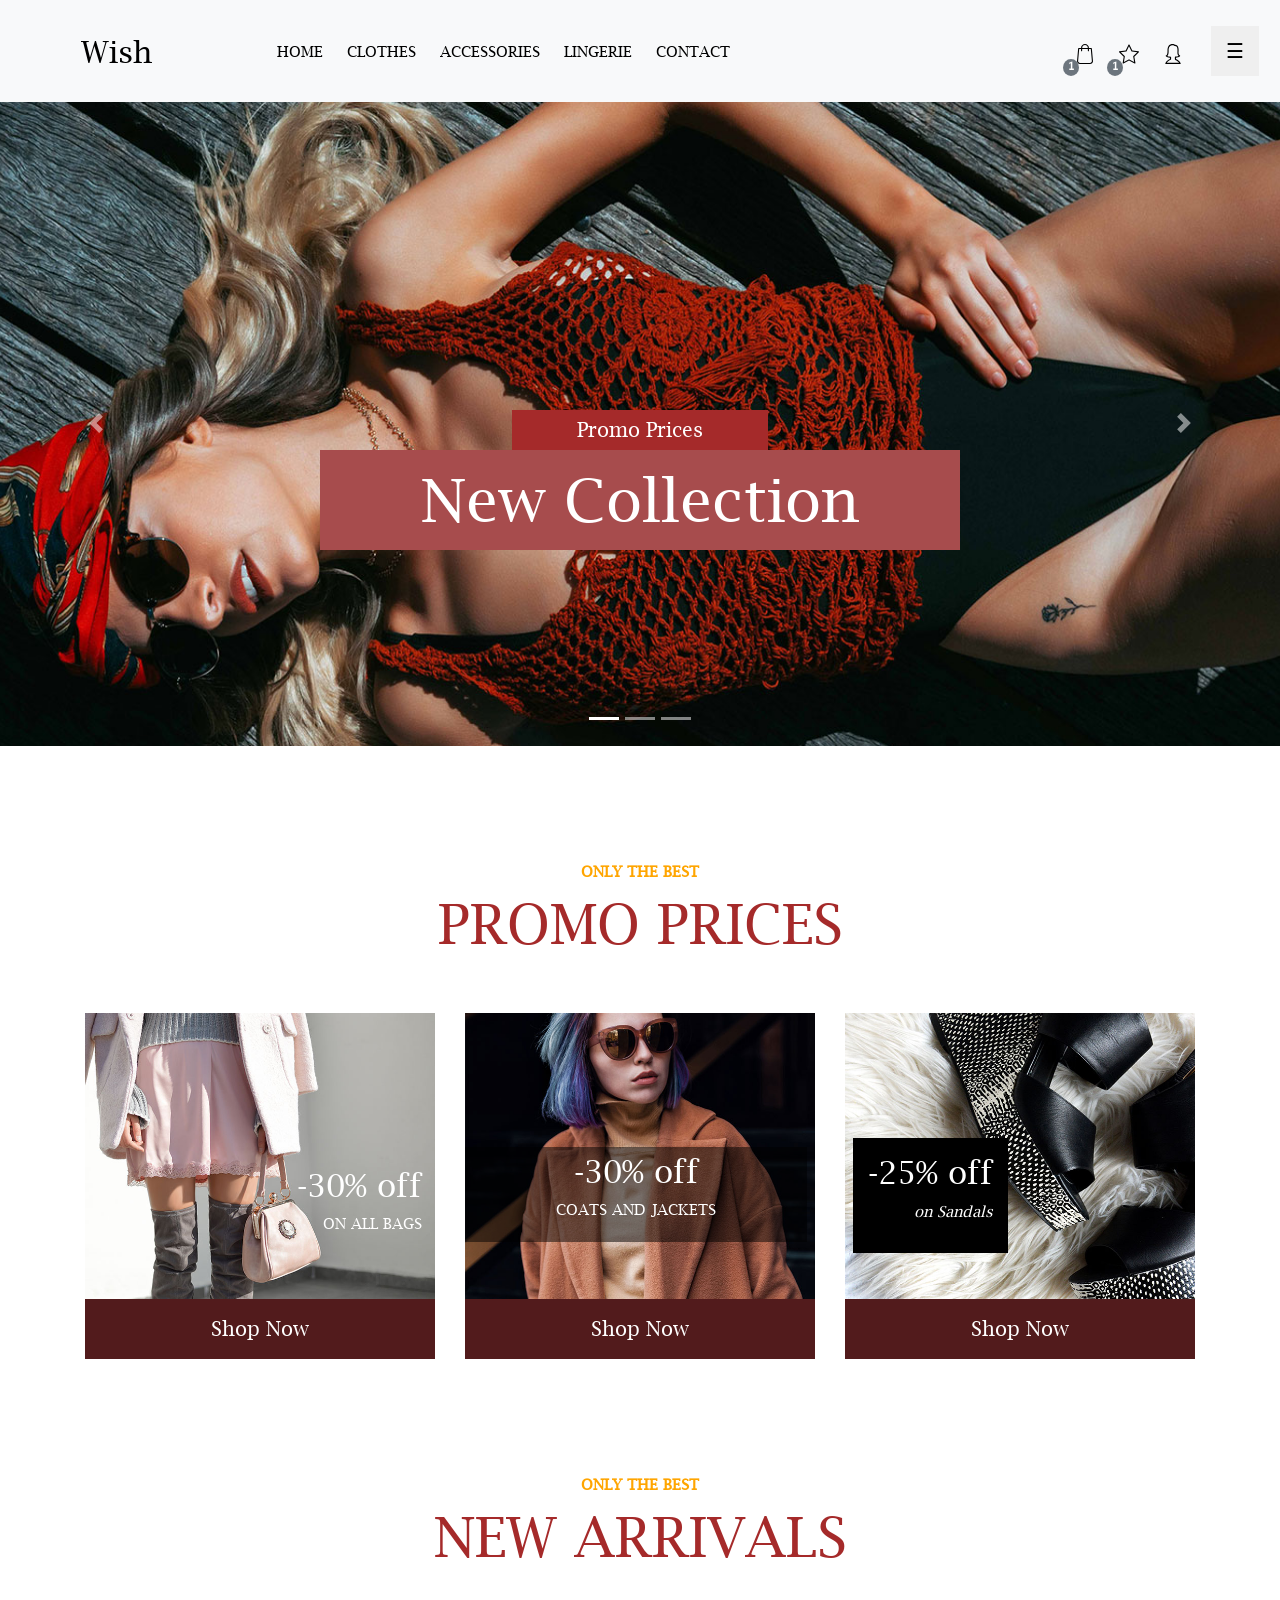
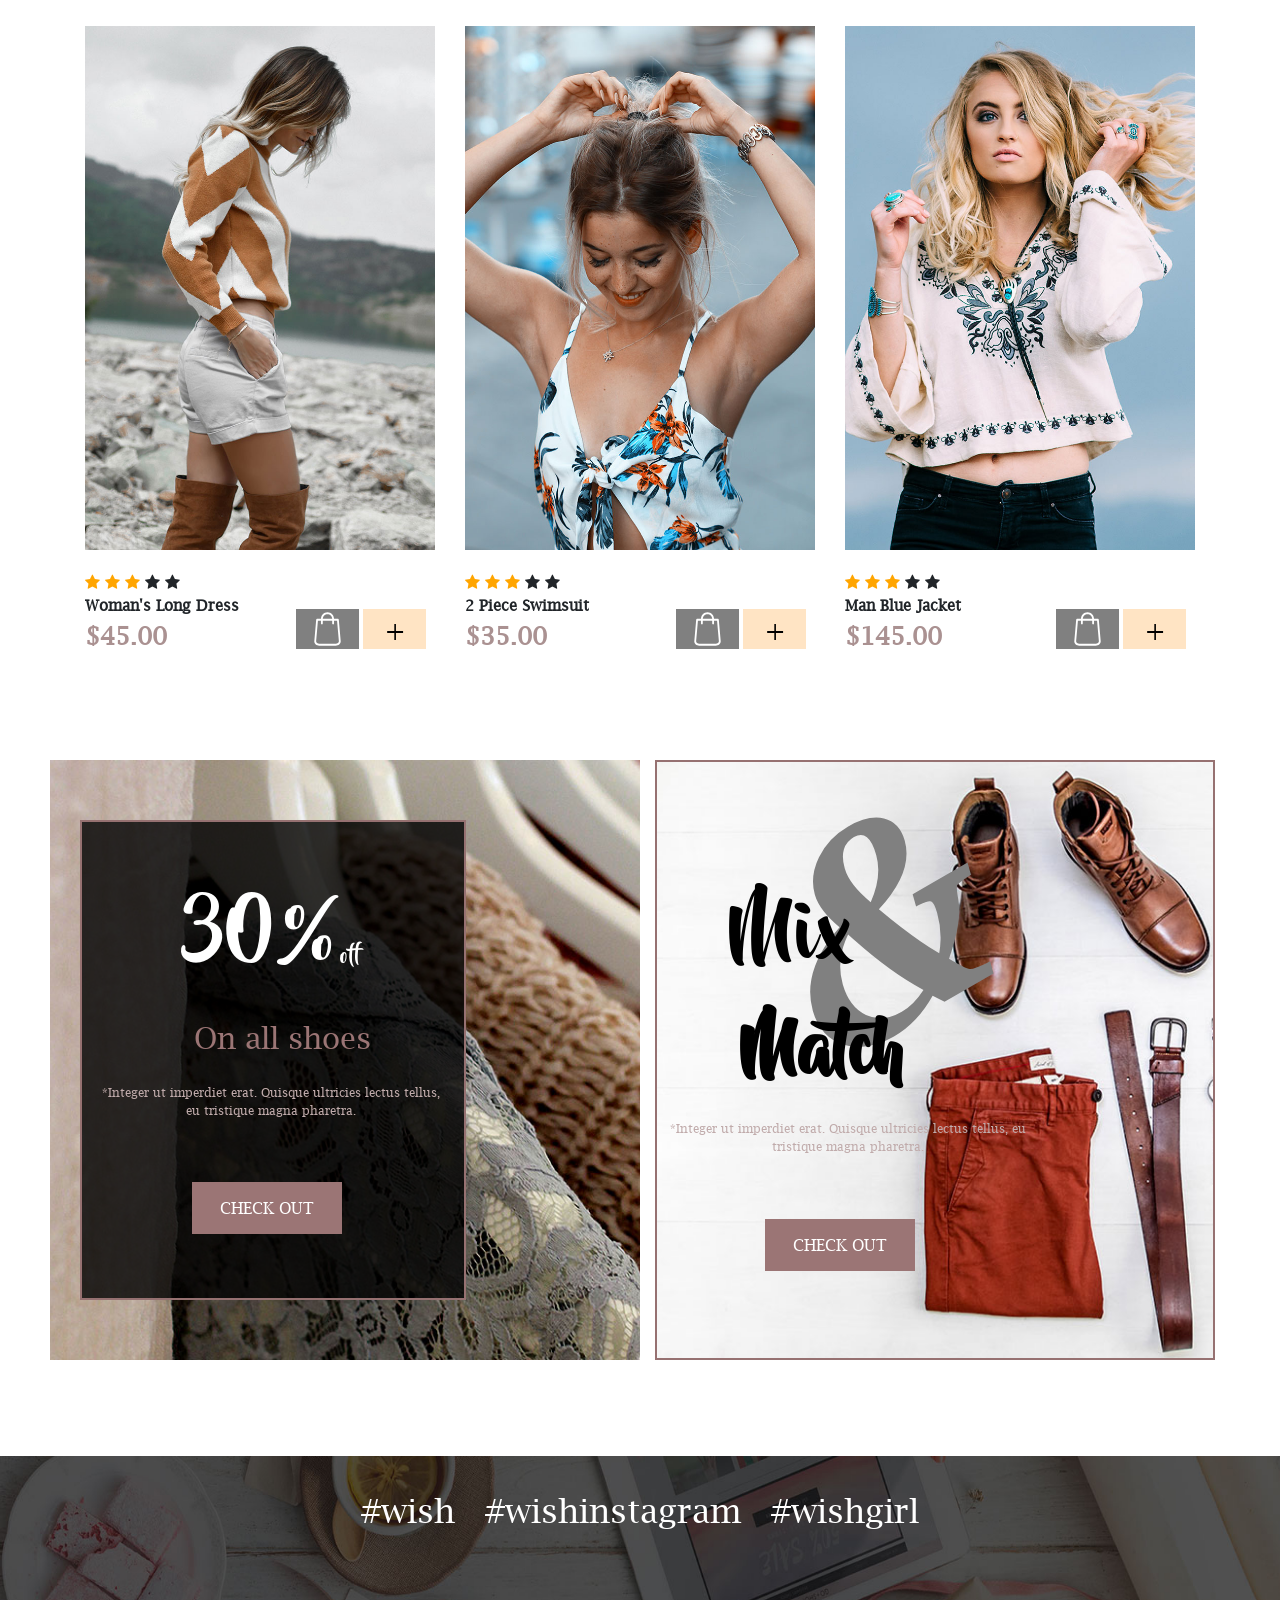
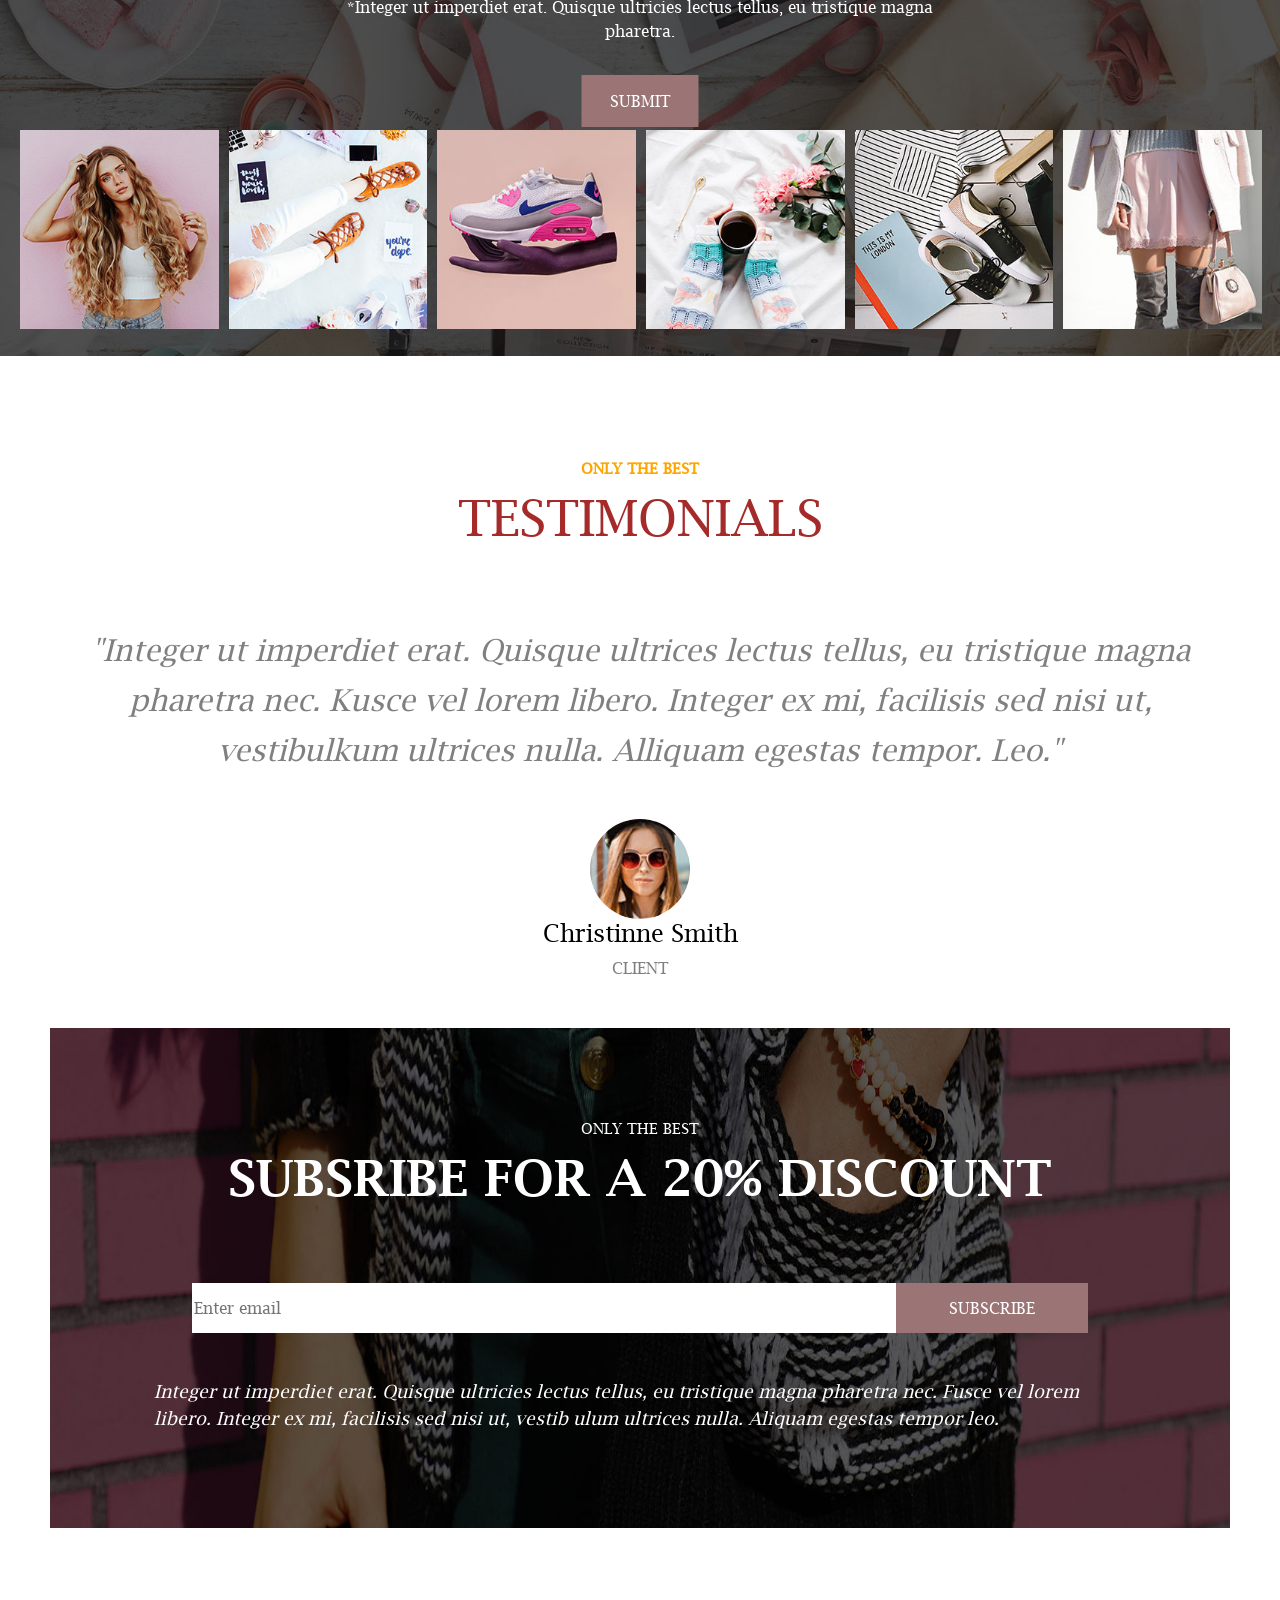
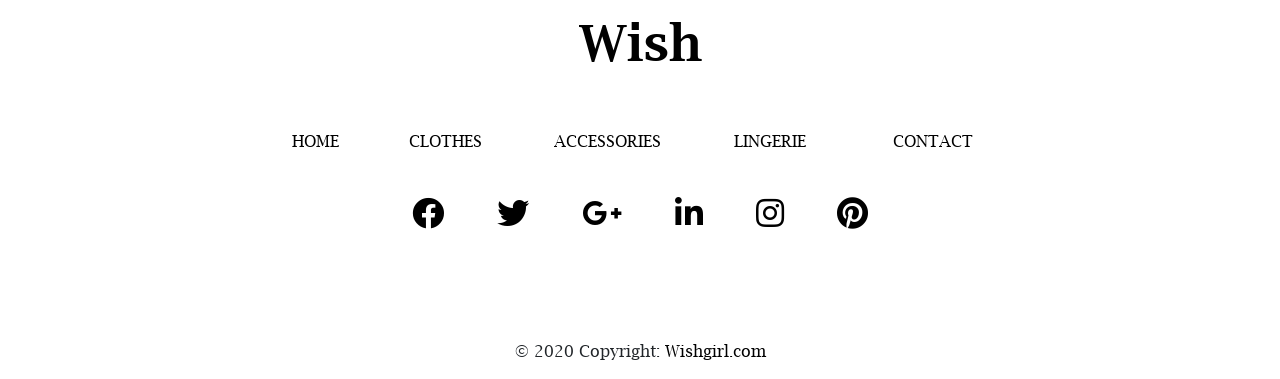
<file: index.html>
<!doctype html>
<html>
<head>
<meta charset="utf-8">
<!-- media query-->
<meta name="viewport" content="width=device-width, initial-scale=1, maximum-scale=1, minimum-scale=1, user-scalable=no"/>

<!-- Boostrap csss-->
<link rel="stylesheet" href="css/bootstrap.min.css">
<link rel="stylesheet" href="font/css/fontawesome.min.css">

<!-- font awesome-->
<link href="font/css/fontawesome.css" rel="stylesheet">
<link href="font/css/brands.css" rel="stylesheet">
<link href="font/css/solid.css" rel="stylesheet">


<!-- jQuery library -->
<script src="js/jquery.min.js"></script>
<!-- Popper JS -->
<script src="js/popper.min.js"></script>
<!-- Latest compiled JavaScript -->
<script src="js/bootstrap.min.js"></script>
<title>Untitled Document</title>
<link href="wish.css" rel="stylesheet" type="text/css">
<link rel="stylesheet" href="https://cdnjs.cloudflare.com/ajax/libs/font-awesome/4.7.0/css/font-awesome.min.css">
<script src="wish.js" type="text/javascript"></script>
</head>

<body class="body">
<nav class="navbar navbar-expand-lg bg-light navbar-light" id="navbarshrink">
<a class="navbar-brand wishlink" id="logo" href="#">Wish</a>
 
  <!-- Links -->
  <div class="collapse navbar-collapse" id="collapsibleNavbar">
  <ul class="navbar-nav" id="links">
    <li class="nav-item links">
      <a class="nav-link" href="#">HOME</a>
    </li>
    <li class="nav-item links">
      <a class="nav-link" href="#">CLOTHES</a>
    </li>
    <li class="nav-item links">
      <a class="nav-link" href="#">ACCESSORIES</a>
    </li>
    <li class="nav-item links">
      <a class="nav-link" href="#">LINGERIE</a>
    </li>
    <li class="nav-item">
      <a class="nav-link" href="#">CONTACT</a>
    </li>
  </ul>
	</div>
	<div class="ml-auto icons"></div><a class="shopingbag" href="#"><img src="IMAGES/shopping-bag.svg"><span class="badge badge-secondary">1</span></a>
<a class="star" href="#"><img src="IMAGES/star.svg" width="100%" height="20px"><span class="badge badge-secondary">1</span></a>
	<a class="avatar" href="#"><img src="IMAGES/avatar.svg" width="100%" height="20px"></a>
  
  <div id="mySidebar" class="sidebar">
  <a href="javascript:void(0)" class="closebtn" onclick="closeNav()">×</a>
  <a id="wishpanel" href="#">Wish</a>

  <div class="form"><form>
		<input type="text" class="sname2" placeholder="SEARCH" required>
		<input type="submit" value="SUBMIT" class="submit2">
	</form></div>
  <ul class="list mt-5 ml-auto">
    <li>
      <a class="list ml-auto" href="#">HOME</a>
    </li>
    <li>
      <a class="list" href="#">CLOTHES</a>
    </li>
    <li>
      <a class="list" href="#">ACCESSORIES</a>
    </li>
    <li>
      <a class="list" href="#">LINGERIE</a>
    </li>
    <li>
      <a class="list" href="#">CONTACT</a>
    </li>
  </ul>
</div>

<div id="main">
  <button class="openbtn" onclick="openNav()">☰</button>  
</div>
</nav>
	

	
<div id="caro">
<div id="demo" class="carousel slide" data-ride="carousel">

  <!-- Indicators -->
  <ul class="carousel-indicators">
    <li data-target="#demo" data-slide-to="0" class="active"></li>
    <li data-target="#demo" data-slide-to="1"></li>
    <li data-target="#demo" data-slide-to="2"></li>
  </ul>

  <!-- The slideshow -->
  <div class="carousel-inner">
    <div class="carousel-item active">
      <img src="IMAGES/home_slider_1.jpg" class="carouselpic" alt="Los Angeles">
    </div>
    <div class="carousel-item">
      <img src="IMAGES/home_slider_1.jpg" class="carouselpic"  alt="Chicago">
    </div>
    <div class="carousel-item">
      <img src="IMAGES/home_slider_1.jpg" class="carouselpic"   alt="New York">
    </div>
  </div>

  <!-- Left and right controls -->
  <a class="carousel-control-prev" href="#demo" data-slide="prev">
    <span class="carousel-control-prev-icon"></span>
  </a>
  <a class="carousel-control-next" href="#demo" data-slide="next">
    <span class="carousel-control-next-icon"></span>
  </a>
</div>
</div>

<div class="abs">Promo Prices</div>
<div class="abs1">New Collection</div>

<div class="container w-100">
	<div class="row">
		<div class="col-12" style="margin-top: 10%; text-align: center; color: orange; font-size: 15px; font-weight: bold;">ONLY THE BEST</div>
		<div class="col-12 testi" style="text-align: center; color: brown; font-size: 55px;">PROMO PRICES</div>
	</div>
</div>

<div class="container containershop1 w-100">
	<div class="row">
	
	
		<div class="col-sm-12 col-md-12 col-lg-4 mt-5">
			<div class="row">
				<div class="col-sm-12"><img src="IMAGES/promo_1.jpg" width="100%"><div class="content">
    <h2>-30% off</h2>
    <p style="font-size: 15px;">ON ALL BAGS</p>
  </div></div>
				<div class="col-sm-12"><a href="#" class="text-decoration-none"><div class="shopnow1"><span class="shopnowspan">Shop Now</span></div></a></div>
		</div>
		</div>
		
		<div class="col-sm-12 col-md-12 col-lg-4 mt-5">
			<div class="row">
				<div class="col-12"><img src="IMAGES/promo_2.jpg" width="100%"><div class="content2">
    <h2>-30% off</h2>
    <p style="font-size: 15px;">COATS AND JACKETS</p>
  </div></div>
			<div class="col-sm-12"><a href="#" class="text-decoration-none"><div class="shopnow1"><span class="shopnowspan">Shop Now</span></div></a>
		</div>			
		</div>
		</div>
		
		<div class="col-sm-12 col-md-12 col-lg-4 mt-5">
			<div class="row">
				<div class="col-12"><img src="IMAGES/promo_3.jpg" width="100%"><div class="content3">
    <h2>-25% off</h2>
    <p style="font-style: italic; text-align: right; font-size: 15px;">on Sandals</p>
  </div></div>
			<div class="col-sm-12"><a href="#" class="text-decoration-none"><div class="shopnow1"><span class="shopnowspan">Shop Now</span></div></a>
		</div>
		</div>
		</div>	
	</div>
</div>

<div class="container w-100">
	<div class="row">
		<div class="col-12" style="margin-top: 10%; text-align: center; color: orange; font-size: 15px; font-weight: bold;">ONLY THE BEST</div>
		<div class="col-12 testi" style="text-align: center; color: brown; font-size: 55px;">NEW ARRIVALS</div>
	</div>
</div>

<div class="container w-100 mt-5">
	<div class="row">
	
	
		<div class="col-sm-12 col-md-12 col-lg-4 mb-5">
			<div class="row">
				<div class="col-sm-12"><img src="IMAGES/product_1.jpg" width="100%"></div>
				<div class="col-sm-12 mt-4"><span class="fa fa-star checked"></span>
<span class="fa fa-star checked"></span>
<span class="fa fa-star checked"></span>
<span class="fa fa-star"></span>
<span class="fa fa-star"></span></div>
		<div class="col-sm-12 h-75">
		<div class="row">
			<div class="col-sm-7 parrivals" style="font-weight: bold; height: 70px;">Woman's Long Dress <br><span class="arrivalprice">$45.00</span></div>
			<a href="#" class="col-sm-2 col-md-2 col-lg-2 arrivals ml-1 mr-1"><img src="IMAGES/shopping-bag-white.svg" width="100%" height="40px;"></a>
			<a href="#" class="col-sm-2 col-md-2 col-lg-2 borders text-decoration-none" style="font-size: 30px; color: black;">+</a>
			</div>
				</div>
				</div>
		</div>
		
	
		
		
		<div class="col-sm-12 col-md-12 col-lg-4 mb-5">
			<div class="row">
				<div class="col-12"><img src="IMAGES/product_2.jpg" width="100%"></div>
			<div class="col-sm-12 mt-4"><span class="fa fa-star checked"></span>
<span class="fa fa-star checked"></span>
<span class="fa fa-star checked"></span>
<span class="fa fa-star"></span>
<span class="fa fa-star"></span>
		</div>
			<div class="col-sm-12 h-75">
		<div class="row">
			<div class="col-sm-7 parrivals" style="font-weight: bold; height: 70px;">2 Piece Swimsuit <br><span class="arrivalprice">$35.00</span></div>
			<a href="#" class="col-sm-2 col-md-2 col-lg-2 arrivals ml-1 mr-1"><img src="IMAGES/shopping-bag-white.svg" width="100%" height="40px;"></a>
			<a href="#" class="col-sm-2 col-md-2 col-lg-2 borders text-decoration-none" style="font-size: 30px; color: black;">+</a>
			</div>
				</div>		
		</div>
		</div>
		
		<div class="col-sm-12 col-md-12 col-lg-4">
			<div class="row">
				<div class="col-12"><img src="IMAGES/product_3.jpg" width="100%"></div>
			<div class="col-sm-12 mt-4"><span class="fa fa-star checked"></span>
<span class="fa fa-star checked"></span>
<span class="fa fa-star checked"></span>
<span class="fa fa-star"></span>
<span class="fa fa-star"></span>
		</div>
		<div class="col-sm-12">
		<div class="row">
			<div class="col-sm-7 parrivals" style="font-weight: bold; height: 70px;">Man Blue Jacket <br><span class="arrivalprice">$145.00</span></div>
			<a href="#" class="col-sm-2 col-md-2 col-lg-2 arrivals ml-1 mr-1"><img src="IMAGES/shopping-bag-white.svg" width="100%" height="40px;"></a>
			<a href="#" class="col-sm-2 col-md-2 col-lg-2 borders text-decoration-none" style="font-size: 30px; color: black;">+</a>
			</div>
				</div>
		</div>	
	</div>
</div>
	</div>



<div class="container-fluid mt-5 w-100 mb-5">
	<div class="row picbypic" style="padding-left: 50px; padding-right: 50px;">
		<div class="col-sm-12 col-md-12 col-lg-6 picbypic1 p-0 mb-5"><img class="picbypic1" src="IMAGES/extra_1.jpg" width="100%" height="600px">
		<div class=" text-block">
    <h4 class=" textblock1 mb-4">30%<span class="off">off</span></h4>
    <p class="textblock2 mb-4">On all shoes</p>
    <p class="textblock3 mb-5 mr-4">*Integer ut imperdiet erat. Quisque ultricies lectus tellus,<br> eu tristique magna pharetra.</p>
    <p><a href="#"><button class="textblock4 mb-5 text-decoration-none">CHECK OUT</button></a></p>

  </div>
		</div>
		
		
		<div class="col-sm-12 col-md-12 col-lg-6 picbypic1"><img class="picbypic1" style="border: 2px solid #967171;" src="IMAGES/extra_2.jpg" height="600px">
		<div class="text-blockalt">
    <p class="textblock3 mb-5 mr-4">*Integer ut imperdiet erat. Quisque ultricies lectus tellus, eu<br> tristique magna pharetra.</p>
    <p><a href="#"><button class="textblock4 mb-5 text-decoration-none">CHECK OUT</button></a></p>

  </div>
  <p class="mix" style="color: black;">Mix</p>
   <p class="and">&</p>
    <p class="match" style="color: black;">Match</p>
		</div>
	</div>
</div>

<div class="containerhash p-0 mt-5 w-100">
<img class="gallerypic" src="IMAGES/gallery.jpg" width="100%" height="500px">
	<div class="container">
		<div class="row hash m-0">
		<div class="col"><a href="#">#wish</a></div>
		<div class="col"><a href="#">#wishinstagram</a></div>
		<div class="col"><a href="#">#wishgirl</a></div>
		</div>
		<div class="centered2">*Integer ut imperdiet erat. Quisque ultricies lectus tellus, eu tristique magna pharetra.</div>
  		<div><a href="#"><button class="submit mb-5 text-decoration-none">SUBMIT</button></a></div>
	
	</div>
	

	<div class="container-fluid w-100">
		<div class="row">
		<div class="col mt-5">
			<div class=" rowgallery" >
			<div class=" columngallery"><img src="IMAGES/gallery_1.jpg" alt="Snow" style="width:100%" onclick="openModal();currentSlide(1)" class="hover-shadow cursor"></div>
			<div class="columngallery"><img src="IMAGES/gallery_2.jpg" alt="Forest" style="width:100%" onclick="openModal();currentSlide(2)" class="hover-shadow cursor"></div>
			<div class="columngallery"><img src="IMAGES/gallery_3.jpg" alt="Mountains" style="width:100%" onclick="openModal();currentSlide(3)" class="hover-shadow cursor"></div>
			<div class="columngallery"><img src="IMAGES/gallery_4.jpg" alt="Mountains" style="width:100%" onclick="openModal();currentSlide(4)" class="hover-shadow cursor"></div>
			<div class="columngallery"><img src="IMAGES/gallery_5.jpg" alt="Mountains" style="width:100%" onclick="openModal();currentSlide(5)" class="hover-shadow cursor"></div>
			<div class="columngallery"><img src="IMAGES/gallery_6.jpg" alt="Mountains" style="width:100%" onclick="openModal();currentSlide(6)" class="hover-shadow cursor"></div>
			<div id="myModal" class="modal">
  <span class="close cursor" onclick="closeModal()">&times;</span>
  <div class="row fading">
  <div class="modal-content ">

    <div class="mySlides">
      <div class="numbertext">1 / 6</div>
      <img src="IMAGES/gallery_1.jpg" style="width:50%" height="150px">
    </div>

    <div class="mySlides">
      <div class="numbertext">2 / 6</div>
      <img src="IMAGES/gallery_2.jpg" style="width:50%" height="150px">
    </div>

    <div class="mySlides">
      <div class="numbertext">3 / 6</div>
      <img src="IMAGES/gallery_3.jpg" style="width:50%" height="150px">
    </div>
    
    <div class="mySlides">
      <div class="numbertext">4 / 6</div>
      <img src="IMAGES/gallery_4.jpg" style="width:50%" height="150px">
    </div>
    <div class="mySlides">
      <div class="numbertext">5 / 6</div>
      <img src="IMAGES/gallery_5.jpg" style="width:50%" height="150px">
    </div>
    <div class="mySlides">
      <div class="numbertext">6 / 6</div>
      <img src="IMAGES/gallery_6.jpg" style="width:50%" height="150px">
    </div>
    
    <a class="prev" onclick="plusSlides(-1)">&#10094;</a>
    <a class="next" onclick="plusSlides(1)">&#10095;</a>

    <div class="caption-container">
      <p id="caption"></p>
    </div>
	<div class="container">
		<div class="row">
    <div class="columnmodal">
      <img class="demomodal cursor" src="IMAGES/gallery_1.jpg" style="width:100%; " onclick="currentSlide(1)" alt="#WishHair">
    </div>
    <div class="columnmodal">
      <img class="demomodal cursor" src="IMAGES/gallery_2.jpg" style="width:100%; " onclick="currentSlide(2)" alt="#Sandals">
    </div>
    <div class="columnmodal">
      <img class="demomodal cursor" src="IMAGES/gallery_3.jpg" style="width:100%; " onclick="currentSlide(3)" alt="#WishSneakers">
    </div>
    <div class="columnmodal">
      <img class="demomodal cursor" src="IMAGES/gallery_4.jpg" style="width:100%; " onclick="currentSlide(4)" alt="#WishSatin">
    </div>
    <div class="columnmodal">
      <img class="demomodal cursor" src="IMAGES/gallery_5.jpg" style="width:100%; " onclick="currentSlide(5)" alt="#Flats">
    </div>
    <div class="columnmodal">
      <img class="demomodal cursor" src="IMAGES/gallery_6.jpg" style="width:100%; " onclick="currentSlide(6)" alt="#WishApparel">
    </div>
    </div>
	</div>
	
  </div>
  </div>
</div>
			</div>
	</div>
		</div>
		</div>
	</div>
	
	
	


	
 <div class="container w-100">
	<div class="row">
		<div class="col-12" style="margin-top: 5%; text-align: center; color: orange; font-size: 15px; font-weight: bold;">ONLY THE BEST</div>
		<div class="col-12 testi" style="text-align: center; color: brown; font-size: 50px;">TESTIMONIALS</div>
	</div>
</div>	

<div class="container w-100">
	<div class="captionss">"Integer ut imperdiet erat. Quisque ultrices lectus tellus, eu tristique magna pharetra nec. Kusce vel lorem libero. Integer ex mi, facilisis sed nisi ut, vestibulkum ultrices nulla. Alliquam egestas tempor. Leo."</div>
	<div class="box"></div>
	<h4 class="htest">Christinne Smith</h4>
	<p class="ptest">CLIENT</p>
	
</div>

<div class="container-fluid containernews mt-5 w-100">
	<img src="IMAGES/newsletter.jpg" width="100%" height="500px">
		<div class="col-sm-12 col-md-12 col-lg-12 centerednews">ONLY THE BEST</div>
		<div class="col-sm-12 col-md-12 col-lg-12 centerednews1">SUBSRIBE FOR A 20% DISCOUNT</div>
		
	<form>
		<input type="email" class="form-controlmr-sm-2 sname2news" id="email" placeholder="Enter email" required>
		  <a href="#"><button class="submit2news text-decoration-none">SUBSCRIBE</button></a>
	</form>
	<p class="pnews mb-5">Integer ut imperdiet erat. Quisque ultricies lectus tellus, eu tristique magna pharetra nec. Fusce vel lorem libero. Integer ex mi, facilisis sed nisi ut, vestib ulum ultrices nulla. Aliquam egestas tempor leo.</p>
</div>

<footer class="page-footer font-small white wishfooter w-100">
	<div class="container-fluid w-100">
		<div class="row">
			<div class="col-12 wishfoot text-decoration-none"><a class="text-decoration-none" href="#">Wish</a></div>
		</div>
		<div class="row">
		<div class="col-sm-12 mt-5">
			<div class="row">
				<div class="col-sm-2 wishfootlinks"><a href="#">HOME</a></div>
			<div class="col-sm-2 wishfootlinks"><a href="#">CLOTHES</a></div>
			<div class="col-sm-3 wishfootlinks"><a href="#">ACCESSORIES</a></div>
			<div class="col-sm-2 wishfootlinks"><a href="#">LINGERIE</a></div>
			<div class="col-sm-3 wishfootlinks"><a href="#">CONTACT</a></div>
			</div>
		</div>	
		</div>
		<!-- Grid row-->
    <div class="row">

      <!-- Grid column -->
      <div class="col-sm-12 col-md-12 py-5">
        <div class="mb-5 flex-center footicons">

          <!-- Facebook -->
          <a href="#" class="fb-ic">
            <i class="fab fa-facebook-f fa-lg white-text mr-md-5 mr-3 fa-2x"> </i>
          </a>
          <!-- Twitter -->
          <a href="#" class="tw-ic">
            <i class="fab fa-twitter fa-lg white-text mr-md-5 mr-3 fa-2x"> </i>
          </a>
          <!-- Google +-->
          <a href="#" class="gplus-ic">
            <i class="fab fa-google-plus-g fa-lg white-text mr-md-5 mr-3 fa-2x"> </i>
          </a>
          <!--Linkedin -->
          <a href="#" class="li-ic">
            <i class="fab fa-linkedin-in fa-lg white-text mr-md-5 mr-3 fa-2x"> </i>
          </a>
          <!--Instagram-->
          <a href="#" class="ins-ic">
            <i class="fab fa-instagram fa-lg white-text mr-md-5 mr-3 fa-2x"> </i>
          </a>
          <!--Pinterest-->
          <a href="#" class="pin-ic">
            <i class="fab fa-pinterest fa-lg white-text fa-2x"> </i>
          </a>
        </div>
      </div>
      <!-- Grid column -->

    </div>
    <!-- Grid row-->
    <div class="footer-copyright text-center py-3">© 2020 Copyright:
    <a href="/"> Wishgirl.com</a>
  </div>
	</div>
</footer>



<!--
<div class="container">
	<div class="rowmodal">
  <div class="columnmodal">
    <img src="IMAGES/gallery_1.jpg" onclick="openModal();currentSlide(1)" class="hover-shadow">
  </div>
  <div class="columnmodal">
    <img src="IMAGES/gallery_2.jpg" onclick="openModal();currentSlide(2)" class="hover-shadow">
  </div>
  <div class="columnmodal">
    <img src="IMAGES/gallery_3.jpg" onclick="openModal();currentSlide(3)" class="hover-shadow">
  </div>
  <div class="columnmodal">
    <img src="IMAGES/gallery_4.jpg" onclick="openModal();currentSlide(4)" class="hover-shadow">
  </div>
</div>
</div>

<div class="container">
<div class="rowmodal">
<div id="myModal" class="modal">
  <span class="close cursor" onclick="closeModal()">&times;</span>
  <div class="modal-content">

    <div class="mySlides">
      <div class="numbertext">1 / 4</div>
      <img src="IMAGES/gallery_1.jpg" style="width:100%">
    </div>

    <div class="mySlides">
      <div class="numbertext">2 / 4</div>
      <img src="IMAGES/gallery_2.jpg" style="width:100%">
    </div>

    <div class="mySlides">
      <div class="numbertext">3 / 4</div>
      <img src="IMAGES/gallery_3.jpg" style="width:100%">
    </div>

    <div class="mySlides">
      <div class="numbertext">4 / 4</div>
      <img src="IMAGES/gallery_4.jpg" style="width:100%">
    </div>

    <a class="prev" onclick="plusSlides(-1)">&#10094;</a>
    <a class="next" onclick="plusSlides(1)">&#10095;</a>

    <div class="caption-container">
      <p id="caption"></p>
    </div>

    <div class="row">
    	<div class="columnmodal">
      <img class="demomodal" src="IMAGES/gallery_1.jpg" onclick="currentSlide(1)" alt="Nature">
    </div>

    <div class="columnmodal">
      <img class="demomodal" src="IMAGES/gallery_2.jpg" onclick="currentSlide(2)" alt="Snow">
    </div>

    <div class="columnmodal">
      <img class="demomodal" src="IMAGES/gallery_3.jpg" onclick="currentSlide(3)" alt="Mountains">
    </div>

    <div class="columnmodal">
      <img class="demomodal" src="IMAGES/gallery_4.jpg" onclick="currentSlide(4)" alt="Lights">
    </div>
    </div>
    
  </div>
</div>
</div>
</div>
-->













	
</body>
</html>
</file>
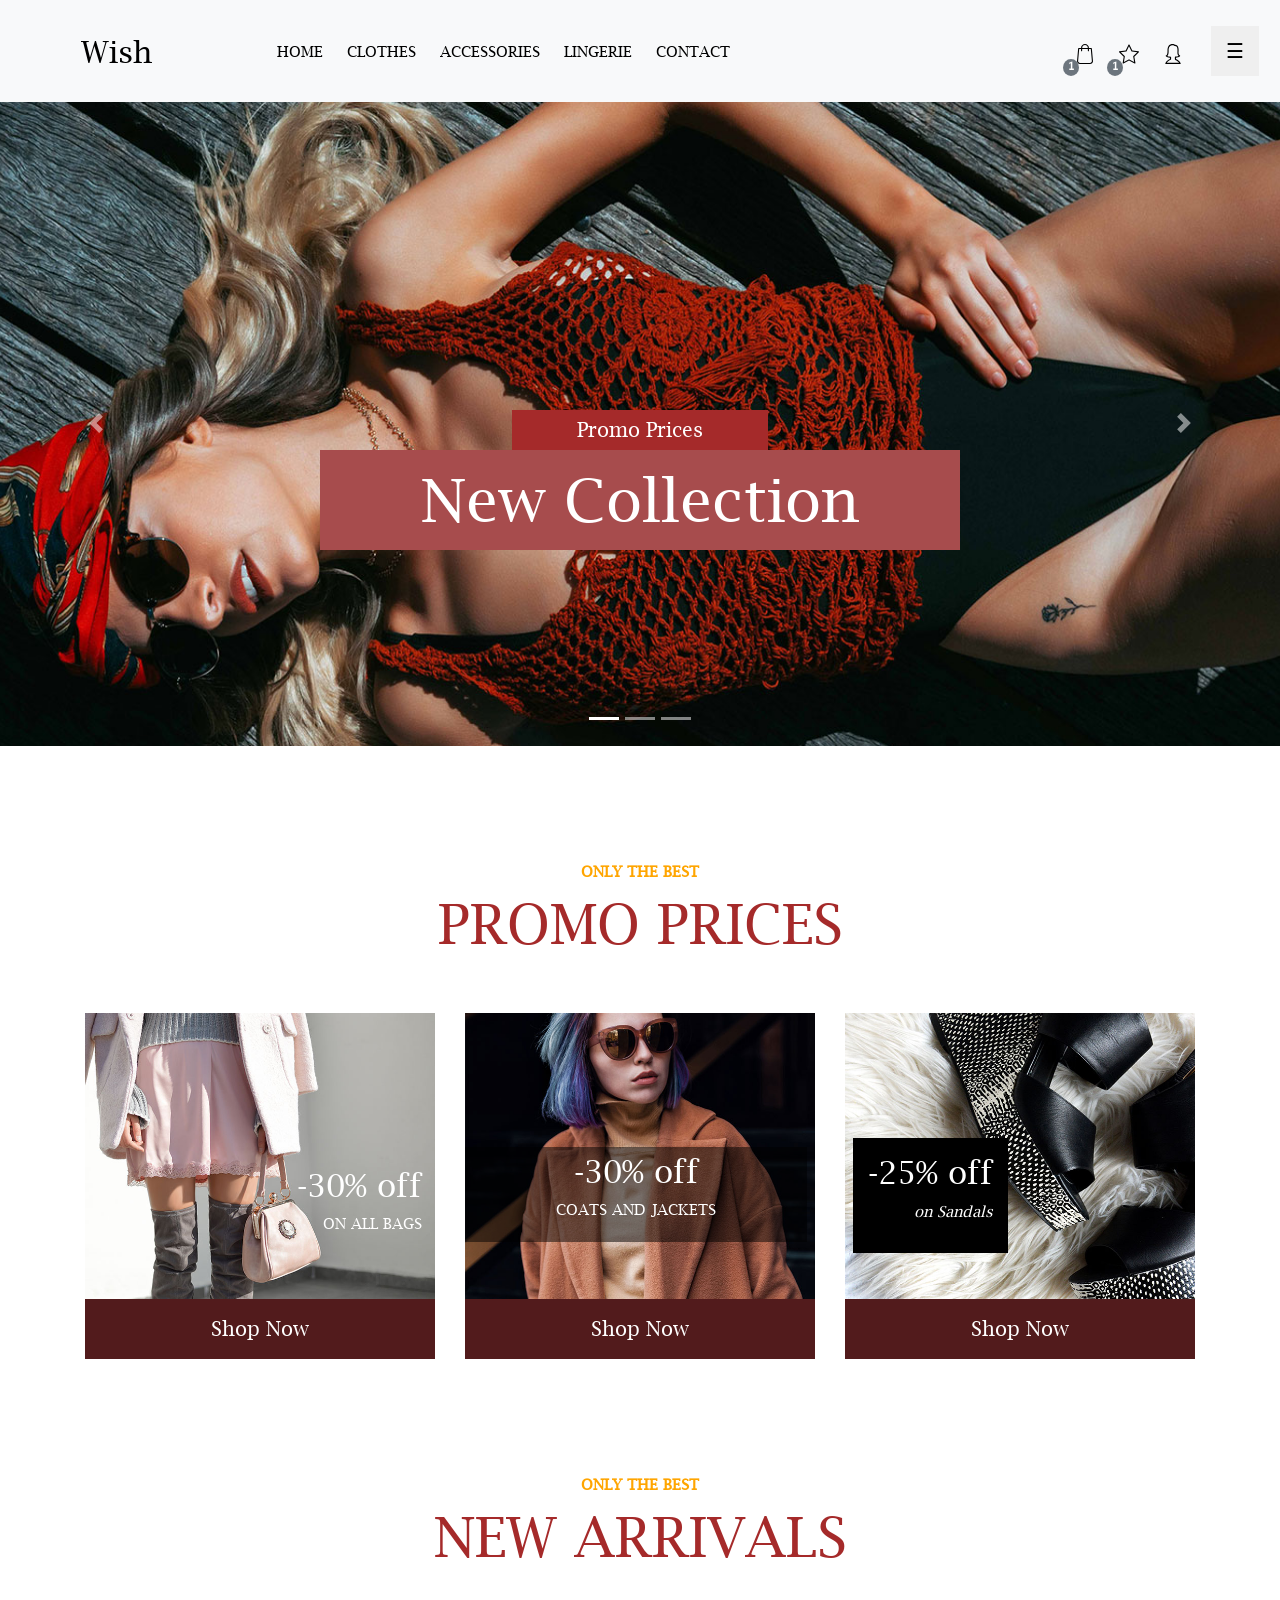
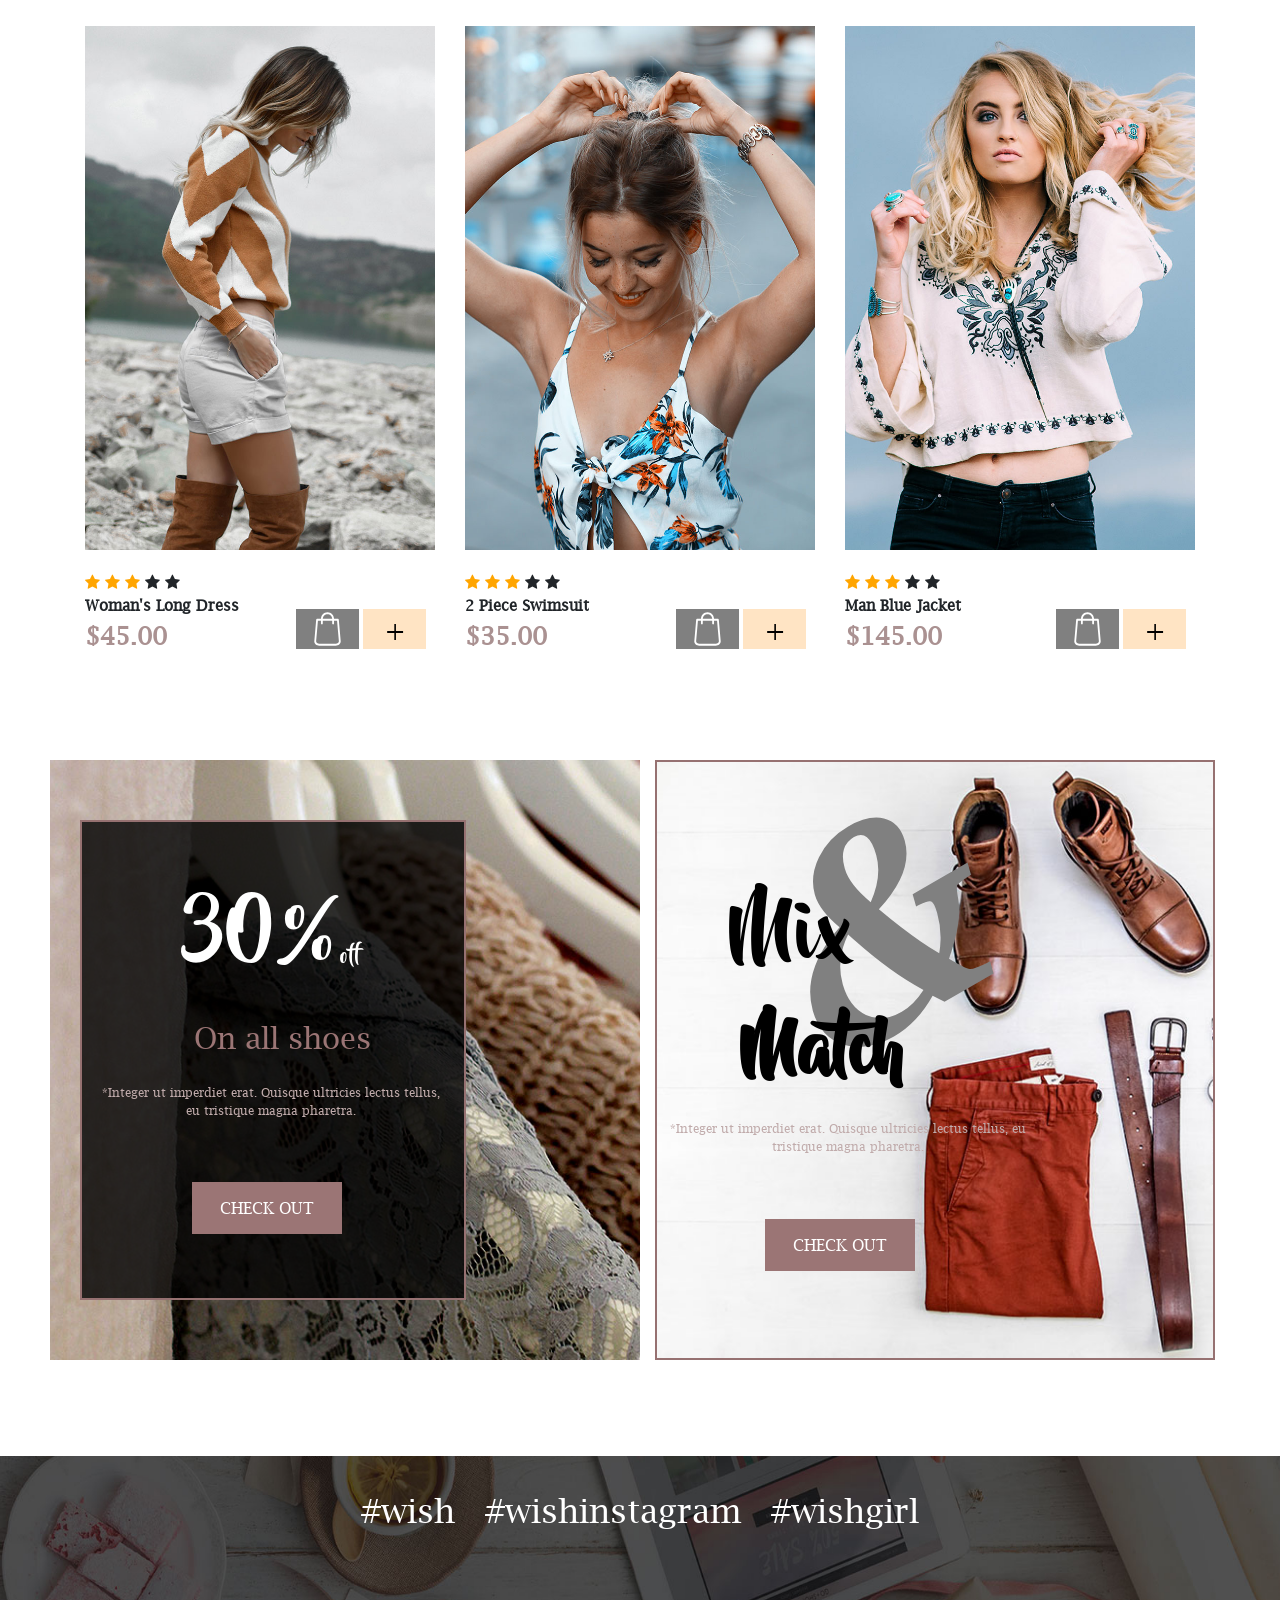
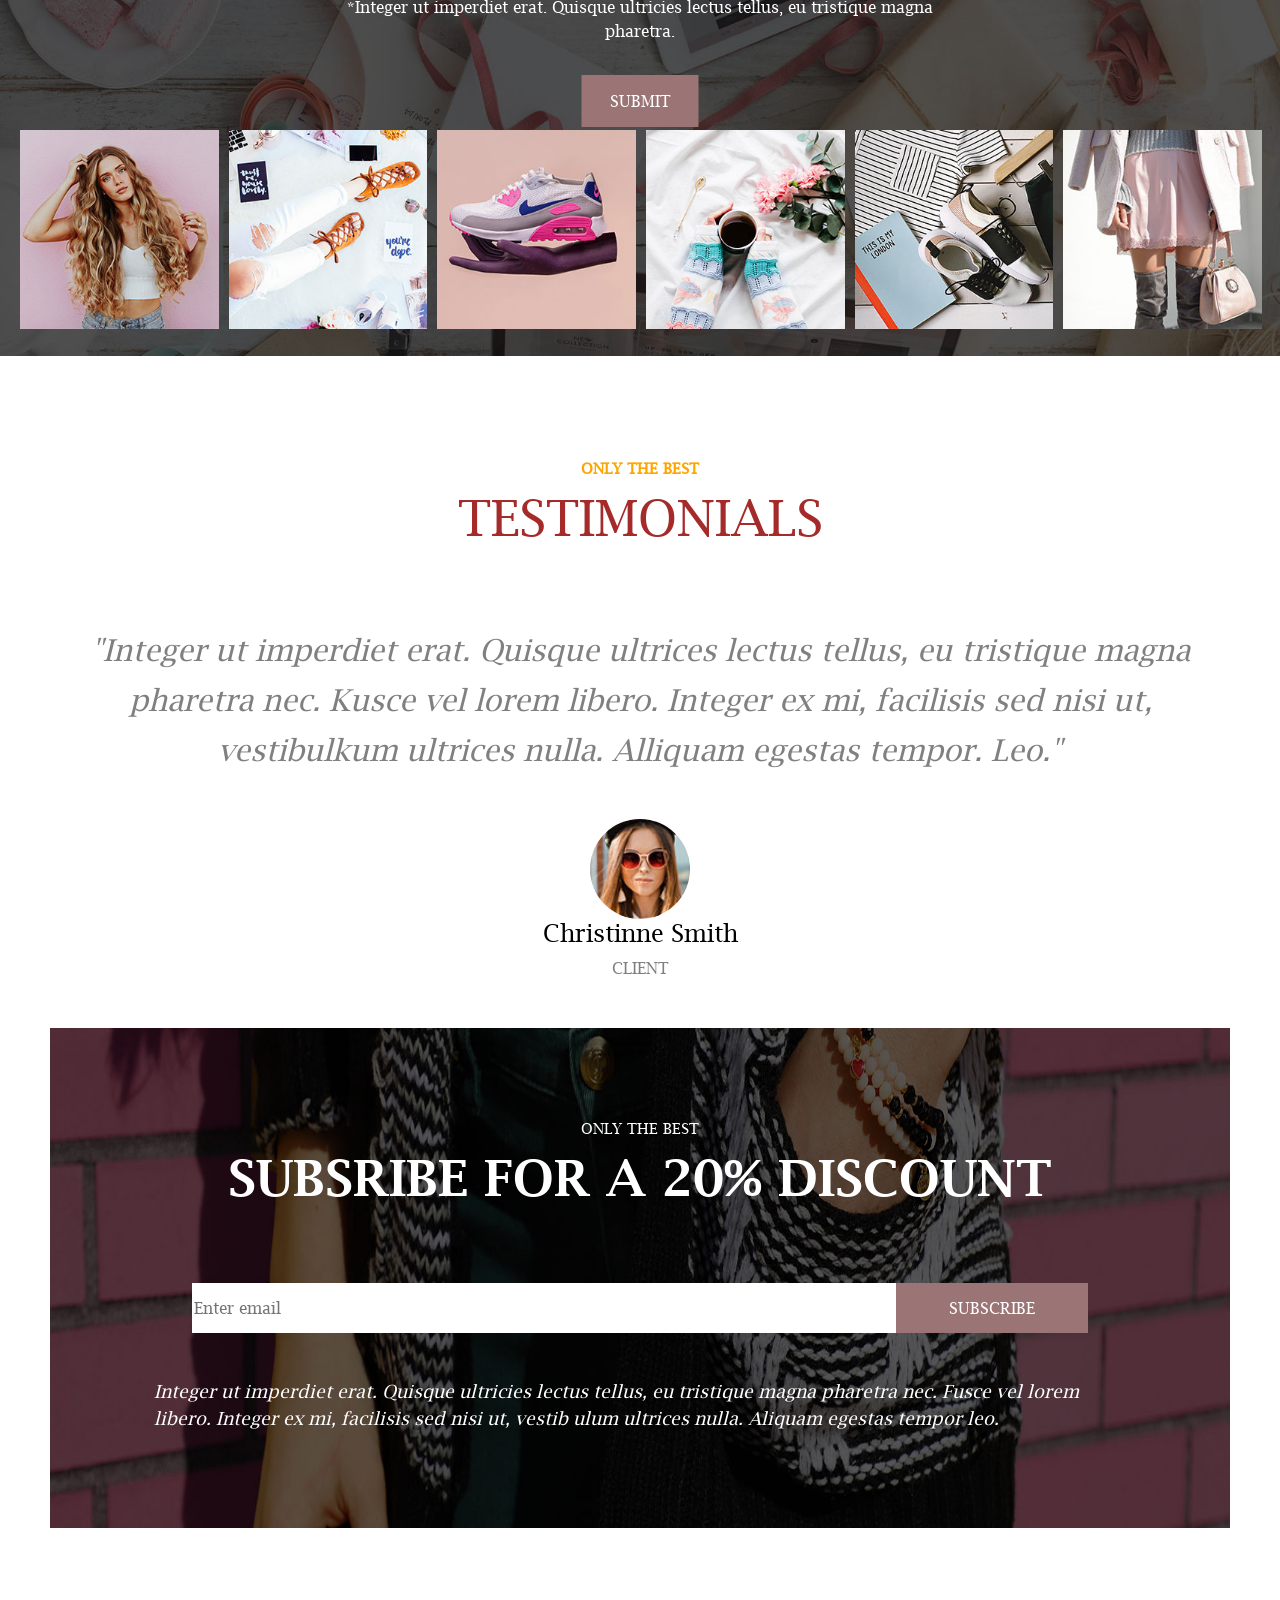
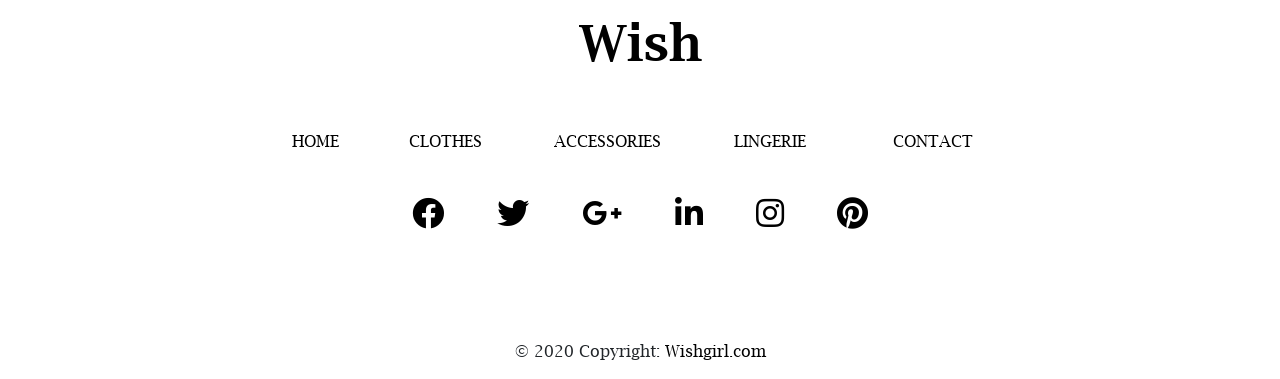
<file: wish index.html>
<!doctype html>
<html>
<head>
<meta charset="utf-8">
<!-- media query-->
<meta name="viewport" content="width=device-width, initial-scale=1">

<!-- Boostrap csss-->
<link rel="stylesheet" href="css/bootstrap.min.css">
<link rel="stylesheet" href="font/css/fontawesome.min.css">

<!-- font awesome-->
<link href="font/css/fontawesome.css" rel="stylesheet">
<link href="font/css/brands.css" rel="stylesheet">
<link href="font/css/solid.css" rel="stylesheet">


<!-- jQuery library -->
<script src="js/jquery.min.js"></script>
<!-- Popper JS -->
<script src="js/popper.min.js"></script>
<!-- Latest compiled JavaScript -->
<script src="js/bootstrap.min.js"></script>
<title>Untitled Document</title>
<link href="wish.css" rel="stylesheet" type="text/css">
<link rel="stylesheet" href="https://cdnjs.cloudflare.com/ajax/libs/font-awesome/4.7.0/css/font-awesome.min.css">
<script src="wish.js" type="text/javascript"></script>
</head>

<body class="body">
<nav class="navbar navbar-expand-lg bg-light navbar-light" id="navbarshrink">
<a class="navbar-brand wishlink" id="logo" href="#">Wish</a>
 
  <!-- Links -->
  <div class="collapse navbar-collapse" id="collapsibleNavbar">
  <ul class="navbar-nav" id="links">
    <li class="nav-item links">
      <a class="nav-link" href="#">HOME</a>
    </li>
    <li class="nav-item links">
      <a class="nav-link" href="#">CLOTHES</a>
    </li>
    <li class="nav-item links">
      <a class="nav-link" href="#">ACCESSORIES</a>
    </li>
    <li class="nav-item links">
      <a class="nav-link" href="#">LINGERIE</a>
    </li>
    <li class="nav-item">
      <a class="nav-link" href="#">CONTACT</a>
    </li>
  </ul>
	</div>
	<div class="ml-auto icons"></div><a class="shopingbag" href="#"><img src="IMAGES/shopping-bag.svg"><span class="badge badge-secondary">1</span></a>
<a class="star" href="#"><img src="IMAGES/star.svg" width="100%" height="20px"><span class="badge badge-secondary">1</span></a>
	<a href="#"><img src="IMAGES/avatar.svg" width="100%" height="20px"></a>
  
  <div id="mySidebar" class="sidebar">
  <a href="javascript:void(0)" class="closebtn" onclick="closeNav()">×</a>
  <a id="wishpanel" href="#">Wish</a>

  <div class="form"><form>
		<input type="text" class="sname2" placeholder="SEARCH" required>
		<input type="submit" value="SUBMIT" class="submit2">
	</form></div>
  <ul class="list mt-5 ml-auto">
    <li>
      <a class="list ml-auto" href="#">HOME</a>
    </li>
    <li>
      <a class="list" href="#">CLOTHES</a>
    </li>
    <li>
      <a class="list" href="#">ACCESSORIES</a>
    </li>
    <li>
      <a class="list" href="#">LINGERIE</a>
    </li>
    <li>
      <a class="list" href="#">CONTACT</a>
    </li>
  </ul>
</div>

<div id="main">
  <button class="openbtn" onclick="openNav()">☰</button>  
</div>
</nav>
<div id="caro">
<div id="demo" class="carousel slide" data-ride="carousel">

  <!-- Indicators -->
  <ul class="carousel-indicators">
    <li data-target="#demo" data-slide-to="0" class="active"></li>
    <li data-target="#demo" data-slide-to="1"></li>
    <li data-target="#demo" data-slide-to="2"></li>
  </ul>

  <!-- The slideshow -->
  <div class="carousel-inner">
    <div class="carousel-item active">
      <img src="IMAGES/home_slider_1.jpg" class="carouselpic" alt="Los Angeles">
    </div>
    <div class="carousel-item">
      <img src="IMAGES/home_slider_1.jpg" class="carouselpic"  alt="Chicago">
    </div>
    <div class="carousel-item">
      <img src="IMAGES/home_slider_1.jpg" class="carouselpic"   alt="New York">
    </div>
  </div>

  <!-- Left and right controls -->
  <a class="carousel-control-prev" href="#demo" data-slide="prev">
    <span class="carousel-control-prev-icon"></span>
  </a>
  <a class="carousel-control-next" href="#demo" data-slide="next">
    <span class="carousel-control-next-icon"></span>
  </a>
</div>
</div>

<div class="abs">Promo Prices</div>
<div class="abs1">New Collection</div>

<div class="container w-100">
	<div class="row">
		<div class="col-12" style="margin-top: 10%; text-align: center; color: orange; font-size: 15px; font-weight: bold;">ONLY THE BEST</div>
		<div class="col-12 testi" style="text-align: center; color: brown; font-size: 55px;">PROMO PRICES</div>
	</div>
</div>

<div class="container containershop1 w-100">
	<div class="row">
	
	
		<div class="col-sm-12 col-md-12 col-lg-4 mt-5">
			<div class="row">
				<div class="col-sm-12"><img src="IMAGES/promo_1.jpg" width="100%"><div class="content">
    <h2>-30% off</h2>
    <p style="font-size: 15px;">ON ALL BAGS</p>
  </div></div>
				<div class="col-sm-12"><a href="#" class="text-decoration-none"><div class="shopnow1"><span class="shopnowspan">Shop Now</span></div></a></div>
		</div>
		</div>
		
		<div class="col-sm-12 col-md-12 col-lg-4 mt-5">
			<div class="row">
				<div class="col-12"><img src="IMAGES/promo_2.jpg" width="100%"><div class="content2">
    <h2>-30% off</h2>
    <p style="font-size: 15px;">COATS AND JACKETS</p>
  </div></div>
			<div class="col-sm-12"><a href="#" class="text-decoration-none"><div class="shopnow1"><span class="shopnowspan">Shop Now</span></div></a>
		</div>			
		</div>
		</div>
		
		<div class="col-sm-12 col-md-12 col-lg-4 mt-5">
			<div class="row">
				<div class="col-12"><img src="IMAGES/promo_3.jpg" width="100%"><div class="content3">
    <h2>-25% off</h2>
    <p style="font-style: italic; text-align: right; font-size: 15px;">on Sandals</p>
  </div></div>
			<div class="col-sm-12"><a href="#" class="text-decoration-none"><div class="shopnow1"><span class="shopnowspan">Shop Now</span></div></a>
		</div>
		</div>
		</div>	
	</div>
</div>

<div class="container w-100">
	<div class="row">
		<div class="col-12" style="margin-top: 10%; text-align: center; color: orange; font-size: 15px; font-weight: bold;">ONLY THE BEST</div>
		<div class="col-12 testi" style="text-align: center; color: brown; font-size: 55px;">NEW ARRIVALS</div>
	</div>
</div>

<div class="container w-100 mt-5">
	<div class="row">
	
	
		<div class="col-sm-12 col-md-12 col-lg-4 mb-5">
			<div class="row">
				<div class="col-sm-12"><img src="IMAGES/product_1.jpg" width="100%"></div>
				<div class="col-sm-12 mt-4"><span class="fa fa-star checked"></span>
<span class="fa fa-star checked"></span>
<span class="fa fa-star checked"></span>
<span class="fa fa-star"></span>
<span class="fa fa-star"></span></div>
		<div class="col-sm-12 h-75">
		<div class="row">
			<div class="col-sm-7 parrivals" style="font-weight: bold; height: 70px;">Woman's Long Dress <br><span class="arrivalprice">$45.00</span></div>
			<a href="#" class="col-sm-2 col-md-2 col-lg-2 arrivals ml-1 mr-1"><img src="IMAGES/shopping-bag-white.svg" width="100%" height="40px;"></a>
			<a href="#" class="col-sm-2 col-md-2 col-lg-2 borders text-decoration-none" style="font-size: 30px; color: black;">+</a>
			</div>
				</div>
				</div>
		</div>
		
	
		
		
		<div class="col-sm-12 col-md-12 col-lg-4 mb-5">
			<div class="row">
				<div class="col-12"><img src="IMAGES/product_2.jpg" width="100%"></div>
			<div class="col-sm-12 mt-4"><span class="fa fa-star checked"></span>
<span class="fa fa-star checked"></span>
<span class="fa fa-star checked"></span>
<span class="fa fa-star"></span>
<span class="fa fa-star"></span>
		</div>
			<div class="col-sm-12 h-75">
		<div class="row">
			<div class="col-sm-7 parrivals" style="font-weight: bold; height: 70px;">2 Piece Swimsuit <br><span class="arrivalprice">$35.00</span></div>
			<a href="#" class="col-sm-2 col-md-2 col-lg-2 arrivals ml-1 mr-1"><img src="IMAGES/shopping-bag-white.svg" width="100%" height="40px;"></a>
			<a href="#" class="col-sm-2 col-md-2 col-lg-2 borders text-decoration-none" style="font-size: 30px; color: black;">+</a>
			</div>
				</div>		
		</div>
		</div>
		
		<div class="col-sm-12 col-md-12 col-lg-4">
			<div class="row">
				<div class="col-12"><img src="IMAGES/product_3.jpg" width="100%"></div>
			<div class="col-sm-12 mt-4"><span class="fa fa-star checked"></span>
<span class="fa fa-star checked"></span>
<span class="fa fa-star checked"></span>
<span class="fa fa-star"></span>
<span class="fa fa-star"></span>
		</div>
		<div class="col-sm-12">
		<div class="row">
			<div class="col-sm-7 parrivals" style="font-weight: bold; height: 70px;">Man Blue Jacket <br><span class="arrivalprice">$145.00</span></div>
			<a href="#" class="col-sm-2 col-md-2 col-lg-2 arrivals ml-1 mr-1"><img src="IMAGES/shopping-bag-white.svg" width="100%" height="40px;"></a>
			<a href="#" class="col-sm-2 col-md-2 col-lg-2 borders text-decoration-none" style="font-size: 30px; color: black;">+</a>
			</div>
				</div>
		</div>	
	</div>
</div>
	</div>



<div class="container-fluid mt-5 w-100 mb-5">
	<div class="row picbypic" style="padding-left: 50px; padding-right: 50px;">
		<div class="col-sm-12 col-md-12 col-lg-6 picbypic1 p-0 mb-5"><img class="picbypic1" src="IMAGES/extra_1.jpg" width="100%" height="600px">
		<div class=" text-block">
    <h4 class=" textblock1 mb-4">30%<span class="off">off</span></h4>
    <p class="textblock2 mb-4">On all shoes</p>
    <p class="textblock3 mb-5 mr-4">*Integer ut imperdiet erat. Quisque ultricies lectus tellus,<br> eu tristique magna pharetra.</p>
    <p><a href="#"><button class="textblock4 mb-5 text-decoration-none">CHECK OUT</button></a></p>

  </div>
		</div>
		
		
		<div class="col-sm-12 col-md-12 col-lg-6 picbypic1"><img class="picbypic1" style="border: 2px solid #967171;" src="IMAGES/extra_2.jpg" height="600px">
		<div class="text-blockalt">
    <p class="textblock3 mb-5 mr-4">*Integer ut imperdiet erat. Quisque ultricies lectus tellus, eu<br> tristique magna pharetra.</p>
    <p><a href="#"><button class="textblock4 mb-5 text-decoration-none">CHECK OUT</button></a></p>

  </div>
  <p class="mix" style="color: black;">Mix</p>
   <p class="and">&</p>
    <p class="match" style="color: black;">Match</p>
		</div>
	</div>
</div>

<div class="containerhash p-0 mt-5 w-100">
<img class="gallerypic" src="IMAGES/gallery.jpg" width="100%" height="500px">
	<div class="container">
		<div class="row hash m-0">
		<div class="col"><a href="#">#wish</a></div>
		<div class="col"><a href="#">#wishinstagram</a></div>
		<div class="col"><a href="#">#wishgirl</a></div>
		</div>
		<div class="centered2">*Integer ut imperdiet erat. Quisque ultricies lectus tellus, eu tristique magna pharetra.</div>
  		<div><a href="#"><button class="submit mb-5 text-decoration-none">SUBMIT</button></a></div>
	
	</div>
	

	<div class="container-fluid w-100">
		<div class="row">
		<div class="col mt-5">
			<div class=" rowgallery" >
			<div class=" columngallery"><img src="IMAGES/gallery_1.jpg" alt="Snow" style="width:100%" onclick="openModal();currentSlide(1)" class="hover-shadow cursor"></div>
			<div class="columngallery"><img src="IMAGES/gallery_2.jpg" alt="Forest" style="width:100%" onclick="openModal();currentSlide(2)" class="hover-shadow cursor"></div>
			<div class="columngallery"><img src="IMAGES/gallery_3.jpg" alt="Mountains" style="width:100%" onclick="openModal();currentSlide(3)" class="hover-shadow cursor"></div>
			<div class="columngallery"><img src="IMAGES/gallery_4.jpg" alt="Mountains" style="width:100%" onclick="openModal();currentSlide(4)" class="hover-shadow cursor"></div>
			<div class="columngallery"><img src="IMAGES/gallery_5.jpg" alt="Mountains" style="width:100%" onclick="openModal();currentSlide(5)" class="hover-shadow cursor"></div>
			<div class="columngallery"><img src="IMAGES/gallery_6.jpg" alt="Mountains" style="width:100%" onclick="openModal();currentSlide(6)" class="hover-shadow cursor"></div>
			<div id="myModal" class="modal">
  <span class="close cursor" onclick="closeModal()">&times;</span>
  <div class="row fading">
  <div class="modal-content ">

    <div class="mySlides">
      <div class="numbertext">1 / 6</div>
      <img src="IMAGES/gallery_1.jpg" style="width:50%" height="150px">
    </div>

    <div class="mySlides">
      <div class="numbertext">2 / 6</div>
      <img src="IMAGES/gallery_2.jpg" style="width:50%" height="150px">
    </div>

    <div class="mySlides">
      <div class="numbertext">3 / 6</div>
      <img src="IMAGES/gallery_3.jpg" style="width:50%" height="150px">
    </div>
    
    <div class="mySlides">
      <div class="numbertext">4 / 6</div>
      <img src="IMAGES/gallery_4.jpg" style="width:50%" height="150px">
    </div>
    <div class="mySlides">
      <div class="numbertext">5 / 6</div>
      <img src="IMAGES/gallery_5.jpg" style="width:50%" height="150px">
    </div>
    <div class="mySlides">
      <div class="numbertext">6 / 6</div>
      <img src="IMAGES/gallery_6.jpg" style="width:50%" height="150px">
    </div>
    
    <a class="prev" onclick="plusSlides(-1)">&#10094;</a>
    <a class="next" onclick="plusSlides(1)">&#10095;</a>

    <div class="caption-container">
      <p id="caption"></p>
    </div>
	<div class="container">
		<div class="row">
    <div class="columnmodal">
      <img class="demomodal cursor" src="IMAGES/gallery_1.jpg" style="width:100%; " onclick="currentSlide(1)" alt="#WishHair">
    </div>
    <div class="columnmodal">
      <img class="demomodal cursor" src="IMAGES/gallery_2.jpg" style="width:100%; " onclick="currentSlide(2)" alt="#Sandals">
    </div>
    <div class="columnmodal">
      <img class="demomodal cursor" src="IMAGES/gallery_3.jpg" style="width:100%; " onclick="currentSlide(3)" alt="#WishSneakers">
    </div>
    <div class="columnmodal">
      <img class="demomodal cursor" src="IMAGES/gallery_4.jpg" style="width:100%; " onclick="currentSlide(4)" alt="#WishSatin">
    </div>
    <div class="columnmodal">
      <img class="demomodal cursor" src="IMAGES/gallery_5.jpg" style="width:100%; " onclick="currentSlide(5)" alt="#Flats">
    </div>
    <div class="columnmodal">
      <img class="demomodal cursor" src="IMAGES/gallery_6.jpg" style="width:100%; " onclick="currentSlide(6)" alt="#WishApparel">
    </div>
    </div>
	</div>
	
  </div>
  </div>
</div>
			</div>
	</div>
		</div>
		</div>
	</div>
	
	
	


	
 <div class="container w-100">
	<div class="row">
		<div class="col-12" style="margin-top: 5%; text-align: center; color: orange; font-size: 15px; font-weight: bold;">ONLY THE BEST</div>
		<div class="col-12 testi" style="text-align: center; color: brown; font-size: 50px;">TESTIMONIALS</div>
	</div>
</div>	

<div class="container w-100">
	<div class="captionss">"Integer ut imperdiet erat. Quisque ultrices lectus tellus, eu tristique magna pharetra nec. Kusce vel lorem libero. Integer ex mi, facilisis sed nisi ut, vestibulkum ultrices nulla. Alliquam egestas tempor. Leo."</div>
	<div class="box"></div>
	<h4 class="htest">Christinne Smith</h4>
	<p class="ptest">CLIENT</p>
	
</div>

<div class="container-fluid containernews mt-5 w-100">
	<img src="IMAGES/newsletter.jpg" width="100%" height="500px">
		<div class="col-sm-12 col-md-12 col-lg-12 centerednews">ONLY THE BEST</div>
		<div class="col-sm-12 col-md-12 col-lg-12 centerednews1">SUBSRIBE FOR A 20% DISCOUNT</div>
		
	<form>
		<input type="email" class="form-controlmr-sm-2 sname2news" id="email" placeholder="Enter email" required>
		  <a href="#"><button class="submit2news text-decoration-none">SUBSCRIBE</button></a>
	</form>
	<p class="pnews mb-5">Integer ut imperdiet erat. Quisque ultricies lectus tellus, eu tristique magna pharetra nec. Fusce vel lorem libero. Integer ex mi, facilisis sed nisi ut, vestib ulum ultrices nulla. Aliquam egestas tempor leo.</p>
</div>

<footer class="page-footer font-small white wishfooter w-100">
	<div class="container-fluid w-100">
		<div class="row">
			<div class="col-12 wishfoot text-decoration-none"><a class="text-decoration-none" href="#">Wish</a></div>
		</div>
		<div class="row">
		<div class="col-sm-12 mt-5">
			<div class="row">
				<div class="col-sm-2 wishfootlinks"><a href="#">HOME</a></div>
			<div class="col-sm-2 wishfootlinks"><a href="#">CLOTHES</a></div>
			<div class="col-sm-3 wishfootlinks"><a href="#">ACCESSORIES</a></div>
			<div class="col-sm-2 wishfootlinks"><a href="#">LINGERIE</a></div>
			<div class="col-sm-3 wishfootlinks"><a href="#">CONTACT</a></div>
			</div>
		</div>	
		</div>
		<!-- Grid row-->
    <div class="row">

      <!-- Grid column -->
      <div class="col-sm-12 col-md-12 py-5">
        <div class="mb-5 flex-center footicons">

          <!-- Facebook -->
          <a href="#" class="fb-ic">
            <i class="fab fa-facebook-f fa-lg white-text mr-md-5 mr-3 fa-2x"> </i>
          </a>
          <!-- Twitter -->
          <a href="#" class="tw-ic">
            <i class="fab fa-twitter fa-lg white-text mr-md-5 mr-3 fa-2x"> </i>
          </a>
          <!-- Google +-->
          <a href="#" class="gplus-ic">
            <i class="fab fa-google-plus-g fa-lg white-text mr-md-5 mr-3 fa-2x"> </i>
          </a>
          <!--Linkedin -->
          <a href="#" class="li-ic">
            <i class="fab fa-linkedin-in fa-lg white-text mr-md-5 mr-3 fa-2x"> </i>
          </a>
          <!--Instagram-->
          <a href="#" class="ins-ic">
            <i class="fab fa-instagram fa-lg white-text mr-md-5 mr-3 fa-2x"> </i>
          </a>
          <!--Pinterest-->
          <a href="#" class="pin-ic">
            <i class="fab fa-pinterest fa-lg white-text fa-2x"> </i>
          </a>
        </div>
      </div>
      <!-- Grid column -->

    </div>
    <!-- Grid row-->
    <div class="footer-copyright text-center py-3">© 2020 Copyright:
    <a href="/"> Wishgirl.com</a>
  </div>
	</div>
</footer>



<!--
<div class="container">
	<div class="rowmodal">
  <div class="columnmodal">
    <img src="IMAGES/gallery_1.jpg" onclick="openModal();currentSlide(1)" class="hover-shadow">
  </div>
  <div class="columnmodal">
    <img src="IMAGES/gallery_2.jpg" onclick="openModal();currentSlide(2)" class="hover-shadow">
  </div>
  <div class="columnmodal">
    <img src="IMAGES/gallery_3.jpg" onclick="openModal();currentSlide(3)" class="hover-shadow">
  </div>
  <div class="columnmodal">
    <img src="IMAGES/gallery_4.jpg" onclick="openModal();currentSlide(4)" class="hover-shadow">
  </div>
</div>
</div>

<div class="container">
<div class="rowmodal">
<div id="myModal" class="modal">
  <span class="close cursor" onclick="closeModal()">&times;</span>
  <div class="modal-content">

    <div class="mySlides">
      <div class="numbertext">1 / 4</div>
      <img src="IMAGES/gallery_1.jpg" style="width:100%">
    </div>

    <div class="mySlides">
      <div class="numbertext">2 / 4</div>
      <img src="IMAGES/gallery_2.jpg" style="width:100%">
    </div>

    <div class="mySlides">
      <div class="numbertext">3 / 4</div>
      <img src="IMAGES/gallery_3.jpg" style="width:100%">
    </div>

    <div class="mySlides">
      <div class="numbertext">4 / 4</div>
      <img src="IMAGES/gallery_4.jpg" style="width:100%">
    </div>

    <a class="prev" onclick="plusSlides(-1)">&#10094;</a>
    <a class="next" onclick="plusSlides(1)">&#10095;</a>

    <div class="caption-container">
      <p id="caption"></p>
    </div>

    <div class="row">
    	<div class="columnmodal">
      <img class="demomodal" src="IMAGES/gallery_1.jpg" onclick="currentSlide(1)" alt="Nature">
    </div>

    <div class="columnmodal">
      <img class="demomodal" src="IMAGES/gallery_2.jpg" onclick="currentSlide(2)" alt="Snow">
    </div>

    <div class="columnmodal">
      <img class="demomodal" src="IMAGES/gallery_3.jpg" onclick="currentSlide(3)" alt="Mountains">
    </div>

    <div class="columnmodal">
      <img class="demomodal" src="IMAGES/gallery_4.jpg" onclick="currentSlide(4)" alt="Lights">
    </div>
    </div>
    
  </div>
</div>
</div>
</div>
-->













	
</body>
</html>
</file>
<file: wish.css>
@charset "utf-8";
/* CSS Document */

@font-face{
	font-family: 'Regular';
	src: url(fonts/lucida_bright_regular.ttf);
}

@font-face{
	font-family: 'Bold';
	src: url(fonts/lucida_bright_demi.ttf);
}

@font-face{
	font-family: 'Beyond';
	src: url( fonts/beyond_the_mountains.otf);
}

@font-face{
	font-family: 'BeyondBold';
	src: url(fonts/beyond_the_mountains.ttf);
}

.body{
	font-family: 'Regular';
	font-weight: lighter;
	font-style: normal;
	margin: 0;
	overscroll-behavior-y: auto;
	overscroll-behavior-x: auto;
	
}

* {box-sizing: border-box;}
#navbarshrink {
	font-family: 'Regular';
	overflow: hidden;
  background-color: #f1f1f1;
  padding: 10px 5px; /* Large padding which will shrink on scroll (using JS) */
  transition: 0.4s; /* Adds a transition effect when the padding is decreased */
  position: fixed; /* Sticky/fixed navbar */
  width: 100%;
	/*
	height: 100vh;
	overflow: auto;
	overflow-y:auto;
	overflow-x:auto;
	
*/
  top: 0; /* At the top */
  z-index: 99;
}


.wishlink{
	margin-right: 8%;
	margin-left: 5%;
}

#navbarshrink #logo {
  font-size: 60px;
  transition: 0.4s;
}

#links{
	font-size: 18px;
	margin-right: 2%;
	font-weight: 300;
	transition: 0.4s;
}

#navbarshrink a {
  float: left;
  color: black;
  text-align: center;
  padding: 12px;
  text-decoration: none;
  font-size: 18px;
  line-height: 25px;
  border-radius: 4px;
}

#navbarshrink a:hover {
  background-color: none;
  color: grey;
}

#navbarshrink a.active {
  background-color: dodgerblue;
  color: white;
}

#navbar-right {
  float: right;
}
/* Add responsiveness - on screens less than 580px wide, display the navbar vertically instead of horizontally */
@media screen and (max-width: 580px) {
  #navbarshrink {
    padding: 20px 10px !important; /* Use !important to make sure that JavaScript doesn't override the padding on small screens */
  }
  #navbarshrink a {
    float: none;
    display: block;
    text-align: left;
  }
  #navbar-right {
    float: none;
  }
}

.shopingbag{
	position: relative;
}
.shopingbag span{
	border-radius: 50%;
	position: absolute;
	bottom: 0px;
	left: 0px;
	display: block;
}
.star{
	position: relative;
}
.star span{
	border-radius: 50%;
	position: absolute;
	bottom: 0px;
	left: 0px;
	display: block;
}

.sidebar {
  height: 100%;
	width: 0;
  position: fixed;
  z-index: 1;
  top: 0;
  right: 0;
  background-color:#EFE1E2;
  overflow-x: hidden;
  transition: 0.5s;
  padding-top: 60px;
}

.sidebar a {
  padding: 8px 8px 8px 32px !important;
  text-decoration: none;
  font-size: 25px;
  color: black !important;
  display: block;
  transition: 0.3s;
}

.sidebar a:hover {
  color: grey !important;
}

.sidebar .closebtn {
  position: absolute;
  top: 0;
  right: 25px;
  font-size: 40px !important;
  margin-left: 50px;
}

.openbtn {
  font-size: 20px;
  cursor: pointer;
  background-color: none;
  color: black;
  padding: 10px 15px;
  border: none;
}

.openbtn:hover {
  background-color: none;
}

#main {
  transition: margin-right .5s;
  padding: 16px;
}

/* On smaller screens, where height is less than 450px, change the style of the sidenav (less padding and a smaller font size) 
@media screen and (max-height: 450px) {
  .sidebar {padding-top: 15px;}
  .sidebar a {font-size: 18px;}
}
*/

#wishpanel{
	color: black;
	text-align: right !important;
	float: right !important;
	font-size: 40px !important;
	margin-top: 10% !important;
	margin-right: 5% !important;
}

.form{
	margin-top: 20% !important;
	width: 80%;
	height: 40px;
	float: left;
	background-color:pink;
	margin-left: 12%
}
.sname2{
	width: 75%;
	outline: none;
	height: 30px;
	background-color: pink;
	margin-left: 5%;
	padding-left: 2%;
	color: red;
	margin-top: 5px;
	border: none;
}

.submit2{
	width: 20px;
	height: 20px;
	color: transparent;
	border: none;
	background-image:url(IMAGES/magnifying-glass.svg);
	margin-top: 5px;
	background-color: pink;
	background-repeat: no-repeat;
}

.list{
	margin-right: 5% !important;
	list-style: none;
	width: 95%;
	text-align: right !important;
	height: 34px;
	font-size: 13px !important;
	float: right;
}

#caro{
	margin-top: 100px;
	background-image: url(IMAGES/home_slider_1.jpg);
	
}

.carouselpic{
	width: 100%;
	height: 650px;
	background-image: url(IMAGES/home_slider_1.jpg);
/*
	-ms-transform: scale(0.5, 1.5);
  -webkit-transform: scale(0.5, 1.5); 
*/
  transform: scale(1.4, 1.4);
}

.abs{
	width: 10%;
	height: 40px;
	position: absolute;
	top: 410px;
	background-color: brown;
	left: 45%;
	font-size: 20px;
	color: white;
	line-height: 40px;
	text-align: center;
}

.abs1{
	width: 40%;
	height: 100px;
	position: absolute;
	top: 450px;
	background-color: #A74C4D;
	left: 30%;
	font-size: 70px;
	color: white;
	line-height: 100px;
	text-align: center;
}

.containershop1 {
  position: relative;
  margin: 0 auto;
}

.containershop1 img {vertical-align: middle;}

.containershop1 .content {
	font-size: 8px;
  position: absolute;
  bottom: 16%;
	right: 2%;
  background: rgb(0, 0, 0); /* Fallback color */
  background: rgba(0, 0, 0, 0.0); 
  color: white;
  padding: 20px;
	text-align: right;
  box-sizing: border-box;
}
.containershop2 {
  position: relative;
  margin: 0 auto;
}

.containershop2 img {vertical-align: middle;}

.content2 {
	font-size: 8px;
  position: absolute;
  bottom: 20%;
	width: 90%;
  background: rgb(0, 0, 0); /* Fallback color */
  background: rgba(0, 0, 0, 0.5); /* Black background with 0.5 opacity */
  color: white;
  padding: 5px;
	text-align: center;
}

.content3 {
	font-size: 8px;
  position: absolute;
  bottom: 16%;
	left: 6%;
  background: rgb(0, 0, 0); /* Fallback color */
  background: rgba(0, 0, 0, 1); 
  color: white;
  padding: 15px;
}

.shopnow1{
	height: 60px;
	background-color:#521B1C;
	text-align: center;
	color: white;
	line-height: 60px;
}
.shopnowspan{
	color: white;
	text-align: center;
	font-size: 20px;
}

.shopnowspan:hover{
	color: gray;
	text-decoration: none !important;
	text-align: center;
	font-size: 25px;
}

.shopnowspan:active{
	color: orange;
	text-decoration: none;
	text-align: center;
	font-size: 25px;
}

.checked {
  color: orange;
}

.arrivalprice{
	color:#AA9191;
	font-size: 25px;
}
.arrivals{
	width: 10%;
	height: 40px;
	margin-top: 4%;
	background-color: grey;
	float: right!important;
}
.arrivals:hover{
	height: 40px;
	margin-top: 4%;
	background-color: black;
}
.arrivals:active{
	height: 40px;
	margin-top: 4%;
	background-color: orange;
}

.borders {    
	margin-top: 4%;
	background-color: bisque;
	width:10%;
    height: 40px;
	line-height: 40px;
	text-align: center;
	float: right!important;

  }
.borders:hover {    
	margin-top: 4%;
	background-color: black;
	color: white !important;
    height: 40px;
	line-height: 40px;
	text-align: center;

  }
.borders a:hover {    
	margin-top: 4%;
	text-decoration: none;
    height: 40px;
	line-height: 40px;
	text-align: center;

  }
.borders a:active {    
	margin-top: 4%;
	background-color: orange;
    height: 40px;
	line-height: 40px;
	text-align: center;
  }
.borderpatch:hover{
	color: white !important;
}

.picbypic1{
	width: 100%;
	object-fit: cover;
	height: 600px;
	position: relative;
	background-size: cover;	
	margin: 0 auto;
}

.containpic {
  position: relative;
}

/* Bottom right text */
.text-block {
  position: absolute;
  top: 10%;
  left: 5%;
	overflow: hidden;
  background-color: black;
  color: white;
  padding-left: 20px;
	margin-right: 3%;
	border: 2px solid #967171;
	background: rgba(0, 0, 0, 0.8);
}
.text-blockalt {
  position: absolute;
  top: 60%;
  left: 5%;
	overflow: hidden;
	margin-right: 3%;
  background-color: black;
  color: black!important;
	background: rgba(0, 0, 0, 0);
}


.textblock1{
	font-family: 'Beyond';
	color: white;
	font-size: 80px;
	font-weight: bolder;
	padding-top: 20%;
	padding-left: 22%;
}
.off{
	font-size: 20px;
}

.textblock2{
	color:#9B7575;
	text-align: center;
	font-size: 30px;
	font-weight:500;
	
}


.textblock3{
	text-align:center;
	color:#C0ABAB;
	font-size: 12px;
}

.textblock4{
	border: none;
	margin-left: 25%;
	color: white;
	padding: 14px 28px;
	align-content: center;
	margin-top: 4%;
	background-color:#9B7575;	
}
.textblock4:hover{
	color: black;
	align-content: center;
	margin-top: 4%;
	background-color:white;	
}
.textblock4:active{
	color: orange;
	align-content: center;
	margin-top: 4%;
	background-color:#9B7575;	
}
.mix{
	font-family: 'BeyondBold';
	color: white;
	font-size: 80px;
	font-weight: bolder;
	position: absolute;
	top: 19%;
	left: 15%;
	z-index: 6;
}
.match{
	font-family: 'BeyondBold';
	color:#9B7575;
	text-align: center;
	font-size: 70px;
	font-weight: bold;
	position: absolute;
	top: 40%;
	left: 17%;
	z-index: 6;
}
.and{
	font-family: 'Bold';
	position: absolute;
	top: -5%;
	left: 20%;
	font-size: 270px;
	font-style: italic;
	-ms-transform: rotate(-30deg); 
   -webkit-transform: rotate(-30deg); 
   transform: rotate(-30deg);
	color: gray;
	z-index: 2!important;
}
.containerhash {
	width: 100%;

  position: relative;
  text-align: center;
  color: white;
}

.hash{

	font-size: 35px;
	color: white;
	position: absolute;
	top: 20%;
	left: 50%;
	text-align: center;
	transform: translate(-50%, -50%);
}

.hash a{

	color: white;
	text-decoration: none!important;
}
.hash a:hover{

	color: gray;
}
.hash a:active{

	font-size: 40px;
	color: orange;
}

.centered2 {
	color: white;
  position: absolute;
  top: 30%;
  left: 50%;
  transform: translate(-50%, -50%);
}


.submit{
	border: none;
	color: white;
	padding: 14px 28px;
	align-content: center;
	background-color:#9B7575;
  position: absolute;
  top: 40%;
  left: 50%;
  transform: translate(-50%, -50%);
}
.submit:hover{
	color: black;
	align-content: center;
	background-color:white;	
}
.submit:active{
	color: orange;
	align-content: center;
	background-color:#9B7575;	
}

.gallerypic{
	position: relative;
}

.rowgallery {
	margin-right: 1%;
  display: flex;
	position: absolute;
	bottom: 80px!important;
	align-content: center;
}

.columngallery {
	
  float: left;
  width: 16.666%;
	padding: 5px;
}

/**/


.columnmodal {
  float: left;
  width: 16.66%;
}

/* The Modal (background) */
.modal {
  display: none;
  position: fixed;
  z-index: 8;
  padding-top: 100px;
  left: 25%;
  top: 25%;
  width: 50%;
  height: 450px;
  overflow: hidden;
  background-color: black;
}

/* Modal Content */
.modal-content {
  position: relative;
  background-color: black;
  margin: auto;
  padding: 0;
  width: 90%;
  max-width: 1200px;
}

/* The Close Button */
.close {
  color: white;
  position: absolute;
  top: 10px;
  right: 25px;
  font-size: 35px;
  font-weight: 200;
}

.close:hover,
.close:focus {
  color: #999;
  text-decoration: none;
  cursor: pointer;
}

.mySlides {
  display: none;
}

.cursor {
  cursor: pointer;
}

/* Next & previous buttons */
.prev,
.next {
  cursor: pointer;
  position: absolute;
  top: 50%;
  width: auto;
  padding: 16px;
  margin-top: -50px;
  color: white;
  font-size: 20px;
  transition: 0.6s ease;
  border-radius: 0 3px 3px 0;
  user-select: none;
  -webkit-user-select: none;
}

/* Position the "next button" to the right */
.next {
  right: 0;
  border-radius: 3px 0 0 3px;
}

/* On hover, add a black background color with a little bit see-through */
.prev:hover,
.next:hover {
  background-color: rgba(0, 0, 0, 0.8);
}

/* Number text (1/3 etc) */
.numbertext {
  color: #f2f2f2;
  font-size: 12px;
  padding: 8px 12px;
  position: absolute;
  top: 0;
}

img {
  margin-bottom: -4px;
}

.caption-container {
  text-align: center;
  background-color: black;
  padding: 2px 16px;
  color: white;
}

.demomodal {
  opacity: 0.6;
}

.active,
.demomodal:hover {
  opacity: 1;
}

img.hover-shadow {
  transition: 0.3s;
}

.hover-shadow:hover {
  box-shadow: 0 4px 8px 0 rgba(0, 0, 0, 0.2), 0 6px 20px 0 rgba(0, 0, 0, 0.19);
}

.fading {
  -webkit-animation-name: fade;
  -webkit-animation-duration: 1.5s;
  animation-name: fade1;
  animation-duration: 2s;
	transform-style: preserve-3d;
}
@-webkit-keyframes fade {
  from {opacity: .4}
  to {opacity: 1}
}

@keyframes fade1 {
  from {opacity: .4}
  to {opacity: 1}
}

.captionss{
	margin-top: 70px;
	font-style:italic !important;
	color: gray;
	text-align: center;
	font-size: 30px;
	line-height: 50px;
}

.box{
	width: 100px;
	height: 100px;
	background-image:url(IMAGES/testimonials.jpg);
	background-size: cover;
	margin-top: 4% !important;
	margin: auto;
	border-radius: 50px;
}
.htest{
	color: black;
	text-align: center;
}
.ptest{
	color: gray;
	text-align: center;
}

.containernews {
	height: 500px;
  position: relative;
  text-align: center;
  color: white;
	padding-left: 50px;
	padding-right: 50px;
}
.centerednews{
  position: absolute;
	color: white;
  top: 20%;
	font-size: 15px; 
  left: 50%;
  transform: translate(-50%, -50%);
}
.centerednews1{
	font-family: 'Bold';
  position: absolute;
  top: 30%;
	color: white;
	font-size: 50px;
  left: 50%;
  transform: translate(-50%, -50%);
}

.formnews{
	width: 70%;
	height: 60px;
	outline: none;
	background-color: white;
	position: absolute;
	top: 50%;
	left: 12%;
	float: left;
}
.sname2news{
	position: absolute;
	top: 50%;
	left: 12%;
	width: 70%;
	height: 50px;
	outline: none;
	margin-left: 3%;
	background-color: white;
	color: red;
	margin-top: 5px;
	border: none;
}

.submit2news{
	position: absolute;
	top: 51%;
	left: 70%;
	border: none;
	color: white;
	align-content: center;
	background-color:#9B7575;
	margin: 0px!important;
	height: 50px;
	width: 15%;
	float: left;
}
.submit2news:hover{
	color: black;
	align-content: center;
	background-color:#C9B2B3;	
}
.submit2news:active{
	color: orange;
	align-content: center;
	background-color:#9B7575;	
}

.pnews{
	font-style: italic;
	color:white;
	margin-right: 14%;
	font-size: 18px;
	text-align: left;
	position: absolute;
	top: 70%;
	left: 12%;
}

.wishfooter{
	padding-left: 250px;
	padding-right: 250px;
	text-align: center;
}
.wishfooter a{
	color: black;
}
.wishfooter a:hover{
	color: gray;
}
.wishfooter a:active{
	color: orange;
}
.wishfoot{
	font-family: 'Bold';
	margin-top: 10%;
	text-align: center;
	font-size: 50px;
	color: black;
}

.wishfootlinks a{
	color: black!important;
}

.wishfootlinks a:hover{
	text-decoration: none!important;
	color: gray!important;
}
.wishfootlinks a:active{
	color: orange!important;
}

@media screen and (max-width:1300px){
	.body{
	font-family: 'Regular';
	font-weight: lighter;
	font-style: normal;
	margin: 0;
	overscroll-behavior-y: auto;
	overscroll-behavior-x: auto;
	
}

* {box-sizing: border-box;}
#navbarshrink {
	font-family: 'Regular';
	overflow: hidden;
  background-color: #f1f1f1;
  padding: 10px 5px; /* Large padding which will shrink on scroll (using JS) */
  transition: 0.4s; /* Adds a transition effect when the padding is decreased */
  position: fixed; /* Sticky/fixed navbar */
  width: 100%;
	/*
	height: 100vh;
	overflow: auto;
	overflow-y:auto;
	overflow-x:auto;
	
*/
  top: 0; /* At the top */
  z-index: 99;
}


.wishlink{
	margin-right: 8%;
	margin-left: 5%;
}

#navbarshrink #logo {
  font-size: 50px;
  transition: 0.4s;
}

#links{
	font-size: 18px;
	margin-right: 2%;
	font-weight: 300;
	transition: 0.4s;
}

#navbarshrink a {
  float: left;
  color: black;
  text-align: center;
  padding: 12px;
  text-decoration: none;
  font-size: 15px;
  line-height: 25px;
  border-radius: 4px;
}

#navbarshrink a:hover {
  background-color: none;
  color: grey;
}

#navbarshrink a.active {
  background-color: dodgerblue;
  color: white;
}

#navbar-right {
  float: right;
}

  #navbarshrink a {
    float: none;
    display: block;
    text-align: left;
  }
  #navbar-right {
    float: none;
  }

.shopingbag{
	position: relative;
}
.shopingbag span{
	border-radius: 50%;
	position: absolute;
	bottom: 0px;
	left: 0px;
	display: block;
}
.star{
	position: relative;
}
.star span{
	border-radius: 50%;
	position: absolute;
	bottom: 0px;
	left: 0px;
	display: block;
}

.sidebar {
  height: 100%;
	width: 0;
  position: fixed;
  z-index: 1;
  top: 0;
  right: 0;
  background-color:#EFE1E2;
  overflow-x: hidden;
  transition: 0.5s;
  padding-top: 60px;
}

.sidebar a {
  padding: 8px 8px 8px 32px !important;
  text-decoration: none;
  font-size: 25px;
  color: black !important;
  display: block;
  transition: 0.3s;
}

.sidebar a:hover {
  color: grey !important;
}

.sidebar .closebtn {
  position: absolute;
  top: 0;
  right: 25px;
  font-size: 40px !important;
  margin-left: 50px;
}

.openbtn {
  font-size: 20px;
  cursor: pointer;
  background-color: none;
  color: black;
  padding: 10px 15px;
  border: none;
}

.openbtn:hover {
  background-color: none;
}

#main {
  transition: margin-right .5s;
  padding: 16px;
}



#wishpanel{
	color: black;
	text-align: right !important;
	float: right !important;
	font-size: 40px !important;
	margin-top: 10% !important;
	margin-right: 5% !important;
}

.form{
	margin-top: 20% !important;
	width: 80%;
	height: 40px;
	float: left;
	background-color:pink;
	margin-left: 12%
}
.sname2{
	width: 75%;
	height: 30px;
	background-color: pink;
	margin-left: 5%;
	padding-left: 2%;
	color: red;
	margin-top: 5px;
	border: none;
}

.submit2{
	width: 20px;
	height: 20px;
	color: transparent;
	border: none;
	background-image:url(IMAGES/magnifying-glass.svg);
	margin-top: 5px;
	background-color: pink;
	background-repeat: no-repeat;
}

.list{
	margin-right: 5% !important;
	list-style: none;
	width: 95%;
	text-align: right !important;
	height: 34px;
	font-size: 13px !important;
	float: right;
}

#caro{
	margin-top: 100px;
	background-image: url(IMAGES/home_slider_1.jpg);
	
}

.carouselpic{
	width: 100%;
	height: 650px;
	background-image: url(IMAGES/home_slider_1.jpg);
/*
	-ms-transform: scale(0.5, 1.5);
  -webkit-transform: scale(0.5, 1.5); 
*/
  transform: scale(1.4, 1.4);
}

.abs{
	width: 20%;
	height: 40px;
	position: absolute;
	top: 410px;
	background-color: brown;
	left: 40%;
	font-size: 20px;
	color: white;
	line-height: 40px;
	text-align: center;
}

.abs1{
	width: 50%;
	height: 100px;
	position: absolute;
	top: 450px;
	background-color:#A74C4D;
	left: 25%;
	font-size: 60px;
	color: white;
	line-height: 100px;
	text-align: center;
}

.containershop1 {
  position: relative;
  margin: 0 auto;
}

.containershop1 img {vertical-align: middle;}

.containershop1 .content {
	font-size: 8px;
  position: absolute;
  bottom: 10%!important;
	right: 2%;
  background: rgb(0, 0, 0); /* Fallback color */
  background: rgba(0, 0, 0, 0.0); 
  color: white;
  padding: 20px;
	text-align: right;
  box-sizing: border-box;
}
.containershop2 {
  position: relative;
  margin: 0 auto;
}

.containershop2 img {vertical-align: middle;}

.content2 {
	font-size: 8px;
  position: absolute;
  bottom: 20%;
	width: 90%;
  background: rgb(0, 0, 0); /* Fallback color */
  background: rgba(0, 0, 0, 0.5); /* Black background with 0.5 opacity */
  color: white;
  padding: 5px;
	text-align: center;
}

.content3 {
	font-size: 8px;
  position: absolute;
  bottom: 16%;
	left: 6%;
  background: rgb(0, 0, 0); /* Fallback color */
  background: rgba(0, 0, 0, 1); 
  color: white;
  padding: 15px;
}

.shopnow1{
	height: 60px;
	background-color:#521B1C;
	text-align: center;
	color: white;
	line-height: 60px;
}
.shopnowspan{
	color: white;
	text-align: center;
	font-size: 20px;
}

.shopnowspan:hover{
	color: gray;
	text-decoration: none !important;
	text-align: center;
	font-size: 25px;
}

.shopnowspan:active{
	color: orange;
	text-decoration: none;
	text-align: center;
	font-size: 25px;
}

.checked {
  color: orange;
}

	.parrivals{
		font-size: 15px;
	}
	
.arrivalprice{
	color:#AA9191;
	font-size: 25px;
}
.arrivals{
	width: 10%;
	height: 40px;
	margin-top: 4%;
	background-color: grey;
	float: right!important;
}
.arrivals:hover{
	height: 40px;
	margin-top: 4%;
	background-color: black;
}
.arrivals:active{
	height: 40px;
	margin-top: 4%;
	background-color: orange;
}

.borders {    
	margin-top: 4%;
	background-color: bisque;
	width:10%;
    height: 40px;
	line-height: 40px;
	text-align: center;
	float: right!important;

  }
.borders:hover {    
	margin-top: 4%;
	background-color: black;
	color: white !important;
    height: 40px;
	line-height: 40px;
	text-align: center;

  }
.borders a:hover {    
	margin-top: 4%;
	text-decoration: none;
    height: 40px;
	line-height: 40px;
	text-align: center;

  }
.borders a:active {    
	margin-top: 4%;
	background-color: orange;
    height: 40px;
	line-height: 40px;
	text-align: center;
  }
.borderpatch:hover{
	color: white !important;
}

.picbypic1{
	width: 100%;
	object-fit: cover;
	height: 600px;
	position: relative;
	background-size: cover;	
	margin: 0 auto;
}

.containpic {
  position: relative;
}

/* Bottom right text */
.text-block {
  position: absolute;
  top: 10%;
  left: 5%;
	overflow: hidden;
  background-color: black;
  color: white;
  padding-left: 20px;
	margin-right: 3%;
	border: 2px solid #967171;
	background: rgba(0, 0, 0, 0.8);
}
.text-blockalt {
  position: absolute;
  top: 60%;
  left: 5%;
	overflow: hidden;
	margin-right: 3%;
  background-color: black;
  color: black!important;
	background: rgba(0, 0, 0, 0);
}


.textblock1{
	font-family: 'Beyond';
	color: white;
	font-size: 80px;
	font-weight: bolder;
	padding-top: 20%;
	padding-left: 22%;
}
.off{
	font-size: 20px;
}

.textblock2{
	color:#9B7575;
	text-align: center;
	font-size: 30px;
	font-weight:500;
	
}


.textblock3{
	text-align:center;
	color:#C0ABAB;
	font-size: 12px;
}

.textblock4{
	border: none;
	margin-left: 25%;
	color: white;
	padding: 14px 28px;
	align-content: center;
	margin-top: 4%;
	background-color:#9B7575;	
}
.textblock4:hover{
	color: black;
	align-content: center;
	margin-top: 4%;
	background-color:white;	
}
.textblock4:active{
	color: orange;
	align-content: center;
	margin-top: 4%;
	background-color:#9B7575;	
}
.mix{
	font-family: 'BeyondBold';
	color: white;
	font-size: 80px;
	font-weight: bolder;
	position: absolute;
	top: 19%;
	left: 15%;
	z-index: 6;
}
.match{
	font-family: 'BeyondBold';
	color:#9B7575;
	text-align: center;
	font-size: 70px;
	font-weight: bold;
	position: absolute;
	top: 40%;
	left: 17%;
	z-index: 6;
}
.and{
	font-family: 'Bold';
	position: absolute;
	top: -5%;
	left: 20%;
	font-size: 270px;
	font-style: italic;
	-ms-transform: rotate(-30deg); 
   -webkit-transform: rotate(-30deg); 
   transform: rotate(-30deg);
	color: gray;
	z-index: 2!important;
}
.containerhash {
	width: 100%;

  position: relative;
  text-align: center;
  color: white;
}

.hash{

	font-size: 33px;
	color: white;
	position: absolute;
	top: 10%;
	left: 50%!important;
	text-align: center;
}

.hash a{

	color: white;
	text-decoration: none!important;
}
.hash a:hover{

	color: gray;
}
.hash a:active{

	font-size: 40px;
	color: orange;
}

.centered2 {
	color: white;
  position: absolute;
  top: 30%;
  left: 50%;
  transform: translate(-50%, -50%);
}


.submit{
	border: none;
	color: white;
	padding: 14px 28px;
	align-content: center;
	background-color:#9B7575;
  position: absolute;
  top: 45%;
  left: 50%;
  transform: translate(-50%, -50%);
}
.submit:hover{
	color: black;
	align-content: center;
	background-color:white;	
}
.submit:active{
	color: orange;
	align-content: center;
	background-color:#9B7575;	
}

.gallerypic{
	position: relative;
}

.rowgallery {
	margin-right: 1%;
  display: flex;
	position: absolute;
	bottom: 70px!important;
	align-content: center;
}

.columngallery {
	
  float: left;
  width: 16.666%;
	padding: 5px;
}

/**/


.columnmodal {
  float: left;
  width: 16.66%;
}

/* The Modal (background) */
.modal {
  display: none;
  position: fixed;
  z-index: 8;
  padding-top: 100px;
  left: 25%;
  top: 25%;
  width: 50%;
  height: 450px;
  overflow: hidden;
  background-color: black;
}

/* Modal Content */
.modal-content {
  position: relative;
  background-color: black;
  margin: auto;
  padding: 0;
  width: 90%;
  max-width: 1200px;
}

/* The Close Button */
.close {
  color: white;
  position: absolute;
  top: 10px;
  right: 25px;
  font-size: 35px;
  font-weight: 200;
}

.close:hover,
.close:focus {
  color: #999;
  text-decoration: none;
  cursor: pointer;
}

.mySlides {
  display: none;
}

.cursor {
  cursor: pointer;
}

/* Next & previous buttons */
.prev,
.next {
  cursor: pointer;
  position: absolute;
  top: 50%;
  width: auto;
  padding: 16px;
  margin-top: -50px;
  color: white;
  font-size: 20px;
  transition: 0.6s ease;
  border-radius: 0 3px 3px 0;
  user-select: none;
  -webkit-user-select: none;
}

/* Position the "next button" to the right */
.next {
  right: 0;
  border-radius: 3px 0 0 3px;
}

/* On hover, add a black background color with a little bit see-through */
.prev:hover,
.next:hover {
  background-color: rgba(0, 0, 0, 0.8);
}

/* Number text (1/3 etc) */
.numbertext {
  color: #f2f2f2;
  font-size: 12px;
  padding: 8px 12px;
  position: absolute;
  top: 0;
}

img {
  margin-bottom: -4px;
}

.caption-container {
  text-align: center;
  background-color: black;
  padding: 2px 16px;
  color: white;
}

.demomodal {
  opacity: 0.6;
}

.active,
.demomodal:hover {
  opacity: 1;
}

img.hover-shadow {
  transition: 0.3s;
}

.hover-shadow:hover {
  box-shadow: 0 4px 8px 0 rgba(0, 0, 0, 0.2), 0 6px 20px 0 rgba(0, 0, 0, 0.19);
}

.fading {
  -webkit-animation-name: fade;
  -webkit-animation-duration: 1.5s;
  animation-name: fade1;
  animation-duration: 2s;
	transform-style: preserve-3d;
}
.some-class{
		animation: fade 1.5s;
	}



	.some-class{
		animation: fade1 2s;
	}

.captionss{
	margin-top: 70px;
	font-style:italic !important;
	color: gray;
	text-align: center;
	font-size: 30px;
	line-height: 50px;
}

.box{
	width: 100px;
	height: 100px;
	background-image:url(IMAGES/testimonials.jpg);
	background-size: cover;
	margin-top: 4% !important;
	margin: auto;
	border-radius: 50px;
}
	
	.testi{
		font-size: 80px;
	}
.htest{
	color: black;
	text-align: center;
}
.ptest{
	color: gray;
	text-align: center;
}

.containernews {
	height: 500px;
  position: relative;
  text-align: center;
  color: white;
	padding-left: 50px;
	padding-right: 50px;
}
.centerednews{
  position: absolute;
	color: white;
  top: 20%;
	font-size: 15px; 
  left: 50%;
  transform: translate(-50%, -50%);
}
.centerednews1{
	font-family: 'Bold';
  position: absolute;
  top: 30%;
	color: white;
	font-size: 50px;
  left: 50%;
  transform: translate(-50%, -50%);
}

.formnews{
	width: 70%;
	height: 60px;
	background-color: white;
	position: absolute;
	top: 50%;
	left: 12%;
	float: left;
}
.sname2news{
	position: absolute;
	top: 50%;
	left: 12%;
	width: 70%;
	height: 50px;
	margin-left: 3%;
	background-color: white;
	color: red;
	margin-top: 5px;
	border: none;
}

.submit2news{
	position: absolute;
	top: 51%;
	left: 70%;
	border: none;
	color: white;
	align-content: center;
	background-color:#9B7575;
	margin: 0px!important;
	height: 50px;
	width: 15%;
	float: left;
}
.submit2news:hover{
	color: black;
	align-content: center;
	background-color:#C9B2B3;	
}
.submit2news:active{
	color: orange;
	align-content: center;
	background-color:#9B7575;	
}

.pnews{
	font-style: italic;
	color:white;
	margin-right: 14%;
	font-size: 18px;
	text-align: left;
	position: absolute;
	top: 70%;
	left: 12%;
}

.wishfooter{
	padding-left: 250px;
	padding-right: 250px;
	text-align: center;
}
.wishfooter a{
	color: black;
}
.wishfooter a:hover{
	color: gray;
}
.wishfooter a:active{
	color: orange;
}
.wishfoot{
	font-family: 'Bold';
	margin-top: 10%;
	text-align: center;
	font-size: 50px;
	color: black;
}

.wishfootlinks a{
	color: black!important;
}

.wishfootlinks a:hover{
	text-decoration: none!important;
	color: gray!important;
}
.wishfootlinks a:active{
	color: orange!important;
}
}

@media screen and (max-width:1200px){
	.body{
	font-family: 'Regular';
	font-weight: lighter;
	font-style: normal;
	margin: 0;
	overscroll-behavior-y: auto;
	overscroll-behavior-x: auto;
	
}

* {box-sizing: border-box;}
#navbarshrink {
	font-family: 'Regular';
	overflow: hidden;
  background-color: #f1f1f1;
  padding: 10px 5px; /* Large padding which will shrink on scroll (using JS) */
  transition: 0.4s; /* Adds a transition effect when the padding is decreased */
  position: fixed; /* Sticky/fixed navbar */
  width: 100%;
	/*
	height: 100vh;
	overflow: auto;
	overflow-y:auto;
	overflow-x:auto;
	
*/
  top: 0; /* At the top */
  z-index: 99;
}


.wishlink{
	margin-right: 8%;
	margin-left: 5%;
}

#navbarshrink #logo {
  font-size: 50px;
  transition: 0.4s;
}

#links{
	font-size: 18px;
	margin-right: 2%;
	font-weight: 300;
	transition: 0.4s;
}

#navbarshrink a {
  float: left;
  color: black;
  text-align: center;
  padding: 12px;
  text-decoration: none;
  font-size: 15px;
  line-height: 25px;
  border-radius: 4px;
}

#navbarshrink a:hover {
  background-color: none;
  color: grey;
}

#navbarshrink a.active {
  background-color: dodgerblue;
  color: white;
}

#navbar-right {
  float: right;
}

  #navbarshrink a {
    float: none;
    display: block;
    text-align: left;
  }
  #navbar-right {
    float: none;
  }

.shopingbag{
	position: relative;
}
.shopingbag span{
	border-radius: 50%;
	position: absolute;
	bottom: 0px;
	left: 0px;
	display: block;
}
.star{
	position: relative;
}
.star span{
	border-radius: 50%;
	position: absolute;
	bottom: 0px;
	left: 0px;
	display: block;
}

.sidebar {
  height: 100%;
	width: 0;
  position: fixed;
  z-index: 1;
  top: 0;
  right: 0;
  background-color:#EFE1E2;
  overflow-x: hidden;
  transition: 0.5s;
  padding-top: 60px;
}

.sidebar a {
  padding: 8px 8px 8px 32px !important;
  text-decoration: none;
  font-size: 25px;
  color: black !important;
  display: block;
  transition: 0.3s;
}

.sidebar a:hover {
  color: grey !important;
}

.sidebar .closebtn {
  position: absolute;
  top: 0;
  right: 25px;
  font-size: 40px !important;
  margin-left: 50px;
}

.openbtn {
  font-size: 20px;
  cursor: pointer;
  background-color: none;
  color: black;
  padding: 10px 15px;
  border: none;
}

.openbtn:hover {
  background-color: none;
}

#main {
  transition: margin-right .5s;
  padding: 16px;
}



#wishpanel{
	color: black;
	text-align: right !important;
	float: right !important;
	font-size: 40px !important;
	margin-top: 10% !important;
	margin-right: 5% !important;
}

.form{
	margin-top: 20% !important;
	width: 80%;
	height: 40px;
	float: left;
	background-color:pink;
	margin-left: 12%
}
.sname2{
	width: 75%;
	height: 30px;
	background-color: pink;
	margin-left: 5%;
	padding-left: 2%;
	color: red;
	margin-top: 5px;
	border: none;
}

.submit2{
	width: 20px;
	height: 20px;
	color: transparent;
	border: none;
	background-image:url(IMAGES/magnifying-glass.svg);
	margin-top: 5px;
	background-color: pink;
	background-repeat: no-repeat;
}

.list{
	margin-right: 5% !important;
	list-style: none;
	width: 95%;
	text-align: right !important;
	height: 34px;
	font-size: 13px !important;
	float: right;
}

#caro{
	margin-top: 100px;
	background-image: url(IMAGES/home_slider_1.jpg);
	
}

.carouselpic{
	width: 100%;
	height: 650px;
	background-image: url(IMAGES/home_slider_1.jpg);
/*
	-ms-transform: scale(0.5, 1.5);
  -webkit-transform: scale(0.5, 1.5); 
*/
  transform: scale(1.4, 1.4);
}

.abs{
	width: 20%;
	height: 40px;
	position: absolute;
	top: 410px;
	background-color: brown;
	left: 40%;
	font-size: 20px;
	color: white;
	line-height: 40px;
	text-align: center;
}

.abs1{
	width: 50%;
	height: 100px;
	position: absolute;
	top: 450px;
	background-color:#A74C4D;
	left: 25%;
	font-size: 60px;
	color: white;
	line-height: 100px;
	text-align: center;
}

.containershop1 {
  position: relative;
  margin: 0 auto;
}

.containershop1 img {vertical-align: middle;}

.containershop1 .content {
	font-size: 8px;
  position: absolute;
  bottom: 10%!important;
	right: 2%;
  background: rgb(0, 0, 0); /* Fallback color */
  background: rgba(0, 0, 0, 0.0); 
  color: white;
  padding: 20px;
	text-align: right;
  box-sizing: border-box;
}
.containershop2 {
  position: relative;
  margin: 0 auto;
}

.containershop2 img {vertical-align: middle;}

.content2 {
	font-size: 8px;
  position: absolute;
  bottom: 20%;
	width: 90%;
  background: rgb(0, 0, 0); /* Fallback color */
  background: rgba(0, 0, 0, 0.5); /* Black background with 0.5 opacity */
  color: white;
  padding: 5px;
	text-align: center;
}

.content3 {
	font-size: 8px;
  position: absolute;
  bottom: 16%;
	left: 6%;
  background: rgb(0, 0, 0); /* Fallback color */
  background: rgba(0, 0, 0, 1); 
  color: white;
  padding: 15px;
}

.shopnow1{
	height: 60px;
	background-color:#521B1C;
	text-align: center;
	color: white;
	line-height: 60px;
}
.shopnowspan{
	color: white;
	text-align: center;
	font-size: 20px;
}

.shopnowspan:hover{
	color: gray;
	text-decoration: none !important;
	text-align: center;
	font-size: 25px;
}

.shopnowspan:active{
	color: orange;
	text-decoration: none;
	text-align: center;
	font-size: 25px;
}

.checked {
  color: orange;
}

	.parrivals{
		font-size: 15px;
	}
	
.arrivalprice{
	color:#AA9191;
	font-size: 25px;
}
.arrivals{
	width: 10%;
	height: 40px;
	margin-top: 4%;
	background-color: grey;
	float: right!important;
}
.arrivals:hover{
	height: 40px;
	margin-top: 4%;
	background-color: black;
}
.arrivals:active{
	height: 40px;
	margin-top: 4%;
	background-color: orange;
}

.borders {    
	margin-top: 4%;
	background-color: bisque;
	width:10%;
    height: 40px;
	line-height: 40px;
	text-align: center;
	float: right!important;

  }
.borders:hover {    
	margin-top: 4%;
	background-color: black;
	color: white !important;
    height: 40px;
	line-height: 40px;
	text-align: center;

  }
.borders a:hover {    
	margin-top: 4%;
	text-decoration: none;
    height: 40px;
	line-height: 40px;
	text-align: center;

  }
.borders a:active {    
	margin-top: 4%;
	background-color: orange;
    height: 40px;
	line-height: 40px;
	text-align: center;
  }
.borderpatch:hover{
	color: white !important;
}

.picbypic1{
	width: 100%;
	object-fit: cover;
	height: 600px;
	position: relative;
	background-size: cover;	
	margin: 0 auto;
}

.containpic {
  position: relative;
}

/* Bottom right text */
.text-block {
  position: absolute;
  top: 10%;
  left: 5%;
	overflow: hidden;
  background-color: black;
  color: white;
  padding-left: 20px;
	margin-right: 3%;
	border: 2px solid #967171;
	background: rgba(0, 0, 0, 0.8);
}
.text-blockalt {
  position: absolute;
  top: 60%;
  left: 5%;
	overflow: hidden;
	margin-right: 3%;
  background-color: black;
  color: black!important;
	background: rgba(0, 0, 0, 0);
}


.textblock1{
	font-family: 'Beyond';
	color: white;
	font-size: 80px;
	font-weight: bolder;
	padding-top: 20%;
	padding-left: 22%;
}
.off{
	font-size: 20px;
}

.textblock2{
	color:#9B7575;
	text-align: center;
	font-size: 30px;
	font-weight:500;
	
}


.textblock3{
	text-align:center;
	color:#C0ABAB;
	font-size: 12px;
}

.textblock4{
	border: none;
	margin-left: 25%;
	color: white;
	padding: 14px 28px;
	align-content: center;
	margin-top: 4%;
	background-color:#9B7575;	
}
.textblock4:hover{
	color: black;
	align-content: center;
	margin-top: 4%;
	background-color:white;	
}
.textblock4:active{
	color: orange;
	align-content: center;
	margin-top: 4%;
	background-color:#9B7575;	
}
.mix{
	font-family: 'BeyondBold';
	color: white;
	font-size: 80px;
	font-weight: bolder;
	position: absolute;
	top: 19%;
	left: 15%;
	z-index: 6;
}
.match{
	font-family: 'BeyondBold';
	color:#9B7575;
	text-align: center;
	font-size: 70px;
	font-weight: bold;
	position: absolute;
	top: 40%;
	left: 17%;
	z-index: 6;
}
.and{
	font-family: 'Bold';
	position: absolute;
	top: -5%;
	left: 20%;
	font-size: 270px;
	font-style: italic;
	-ms-transform: rotate(-30deg); 
   -webkit-transform: rotate(-30deg); 
   transform: rotate(-30deg);
	color: gray;
	z-index: 2!important;
}
.containerhash {
	width: 100%;

  position: relative;
  text-align: center;
  color: white;
}

.hash{

	font-size: 33px;
	color: white;
	position: absolute;
	top: 10%;
	left: 50%!important;
	text-align: center;
}

.hash a{

	color: white;
	text-decoration: none!important;
}
.hash a:hover{

	color: gray;
}
.hash a:active{

	font-size: 40px;
	color: orange;
}

.centered2 {
	color: white;
  position: absolute;
  top: 30%;
  left: 50%;
  transform: translate(-50%, -50%);
}


.submit{
	border: none;
	color: white;
	padding: 14px 28px;
	align-content: center;
	background-color:#9B7575;
  position: absolute;
  top: 45%;
  left: 50%;
  transform: translate(-50%, -50%);
}
.submit:hover{
	color: black;
	align-content: center;
	background-color:white;	
}
.submit:active{
	color: orange;
	align-content: center;
	background-color:#9B7575;	
}

.gallerypic{
	position: relative;
}

.rowgallery {
	margin-right: 1%;
  display: flex;
	position: absolute;
	bottom: 70px!important;
	align-content: center;
}

.columngallery {
	
  float: left;
  width: 16.666%;
	padding: 5px;
}

/**/


.columnmodal {
  float: left;
  width: 16.66%;
}

/* The Modal (background) */
.modal {
  display: none;
  position: fixed;
  z-index: 8;
  padding-top: 100px;
  left: 25%;
  top: 25%;
  width: 50%;
  height: 450px;
  overflow: hidden;
  background-color: black;
}

/* Modal Content */
.modal-content {
  position: relative;
  background-color: black;
  margin: auto;
  padding: 0;
  width: 90%;
  max-width: 1200px;
}

/* The Close Button */
.close {
  color: white;
  position: absolute;
  top: 10px;
  right: 25px;
  font-size: 35px;
  font-weight: 200;
}

.close:hover,
.close:focus {
  color: #999;
  text-decoration: none;
  cursor: pointer;
}

.mySlides {
  display: none;
}

.cursor {
  cursor: pointer;
}

/* Next & previous buttons */
.prev,
.next {
  cursor: pointer;
  position: absolute;
  top: 50%;
  width: auto;
  padding: 16px;
  margin-top: -50px;
  color: white;
  font-size: 20px;
  transition: 0.6s ease;
  border-radius: 0 3px 3px 0;
  user-select: none;
  -webkit-user-select: none;
}

/* Position the "next button" to the right */
.next {
  right: 0;
  border-radius: 3px 0 0 3px;
}

/* On hover, add a black background color with a little bit see-through */
.prev:hover,
.next:hover {
  background-color: rgba(0, 0, 0, 0.8);
}

/* Number text (1/3 etc) */
.numbertext {
  color: #f2f2f2;
  font-size: 12px;
  padding: 8px 12px;
  position: absolute;
  top: 0;
}

img {
  margin-bottom: -4px;
}

.caption-container {
  text-align: center;
  background-color: black;
  padding: 2px 16px;
  color: white;
}

.demomodal {
  opacity: 0.6;
}

.active,
.demomodal:hover {
  opacity: 1;
}

img.hover-shadow {
  transition: 0.3s;
}

.hover-shadow:hover {
  box-shadow: 0 4px 8px 0 rgba(0, 0, 0, 0.2), 0 6px 20px 0 rgba(0, 0, 0, 0.19);
}

.fading {
  -webkit-animation-name: fade;
  -webkit-animation-duration: 1.5s;
  animation-name: fade1;
  animation-duration: 2s;
	transform-style: preserve-3d;
}
.some-class{
		animation: fade 1.5s;
	}



	.some-class{
		animation: fade1 2s;
	}

.captionss{
	margin-top: 70px;
	font-style:italic !important;
	color: gray;
	text-align: center;
	font-size: 30px;
	line-height: 50px;
}

.box{
	width: 100px;
	height: 100px;
	background-image:url(IMAGES/testimonials.jpg);
	background-size: cover;
	margin-top: 4% !important;
	margin: auto;
	border-radius: 50px;
}
	
	.testi{
		font-size: 80px;
	}
.htest{
	color: black;
	text-align: center;
}
.ptest{
	color: gray;
	text-align: center;
}

.containernews {
	height: 500px;
  position: relative;
  text-align: center;
  color: white;
	padding-left: 50px;
	padding-right: 50px;
}
.centerednews{
  position: absolute;
	color: white;
  top: 20%;
	font-size: 15px; 
  left: 50%;
  transform: translate(-50%, -50%);
}
.centerednews1{
	font-family: 'Bold';
  position: absolute;
  top: 30%;
	color: white;
	font-size: 50px;
  left: 50%;
  transform: translate(-50%, -50%);
}

.formnews{
	width: 70%;
	height: 60px;
	background-color: white;
	position: absolute;
	top: 50%;
	left: 12%;
	float: left;
}
.sname2news{
	position: absolute;
	top: 50%;
	left: 12%;
	width: 70%;
	height: 50px;
	margin-left: 3%;
	background-color: white;
	color: red;
	margin-top: 5px;
	border: none;
}

.submit2news{
	position: absolute;
	top: 51%;
	left: 70%;
	border: none;
	color: white;
	align-content: center;
	background-color:#9B7575;
	margin: 0px!important;
	height: 50px;
	width: 15%;
	float: left;
}
.submit2news:hover{
	color: black;
	align-content: center;
	background-color:#C9B2B3;	
}
.submit2news:active{
	color: orange;
	align-content: center;
	background-color:#9B7575;	
}

.pnews{
	font-style: italic;
	color:white;
	margin-right: 14%;
	font-size: 18px;
	text-align: left;
	position: absolute;
	top: 70%;
	left: 12%;
}

.wishfooter{
	padding-left: 250px;
	padding-right: 250px;
	text-align: center;
}
.wishfooter a{
	color: black;
}
.wishfooter a:hover{
	color: gray;
}
.wishfooter a:active{
	color: orange;
}
.wishfoot{
	font-family: 'Bold';
	margin-top: 10%;
	text-align: center;
	font-size: 50px;
	color: black;
}

.wishfootlinks a{
	color: black!important;
}

.wishfootlinks a:hover{
	text-decoration: none!important;
	color: gray!important;
}
.wishfootlinks a:active{
	color: orange!important;
}
}

@media screen and (max-width:1024px){
	.body{
	font-family: 'Regular';
	font-weight: lighter;
	font-style: normal;
	margin: 0;
	overscroll-behavior-y: auto;
	overscroll-behavior-x: auto;
	
}

* {box-sizing: border-box;}
#navbarshrink {
	font-family: 'Regular';
	overflow: hidden;
  background-color: #f1f1f1;
  padding: 10px 5px; /* Large padding which will shrink on scroll (using JS) */
  transition: 0.4s; /* Adds a transition effect when the padding is decreased */
  position: fixed; /* Sticky/fixed navbar */
  width: 100%;
	/*
	height: 100vh;
	overflow: auto;
	overflow-y:auto;
	overflow-x:auto;
	
*/
  top: 0; /* At the top */
  z-index: 99;
}


.wishlink{
	margin-right: 8%;
	margin-left: 5%;
}

#navbarshrink #logo {
  font-size: 50px;
  transition: 0.4s;
}

#links{
	font-size: 18px;
	margin-right: 2%;
	font-weight: 300;
	transition: 0.4s;
}

#navbarshrink a {
  float: left;
  color: black;
  text-align: center;
  padding: 12px;
  text-decoration: none;
  font-size: 15px;
  line-height: 25px;
  border-radius: 4px;
}

#navbarshrink a:hover {
  background-color: none;
  color: grey;
}

#navbarshrink a.active {
  background-color: dodgerblue;
  color: white;
}

#navbar-right {
  float: right;
}

  #navbarshrink a {
    float: none;
    display: block;
    text-align: left;
  }
  #navbar-right {
    float: none;
  }

.shopingbag{
	position: relative;
}
.shopingbag span{
	border-radius: 50%;
	position: absolute;
	bottom: 0px;
	left: 0px;
	display: block;
}
.star{
	position: relative;
}
.star span{
	border-radius: 50%;
	position: absolute;
	bottom: 0px;
	left: 0px;
	display: block;
}

.sidebar {
  height: 100%;
	width: 0;
  position: fixed;
  z-index: 1;
  top: 0;
  right: 0;
  background-color:#EFE1E2;
  overflow-x: hidden;
  transition: 0.5s;
  padding-top: 60px;
}

.sidebar a {
  padding: 8px 8px 8px 32px !important;
  text-decoration: none;
  font-size: 25px;
  color: black !important;
  display: block;
  transition: 0.3s;
}

.sidebar a:hover {
  color: grey !important;
}

.sidebar .closebtn {
  position: absolute;
  top: 0;
  right: 25px;
  font-size: 40px !important;
  margin-left: 50px;
}

.openbtn {
  font-size: 20px;
  cursor: pointer;
  background-color: none;
  color: black;
  padding: 10px 15px;
  border: none;
}

.openbtn:hover {
  background-color: none;
}

#main {
  transition: margin-right .5s;
  padding: 16px;
}



#wishpanel{
	color: black;
	text-align: right !important;
	float: right !important;
	font-size: 40px !important;
	margin-top: 10% !important;
	margin-right: 5% !important;
}

.form{
	margin-top: 20% !important;
	width: 80%;
	height: 40px;
	float: left;
	background-color:pink;
	margin-left: 12%
}
.sname2{
	width: 75%;
	height: 30px;
	background-color: pink;
	margin-left: 5%;
	padding-left: 2%;
	color: red;
	margin-top: 5px;
	border: none;
}

.submit2{
	width: 20px;
	height: 20px;
	color: transparent;
	border: none;
	background-image:url(IMAGES/magnifying-glass.svg);
	margin-top: 5px;
	background-color: pink;
	background-repeat: no-repeat;
}

.list{
	margin-right: 5% !important;
	list-style: none;
	width: 95%;
	text-align: right !important;
	height: 34px;
	font-size: 13px !important;
	float: right;
}

#caro{
	margin-top: 100px;
	background-image: url(IMAGES/home_slider_1.jpg);
	
}

.carouselpic{
	width: 100%;
	height: 650px;
	background-image: url(IMAGES/home_slider_1.jpg);
/*
	-ms-transform: scale(0.5, 1.5);
  -webkit-transform: scale(0.5, 1.5); 
*/
  transform: scale(1.4, 1.4);
}

.abs{
	width: 20%;
	height: 40px;
	position: absolute;
	top: 410px;
	background-color: brown;
	left: 40%;
	font-size: 20px;
	color: white;
	line-height: 40px;
	text-align: center;
}

.abs1{
	width: 50%;
	height: 100px;
	position: absolute;
	top: 450px;
	background-color:#A74C4D;
	left: 25%;
	font-size: 60px;
	color: white;
	line-height: 100px;
	text-align: center;
}

.containershop1 {
  position: relative;
  margin: 0 auto;
}

.containershop1 img {vertical-align: middle;}

.containershop1 .content {
	font-size: 8px;
  position: absolute;
  bottom: 10%!important;
	right: 2%;
  background: rgb(0, 0, 0); /* Fallback color */
  background: rgba(0, 0, 0, 0.0); 
  color: white;
  padding: 20px;
	text-align: right;
  box-sizing: border-box;
}
.containershop2 {
  position: relative;
  margin: 0 auto;
}

.containershop2 img {vertical-align: middle;}

.content2 {
	font-size: 8px;
  position: absolute;
  bottom: 20%;
	width: 90%;
  background: rgb(0, 0, 0); /* Fallback color */
  background: rgba(0, 0, 0, 0.5); /* Black background with 0.5 opacity */
  color: white;
  padding: 5px;
	text-align: center;
}

.content3 {
	font-size: 8px;
  position: absolute;
  bottom: 16%;
	left: 6%;
  background: rgb(0, 0, 0); /* Fallback color */
  background: rgba(0, 0, 0, 1); 
  color: white;
  padding: 15px;
}

.shopnow1{
	height: 60px;
	background-color:#521B1C;
	text-align: center;
	color: white;
	line-height: 60px;
}
.shopnowspan{
	color: white;
	text-align: center;
	font-size: 20px;
}

.shopnowspan:hover{
	color: gray;
	text-decoration: none !important;
	text-align: center;
	font-size: 25px;
}

.shopnowspan:active{
	color: orange;
	text-decoration: none;
	text-align: center;
	font-size: 25px;
}

.checked {
  color: orange;
}

	.parrivals{
		font-size: 15px;
	}
	
.arrivalprice{
	color:#AA9191;
	font-size: 25px;
}
.arrivals{
	width: 10%;
	height: 40px;
	margin-top: 4%;
	background-color: grey;
	float: right!important;
}
.arrivals:hover{
	height: 40px;
	margin-top: 4%;
	background-color: black;
}
.arrivals:active{
	height: 40px;
	margin-top: 4%;
	background-color: orange;
}

.borders {    
	margin-top: 4%;
	background-color: bisque;
	width:10%;
    height: 40px;
	line-height: 40px;
	text-align: center;
	float: right!important;

  }
.borders:hover {    
	margin-top: 4%;
	background-color: black;
	color: white !important;
    height: 40px;
	line-height: 40px;
	text-align: center;

  }
.borders a:hover {    
	margin-top: 4%;
	text-decoration: none;
    height: 40px;
	line-height: 40px;
	text-align: center;

  }
.borders a:active {    
	margin-top: 4%;
	background-color: orange;
    height: 40px;
	line-height: 40px;
	text-align: center;
  }
.borderpatch:hover{
	color: white !important;
}

.picbypic1{
	width: 100%;
	object-fit: cover;
	height: 600px;
	position: relative;
	background-size: cover;	
	margin: 0 auto;
}

.containpic {
  position: relative;
}

/* Bottom right text */
.text-block {
  position: absolute;
  top: 10%;
  left: 5%;
	overflow: hidden;
  background-color: black;
  color: white;
  padding-left: 20px;
	margin-right: 3%;
	border: 2px solid #967171;
	background: rgba(0, 0, 0, 0.8);
}
.text-blockalt {
  position: absolute;
  top: 60%;
  left: 5%;
	overflow: hidden;
	margin-right: 3%;
  background-color: black;
  color: black!important;
	background: rgba(0, 0, 0, 0);
}


.textblock1{
	font-family: 'Beyond';
	color: white;
	font-size: 80px;
	font-weight: bolder;
	padding-top: 20%;
	padding-left: 22%;
}
.off{
	font-size: 20px;
}

.textblock2{
	color:#9B7575;
	text-align: center;
	font-size: 30px;
	font-weight:500;
	
}


.textblock3{
	text-align:center;
	color:#C0ABAB;
	font-size: 12px;
}

.textblock4{
	border: none;
	margin-left: 25%;
	color: white;
	padding: 14px 28px;
	align-content: center;
	margin-top: 4%;
	background-color:#9B7575;	
}
.textblock4:hover{
	color: black;
	align-content: center;
	margin-top: 4%;
	background-color:white;	
}
.textblock4:active{
	color: orange;
	align-content: center;
	margin-top: 4%;
	background-color:#9B7575;	
}
.mix{
	font-family: 'BeyondBold';
	color: white;
	font-size: 80px;
	font-weight: bolder;
	position: absolute;
	top: 19%;
	left: 15%;
	z-index: 6;
}
.match{
	font-family: 'BeyondBold';
	color:#9B7575;
	text-align: center;
	font-size: 70px;
	font-weight: bold;
	position: absolute;
	top: 40%;
	left: 17%;
	z-index: 6;
}
.and{
	font-family: 'Bold';
	position: absolute;
	top: -5%;
	left: 20%;
	font-size: 270px;
	font-style: italic;
	-ms-transform: rotate(-30deg); 
   -webkit-transform: rotate(-30deg); 
   transform: rotate(-30deg);
	color: gray;
	z-index: 2!important;
}
.containerhash {
	width: 100%;

  position: relative;
  text-align: center;
  color: white;
}

.hash{

	font-size: 28px;
	color: white;
	position: absolute;
	top: 10%;
	left: 50%!important;
}

.hash a{

	color: white;
	text-decoration: none!important;
}
.hash a:hover{

	color: gray;
}
.hash a:active{

	font-size: 40px;
	color: orange;
}

.centered2 {
	color: white;
  position: absolute;
  top: 30%;
  left: 50%;
  transform: translate(-50%, -50%);
}


.submit{
	border: none;
	color: white;
	padding: 14px 28px;
	align-content: center;
	background-color:#9B7575;
  position: absolute;
  top: 50%;
  left: 50%;
  transform: translate(-50%, -50%);
}
.submit:hover{
	color: black;
	align-content: center;
	background-color:white;	
}
.submit:active{
	color: orange;
	align-content: center;
	background-color:#9B7575;	
}

.gallerypic{
	position: relative;
}

.rowgallery {
	margin-right: 1%;
  display: flex;
	position: absolute;
	bottom: 70px!important;
	align-content: center;
}

.columngallery {
	
  float: left;
  width: 16.666%;
	padding: 5px;
}

/**/


.columnmodal {
  float: left;
  width: 16.66%;
}

/* The Modal (background) */
.modal {
  display: none;
  position: fixed;
  z-index: 8;
  padding-top: 100px;
  left: 25%;
  top: 25%;
  width: 50%;
  height: 450px;
  overflow: hidden;
  background-color: black;
}

/* Modal Content */
.modal-content {
  position: relative;
  background-color: black;
  margin: auto;
  padding: 0;
  width: 90%;
  max-width: 1200px;
}

/* The Close Button */
.close {
  color: white;
  position: absolute;
  top: 10px;
  right: 25px;
  font-size: 35px;
  font-weight: 200;
}

.close:hover,
.close:focus {
  color: #999;
  text-decoration: none;
  cursor: pointer;
}

.mySlides {
  display: none;
}

.cursor {
  cursor: pointer;
}

/* Next & previous buttons */
.prev,
.next {
  cursor: pointer;
  position: absolute;
  top: 50%;
  width: auto;
  padding: 16px;
  margin-top: -50px;
  color: white;
  font-size: 20px;
  transition: 0.6s ease;
  border-radius: 0 3px 3px 0;
  user-select: none;
  -webkit-user-select: none;
}

/* Position the "next button" to the right */
.next {
  right: 0;
  border-radius: 3px 0 0 3px;
}

/* On hover, add a black background color with a little bit see-through */
.prev:hover,
.next:hover {
  background-color: rgba(0, 0, 0, 0.8);
}

/* Number text (1/3 etc) */
.numbertext {
  color: #f2f2f2;
  font-size: 12px;
  padding: 8px 12px;
  position: absolute;
  top: 0;
}

img {
  margin-bottom: -4px;
}

.caption-container {
  text-align: center;
  background-color: black;
  padding: 2px 16px;
  color: white;
}

.demomodal {
  opacity: 0.6;
}

.active,
.demomodal:hover {
  opacity: 1;
}

img.hover-shadow {
  transition: 0.3s;
}

.hover-shadow:hover {
  box-shadow: 0 4px 8px 0 rgba(0, 0, 0, 0.2), 0 6px 20px 0 rgba(0, 0, 0, 0.19);
}

.fading {
  -webkit-animation-name: fade;
  -webkit-animation-duration: 1.5s;
  animation-name: fade1;
  animation-duration: 2s;
	transform-style: preserve-3d;
}
.some-class{
		animation: fade 1.5s;
	}



	.some-class{
		animation: fade1 2s;
	}

.captionss{
	margin-top: 70px;
	font-style:italic !important;
	color: gray;
	text-align: center;
	font-size: 30px;
	line-height: 50px;
}

.box{
	width: 100px;
	height: 100px;
	background-image:url(IMAGES/testimonials.jpg);
	background-size: cover;
	margin-top: 4% !important;
	margin: auto;
	border-radius: 50px;
}
	
	.testi{
		font-size: 80px;
	}
.htest{
	color: black;
	text-align: center;
}
.ptest{
	color: gray;
	text-align: center;
}

.containernews {
	height: 500px;
  position: relative;
  text-align: center;
  color: white;
	padding-left: 50px;
	padding-right: 50px;
}
.centerednews{
  position: absolute;
	color: white;
  top: 20%;
	font-size: 15px; 
  left: 50%;
  transform: translate(-50%, -50%);
}
.centerednews1{
	font-family: 'Bold';
  position: absolute;
  top: 30%;
	color: white;
	font-size: 50px;
  left: 50%;
  transform: translate(-50%, -50%);
}

.formnews{
	width: 70%;
	height: 60px;
	background-color: white;
	position: absolute;
	top: 50%;
	left: 12%;
	float: left;
}
.sname2news{
	position: absolute;
	top: 50%;
	left: 12%;
	width: 70%;
	height: 50px;
	margin-left: 3%;
	background-color: white;
	color: red;
	margin-top: 5px;
	border: none;
}

.submit2news{
	position: absolute;
	top: 51%;
	left: 70%;
	border: none;
	color: white;
	align-content: center;
	background-color:#9B7575;
	margin: 0px!important;
	height: 50px;
	width: 15%;
	float: left;
}
.submit2news:hover{
	color: black;
	align-content: center;
	background-color:#C9B2B3;	
}
.submit2news:active{
	color: orange;
	align-content: center;
	background-color:#9B7575;	
}

.pnews{
	font-style: italic;
	color:white;
	margin-right: 14%;
	font-size: 18px;
	text-align: left;
	position: absolute;
	top: 70%;
	left: 12%;
}

.wishfooter{
	padding-left: 50px!important;
	padding-right: 50px!important;
	text-align: center;
}
.wishfooter a{
	color: black;
}
.wishfooter a:hover{
	color: gray;
}
.wishfooter a:active{
	color: orange;
}
.wishfoot{
	font-family: 'Bold';
	margin-top: 10%;
	text-align: center;
	font-size: 50px;
	color: black;
}

.wishfootlinks a{
	color: black!important;
}

.wishfootlinks a:hover{
	text-decoration: none!important;
	color: gray!important;
}
.wishfootlinks a:active{
	color: orange!important;
}
}

@media screen and (max-width:900px){

	.body{
	font-family: 'Regular';
	font-weight: lighter;
	font-style: normal;
	margin: 0;
	overscroll-behavior-y: auto;
	overscroll-behavior-x: auto;
	
}

* {box-sizing: border-box;}
#navbarshrink {
	font-family: 'Regular';
	overflow: hidden;
  background-color: #f1f1f1;
  padding: 10px 5px; /* Large padding which will shrink on scroll (using JS) */
  transition: 0.4s; /* Adds a transition effect when the padding is decreased */
  position: fixed; /* Sticky/fixed navbar */
  width: 100%;
	/*
	height: 100vh;
	overflow: auto;
	overflow-y:auto;
	overflow-x:auto;
	
*/
  top: 0; /* At the top */
  z-index: 99;
}


.wishlink{
	margin-right: 8%;
	margin-left: 5%;
}

#navbarshrink #logo {
  font-size: 60px;
  transition: 0.4s;
}

#links{
	font-size: 18px;
	margin-right: 2%;
	font-weight: 300;
	transition: 0.4s;
}

#navbarshrink a {
  float: left;
  color: black;
  text-align: center;
  padding: 12px;
  text-decoration: none;
  font-size: 18px;
  line-height: 25px;
  border-radius: 4px;
}

#navbarshrink a:hover {
  background-color: none;
  color: grey;
}

#navbarshrink a.active {
  background-color: dodgerblue;
  color: white;
}

#navbar-right {
  float: right;
}

	
	
.shopingbag{
	width: 100%;
	max-width: 60px;
	position: relative;
}
.shopingbag span{
	border-radius: 50%;
	position: absolute;
	bottom: 0px;
	left: 0px;
	display: block;
}
.star{
	width: 100%;
	max-width: 60px;
	position: relative;
}
.star span{
	border-radius: 50%;
	position: absolute;
	bottom: 0px;
	left: 0px;
	display: block;
}
	.avatar{
		width: 100%;
	max-width: 60px;
	}
.sidebar {
  height: 100%;
	width: 0;
  position: fixed;
  z-index: 1;
  top: 0;
  right: 0;
  background-color:#EFE1E2;
  overflow-x: hidden;
  transition: 0.5s;
  padding-top: 16px;
}

.sidebar a {
  padding: 8px 8px 8px 32px !important;
  text-decoration: none;
  font-size: 18px;
  color: black !important;
  display: block;
	float: none;
  transition: 0.3s;
}

.sidebar a:hover {
  color: grey !important;
}

.sidebar .closebtn {
  position: absolute;
  top: 0;
  right: 25px;
  font-size: 40px !important;
  margin-left: 50px;
}

.openbtn {
  font-size: 20px;
  cursor: pointer;
  background-color: none;
  color: black;
  padding: 10px 15px;
  border: none;
}

.openbtn:hover {
  background-color: none;
}

#main {
  transition: margin-right .5s;
  padding: 16px;
}



#wishpanel{
	color: black;
	text-align: right !important;
	float: right !important;
	font-size: 40px !important;
	margin-top: 10% !important;
	margin-right: 5% !important;
}

.form{
	margin-top: 20% !important;
	width: 70%;
	height: 40px;
	float: left;
	background-color:pink;
	margin-left: 20%
}
.sname2{
	width: 75%;
	height: 30px;
	background-color: pink;
	margin-left: 5%;
	padding-left: 2%;
	color: red;
	margin-top: 5px;
	border: none;
}

.submit2{
	width: 20px;
	height: 20px;
	color: transparent;
	border: none;
	background-image:url(IMAGES/magnifying-glass.svg);
	margin-top: 5px;
	background-color: pink;
	background-repeat: no-repeat;
}

.list{
	margin-right: 5% !important;
	list-style: none;
	width: 95%;
	text-align: right !important;
	height: 34px;
	font-size: 13px !important;
	float: right;
}

#caro{
	margin-top: 100px;
	background-image: url(IMAGES/home_slider_1.jpg);
	background-size: cover;
}

.carouselpic{

	height: 450px;
	background-image: url(IMAGES/home_slider_1.jpg);
/*
	-ms-transform: scale(0.5, 1.5);
  -webkit-transform: scale(0.5, 1.5); 
*/
  transform: scale(1.4, 1.4);
}

.abs{
	width: 35%;
	height: 50px;
	position: absolute;
	top: 350px;
	background-color: brown;
	left: 30%;
	font-size:22px;
	color: white;
	line-height: 50px;
	text-align: center;
}

.abs1{
	width: 70%;
	height: 100px;
	position: absolute;
	top: 400px;
	background-color: #A74C4D;
	left: 15%;
	font-size: 44px!important;
	color: white;
	line-height: 100px;
	text-align: center;
}

.containershop1 {
  position: relative;
  margin: 0 auto;
}

.containershop1 img {vertical-align: middle;}

.containershop1 .content {
	font-size: 60px!important;
  position: absolute;
  bottom: 17%;
	right: 2%;
  background: rgb(0, 0, 0); /* Fallback color */
  background: rgba(0, 0, 0, 0.0); 
  color: white;
  padding: 60px;
	text-align: right;
  box-sizing: border-box;
}
.containershop2 {
  position: relative;
  margin: 0 auto;
}

.containershop2 img {vertical-align: middle;}

.content2 {
	font-size: 60px!important;
  position: absolute;
  bottom: 20%;
	width: 90%;
  background: rgb(0, 0, 0); /* Fallback color */
  background: rgba(0, 0, 0, 0.5); /* Black background with 0.5 opacity */
  color: white;
  padding: 5px;
	text-align: center;
}

.content3 {
	font-size: 60px!important;
  position: absolute;
  bottom: 16%;
	left: 6%;
  background: rgb(0, 0, 0); /* Fallback color */
  background: rgba(0, 0, 0, 1); 
  color: white;
  padding: 15px;
}

.shopnow1{
	height: 60px;
	background-color:#521B1C;
	text-align: center;
	color: white;
	line-height: 60px;
}
.shopnowspan{
	color: white;
	text-align: center;
	font-size: 20px;
}

.shopnowspan:hover{
	color: gray;
	text-decoration: none !important;
	text-align: center;
	font-size: 25px;
}

.shopnowspan:active{
	color: orange;
	text-decoration: none;
	text-align: center;
	font-size: 25px;
}

.checked {
  color: orange;
}

.arrivalprice{
	color:#AA9191;
	font-size: 25px;
}
.arrivals{
	width: 4%!important;
	height: 40px;
	margin-left: 62%!important;
	margin-top: -12%;
	background-color: grey;
	float: right!important;
}
.arrivals:hover{
	height: 40px;
	margin-top: -12%;
	background-color: black;
}
.arrivals:active{
	height: 40px;
	margin-top: -12%;
	background-color: orange;
}

.borders {    
	margin-top: -12%;
	background-color: bisque;
	width:4%!important;
	margin-left: 80%!important;
    height: 40px;
	line-height: 40px;
	text-align: center;
	float: right!important;

  }
.borders:hover {    
	margin-top: -12%;
	background-color: black;
	color: white !important;
    height: 40px;
	line-height: 40px;
	text-align: center;

  }
.borders a:hover {    
	margin-top: -12%;
	text-decoration: none;
    height: 40px;
	line-height: 40px;
	text-align: center;

  }
.borders a:active {    
	margin-top: -12%;
	background-color: orange;
    height: 40px;
	line-height: 40px;
	text-align: center;
  }
.borderpatch:hover{
	color: white !important;
}

	.picbypic{
		margin-left: 0%!important;
		margin-right: 0%!important;
		padding-left: 0px!important;
		padding-right: 0px!important;
	}
.picbypic1{
	width: 100%;
	object-fit: cover;
	height: 600px;
	position: relative;
	background-size: cover;
	padding-right: 0px!important;
	padding-left: 0px!important;

}

.containpic {
  position: relative;
}

/* Bottom right text */
.text-block {
  position: absolute;
  top: 10%;
  left: 5%;
	overflow: hidden;
  background-color: black;
  color: white;
  padding-left: 20px;
	margin-right: 3%;
	border: 2px solid #967171;
	background: rgba(0, 0, 0, 0.8);
}
.text-blockalt {
  position: absolute;
  top: 60%;
  left: 5%;
	overflow: hidden;
	margin-right: 3%;
  background-color: black;
  color: black!important;
	background: rgba(0, 0, 0, 0);
}


.textblock1{
	font-family: 'Beyond';
	color: white;
	font-size: 80px;
	font-weight: bolder;
	padding-top: 20%;
	padding-left: 22%;
}
.off{
	font-size: 20px;
}

.textblock2{
	color:#9B7575;
	text-align: center;
	font-size: 28px;
	font-weight:500;
	
}


.textblock3{
	text-align:center;
	color:#C0ABAB;
	font-size: 12px;
}

.textblock4{
	border: none;
	margin-left: 24%;
	color: white;
	padding: 14px 28px;
	align-content: center;
	margin-top: 4%;
	background-color:#9B7575;	
}
.textblock4:hover{

	color: black;
	align-content: center;
	margin-top: 4%;
	background-color:white;	
}
.textblock4:active{
	color: orange;
	align-content: center;
	margin-top: 4%;
	background-color:#9B7575;	
}
.mix{
	font-family: 'BeyondBold';
	color: white;
	font-size: 80px!important;
	font-weight: bolder;
	position: absolute;
	top: 19%;
	left: 15%;
	z-index: 6;
}
.match{
	font-family: 'BeyondBold';
	color:#9B7575;
	text-align: center;
	font-size: 80px!important;
	font-weight: bold;
	position: absolute;
	top: 40%;
	left: 17%;
	z-index: 6;
}
.and{
	font-family: 'Bold';
	position: absolute;
	top: 8%;
	left: 20%;
	font-size: 190px!important;
	font-style: italic;
	-ms-transform: rotate(-30deg); 
   -webkit-transform: rotate(-30deg); 
   transform: rotate(-30deg);
	color: gray;
	z-index: 2!important;
}
.containerhash {
	width: 100%;

  position: relative;
  text-align: center;
  color: white;
}

.hash{

	font-size: 32px!important;
	color: white;
	position: absolute;
	top: 13%;
	left: 50%!important;
	text-align: center;
	transform: translate(-50%, -50%);
	padding: 0px!important;
}

.hash a{

	color: white;
	text-decoration: none!important;
}
.hash a:hover{

	color: gray;
}
.hash a:active{

	font-size: 40px;
	color: orange;
}

.centered2 {
	color: white;
  position: absolute;
  top: 38%;
  left: 50%;
  transform: translate(-50%, -50%);
	font-size: 18px;
}


.submit{
	border: none;
	color: white;
	padding: 14px 28px;
	align-content: center;
	background-color:#9B7575;
  position: absolute;
  top: 53%;
  left: 50%;
  transform: translate(-50%, -50%);
}
.submit:hover{
	color: black;
	align-content: center;
	background-color:white;	
}
.submit:active{
	color: orange;
	align-content: center;
	background-color:#9B7575;	
}

.gallerypic{
	position: relative;
}

.rowgallery {
	width: 95%;
	margin-right: 0%!important;
	margin-left: 0%;
  display: flex;
	position: absolute;
	bottom: 70px!important;
	align-content: center;
}

.columngallery {
	
  float: left;
  width: 33.333%!important;
	padding: 5px;
}

/**/


.columnmodal {
  float: left;
  width: 33.333%!important;
}

/* The Modal (background) */
.modal {
  display: none;
  position: fixed;
  z-index: 8;
  padding-top: 100px;
  left: 25%;
  top: 25%;
  width: 50%;
  height: 450px;
  overflow: hidden;
  background-color: black;
}

/* Modal Content */
.modal-content {
  position: relative;
  background-color: black;
  margin: auto;
  padding: 0;
  width: 90%;
  max-width: 1200px;
}

/* The Close Button */
.close {
  color: white;
  position: absolute;
  top: 10px;
  right: 25px;
  font-size: 35px;
  font-weight: 200;
}

.close:hover,
.close:focus {
  color: #999;
  text-decoration: none;
  cursor: pointer;
}

.mySlides {
  display: none;
}

.cursor {
  cursor: pointer;
}

/* Next & previous buttons */
.prev,
.next {
  cursor: pointer;
  position: absolute;
  top: 50%;
  width: auto;
  padding: 16px;
  margin-top: -50px;
  color: white;
  font-size: 20px;
  transition: 0.6s ease;
  border-radius: 0 3px 3px 0;
  user-select: none;
  -webkit-user-select: none;
}

/* Position the "next button" to the right */
.next {
  right: 0;
  border-radius: 3px 0 0 3px;
}

/* On hover, add a black background color with a little bit see-through */
.prev:hover,
.next:hover {
  background-color: rgba(0, 0, 0, 0.8);
}

/* Number text (1/3 etc) */
.numbertext {
  color: #f2f2f2;
  font-size: 12px;
  padding: 8px 12px;
  position: absolute;
  top: 0;
}

img {
  margin-bottom: -4px;
}

.caption-container {
  text-align: center;
  background-color: black;
  padding: 2px 16px;
  color: white;
}

.demomodal {
  opacity: 0.6;
}

.active,
.demomodal:hover {
  opacity: 1;
}

img.hover-shadow {
  transition: 0.3s;
}

.hover-shadow:hover {
  box-shadow: 0 4px 8px 0 rgba(0, 0, 0, 0.2), 0 6px 20px 0 rgba(0, 0, 0, 0.19);
}

.fading {
  -webkit-animation-name: fade;
  -webkit-animation-duration: 1.5s;
  animation-name: fade1;
  animation-duration: 2s;
	transform-style: preserve-3d;
}


	.some-class{
		animation: fade 1.5s;
	}



	.some-class{
		animation: fade1 2s;
	}
	
	.testi{
		font-size: 57px!important;
	}	
	
.captionss{
	margin-top: 70px;
	font-style:italic !important;
	color: gray;

	text-align: center;
	font-size: 25px!important;
	line-height: 40px;
}

.box{
	width: 100px;
	height: 100px;
	background-image:url(IMAGES/testimonials.jpg);
	background-size: cover;
	margin-top: 4% !important;
	margin: auto;
	border-radius: 50px;
}
.htest{
	color: black;
	text-align: center;
}
.ptest{
	color: gray;
	text-align: center;
}

.containernews {
	background-image: url(IMAGES/newsletter.jpg)!important;
	background-size: cover!important;
	height: 500px;
  position: relative;
  text-align: center;
  color: white;
	padding-left: 0px!important;
	padding-right: 0px!important;
	
}
.centerednews{
  position: absolute;
	color: white;
  top: 10%;
	font-size: 14px!important; 
  left: 50%;
  transform: translate(-50%, -50%);
}
.centerednews1{
	font-family: 'Bold';
  position: absolute;
  top: 29%;
	color: white;
	font-size: 50px!important;
  left: 50%;
  transform: translate(-50%, -50%);
}

.formnews{
	width: 90%;
	height: 60px;
	background-color: white;
	position: absolute;
	top: 30%;
	left: 12%;
	float: left;
}
.sname2news{
	position: absolute;
	top: 50%;
	left: 6%;
	width: 80%;
	height: 50px;
	margin-left: 5%;
	background-color: white;
	color: red;
	margin-top: 5px;
	border: none;
}

.submit2news{
	position: absolute;
	top: 51%;
	left: 75%!important;
	border: none;
	color: white;
	align-content: center;
	background-color:#9B7575;
	margin: 0px!important;
	height: 50px;
	width: 17%;
}
.submit2news:hover{
	color: black;
	align-content: center;
	background-color:#C9B2B3;	
}
.submit2news:active{
	color: orange;
	align-content: center;
	background-color:#9B7575;	
}

.pnews{
	font-style: italic;
	color:white;
	margin-right: 2%;
	margin-left: 2%;
	font-size: 12px!important;
	text-align: left;
	position: absolute;
	top: 80%;
}

.wishfooter{
	padding-left: 50px!important;
	padding-right: 50px!important;
	text-align: center;
}
.wishfooter a{
	color: black;
}
.wishfooter a:hover{
	color: gray;
}
.wishfooter a:active{
	color: orange;
}
.wishfoot{
	font-family: 'Bold';
	margin-top: 10%;
	text-align: center;
	font-size: 50px;
	color: black;
}

.wishfootlinks a{
	color: black!important;
}

.wishfootlinks a:hover{
	text-decoration: none!important;
	color: gray!important;
}
.wishfootlinks a:active{
	color: orange!important;
}
	
}

@media screen and (max-width:768px){

	.body{
	font-family: 'Regular';
	font-weight: lighter;
	font-style: normal;
	margin: 0;
	overscroll-behavior-y: auto;
	overscroll-behavior-x: auto;
	
}

* {box-sizing: border-box;}
#navbarshrink {
	font-family: 'Regular';
	overflow: hidden;
  background-color: #f1f1f1;
  padding: 10px 5px; /* Large padding which will shrink on scroll (using JS) */
  transition: 0.4s; /* Adds a transition effect when the padding is decreased */
  position: fixed; /* Sticky/fixed navbar */
  width: 100%;
	/*
	height: 100vh;
	overflow: auto;
	overflow-y:auto;
	overflow-x:auto;
	
*/
  top: 0; /* At the top */
  z-index: 99;
}


.wishlink{
	margin-right: 8%;
	margin-left: 5%;
}

#navbarshrink #logo {
  font-size: 60px;
  transition: 0.4s;
}

#links{
	font-size: 18px;
	margin-right: 2%;
	font-weight: 300;
	transition: 0.4s;
}

#navbarshrink a {
  float: left;
  color: black;
  text-align: center;
  padding: 12px;
  text-decoration: none;
  font-size: 18px;
  line-height: 25px;
  border-radius: 4px;
}

#navbarshrink a:hover {
  background-color: none;
  color: grey;
}

#navbarshrink a.active {
  background-color: dodgerblue;
  color: white;
}

#navbar-right {
  float: right;
}

	
	
.shopingbag{
	width: 100%;
	max-width: 50px!important;
	position: relative;
}
.shopingbag span{
	border-radius: 50%;
	position: absolute;
	bottom: 0px;
	left: 0px;
	display: block;
}
.star{
	width: 100%;
	max-width: 50px!important;
	position: relative;
}
.star span{
	border-radius: 50%;
	position: absolute;
	bottom: 0px;
	left: 0px;
	display: block;
}
	.avatar{
		width: 100%;
	max-width: 50px!important;
	}
.sidebar {
  height: 100%;
	width: 0;
  position: fixed;
  z-index: 1;
  top: 0;
  right: 0;
  background-color:#EFE1E2;
  overflow-x: hidden;
  transition: 0.5s;
  padding-top: 16px;
}

.sidebar a {
  padding: 8px 8px 8px 32px !important;
  text-decoration: none;
  font-size: 18px;
  color: black !important;
  display: block;
	float: none;
  transition: 0.3s;
}

.sidebar a:hover {
  color: grey !important;
}

.sidebar .closebtn {
  position: absolute;
  top: 0;
  right: 25px;
  font-size: 40px !important;
  margin-left: 50px;
}

.openbtn {
  font-size: 20px;
  cursor: pointer;
  background-color: none;
  color: black;
  padding: 10px 15px;
  border: none;
}

.openbtn:hover {
  background-color: none;
}

#main {
  transition: margin-right .5s;
  padding: 16px;
}



#wishpanel{
	color: black;
	text-align: right !important;
	float: right !important;
	font-size: 40px !important;
	margin-top: 10% !important;
	margin-right: 5% !important;
}

.form{
	margin-top: 20% !important;
	width: 70%;
	height: 40px;
	float: left;
	background-color:pink;
	margin-left: 20%
}
.sname2{
	width: 75%;
	height: 30px;
	background-color: pink;
	margin-left: 5%;
	padding-left: 2%;
	color: red;
	margin-top: 5px;
	border: none;
}

.submit2{
	width: 20px;
	height: 20px;
	color: transparent;
	border: none;
	background-image:url(IMAGES/magnifying-glass.svg);
	margin-top: 5px;
	background-color: pink;
	background-repeat: no-repeat;
}

.list{
	margin-right: 5% !important;
	list-style: none;
	width: 95%;
	text-align: right !important;
	height: 34px;
	font-size: 13px !important;
	float: right;
}

#caro{
	margin-top: 100px;
	background-image: url(IMAGES/home_slider_1.jpg);
	background-size: cover;
}

.carouselpic{

	height: 450px;
	background-image: url(IMAGES/home_slider_1.jpg);
/*
	-ms-transform: scale(0.5, 1.5);
  -webkit-transform: scale(0.5, 1.5); 
*/
  transform: scale(1.4, 1.4);
}

.abs{
	width: 35%;
	height: 50px;
	position: absolute;
	top: 350px;
	background-color: brown;
	left: 30%;
	font-size:22px;
	color: white;
	line-height: 50px;
	text-align: center;
}

.abs1{
	width: 70%;
	height: 100px;
	position: absolute;
	top: 400px;
	background-color: #A74C4D;
	left: 15%;
	font-size: 44px!important;
	color: white;
	line-height: 100px;
	text-align: center;
}

.containershop1 {
  position: relative;
  margin: 0 auto;
}

.containershop1 img {vertical-align: middle;}

.containershop1 .content {
	font-size: 60px!important;
  position: absolute;
  bottom: 17%;
	right: 2%;
  background: rgb(0, 0, 0); /* Fallback color */
  background: rgba(0, 0, 0, 0.0); 
  color: white;
  padding: 60px;
	text-align: right;
  box-sizing: border-box;
}
.containershop2 {
  position: relative;
  margin: 0 auto;
}

.containershop2 img {vertical-align: middle;}

.content2 {
	font-size: 60px!important;
  position: absolute;
  bottom: 20%;
	width: 90%;
  background: rgb(0, 0, 0); /* Fallback color */
  background: rgba(0, 0, 0, 0.5); /* Black background with 0.5 opacity */
  color: white;
  padding: 5px;
	text-align: center;
}

.content3 {
	font-size: 60px!important;
  position: absolute;
  bottom: 16%;
	left: 6%;
  background: rgb(0, 0, 0); /* Fallback color */
  background: rgba(0, 0, 0, 1); 
  color: white;
  padding: 15px;
}

.shopnow1{
	height: 60px;
	background-color:#521B1C;
	text-align: center;
	color: white;
	line-height: 60px;
}
.shopnowspan{
	color: white;
	text-align: center;
	font-size: 20px;
}

.shopnowspan:hover{
	color: gray;
	text-decoration: none !important;
	text-align: center;
	font-size: 25px;
}

.shopnowspan:active{
	color: orange;
	text-decoration: none;
	text-align: center;
	font-size: 25px;
}

.checked {
  color: orange;
}

.arrivalprice{
	color:#AA9191;
	font-size: 25px;
}
.arrivals{
	width: 4%!important;
	height: 40px;
	margin-left: 62%!important;
	margin-top: -12%;
	background-color: grey;
	float: right!important;
}
.arrivals:hover{
	height: 40px;
margin-left: 62%!important;
	margin-top: -12%;
	background-color: black;
}
.arrivals:active{
	height: 40px;
margin-left: 62%!important;
	margin-top: -12%;	background-color: orange;
}

.borders {    
	margin-top: -12%;
	background-color: bisque;
	width:4%!important;
	margin-left: 80%!important;
    height: 40px;
	line-height: 40px;
	text-align: center;
	float: right!important;

  }
.borders:hover {    
	margin-top: -12%;
	background-color: black;
	color: white !important;
    height: 40px;
	line-height: 40px;
	text-align: center;

  }
.borders a:hover {    
	margin-top: -12%;
	text-decoration: none;
    height: 40px;
	line-height: 40px;
	text-align: center;

  }
.borders a:active {    
	margin-top: -12%;
	background-color: orange;
    height: 40px;
	line-height: 40px;
	text-align: center;
  }
.borderpatch:hover{
	color: white !important;
}

	.picbypic{
		margin-left: 0%!important;
		margin-right: 0%!important;
		padding-left: 0px!important;
		padding-right: 0px!important;
	}
.picbypic1{
	width: 100%;
	object-fit: cover;
	height: 600px;
	position: relative;
	background-size: cover;
	padding-right: 0px!important;
	padding-left: 0px!important;

}

.containpic {
  position: relative;
}

/* Bottom right text */
.text-block {
  position: absolute;
  top: 10%;
  left: 5%;
	overflow: hidden;
  background-color: black;
  color: white;
  padding-left: 20px;
	margin-right: 3%;
	border: 2px solid #967171;
	background: rgba(0, 0, 0, 0.8);
}
.text-blockalt {
  position: absolute;
  top: 60%;
  left: 5%;
	overflow: hidden;
	margin-right: 3%;
  background-color: black;
  color: black!important;
	background: rgba(0, 0, 0, 0);
}


.textblock1{
	font-family: 'Beyond';
	color: white;
	font-size: 80px;
	font-weight: bolder;
	padding-top: 20%;
	padding-left: 22%;
}
.off{
	font-size: 20px;
}

.textblock2{
	color:#9B7575;
	text-align: center;
	font-size: 28px;
	font-weight:500;
	
}


.textblock3{
	text-align:center;
	color:#C0ABAB;
	font-size: 12px;
}

.textblock4{
	border: none;
	margin-left: 24%;
	color: white;
	padding: 14px 28px;
	align-content: center;
	margin-top: 4%;
	background-color:#9B7575;	
}
.textblock4:hover{

	color: black;
	align-content: center;
	margin-top: 4%;
	background-color:white;	
}
.textblock4:active{
	color: orange;
	align-content: center;
	margin-top: 4%;
	background-color:#9B7575;	
}
.mix{
	font-family: 'BeyondBold';
	color: white;
	font-size: 80px!important;
	font-weight: bolder;
	position: absolute;
	top: 19%;
	left: 15%;
	z-index: 6;
}
.match{
	font-family: 'BeyondBold';
	color:#9B7575;
	text-align: center;
	font-size: 80px!important;
	font-weight: bold;
	position: absolute;
	top: 40%;
	left: 17%;
	z-index: 6;
}
.and{
	font-family: 'Bold';
	position: absolute;
	top: 8%;
	left: 20%;
	font-size: 190px!important;
	font-style: italic;
	-ms-transform: rotate(-30deg); 
   -webkit-transform: rotate(-30deg); 
   transform: rotate(-30deg);
	color: gray;
	z-index: 2!important;
}
.containerhash {
	width: 100%;

  position: relative;
  text-align: center;
  color: white;
}

.hash{

	font-size: 30px!important;
	color: white;
	position: absolute;
	top: 13%;
	left: 50%!important;
	text-align: center;
	padding: 0px!important;
}

.hash a{

	color: white;
	text-decoration: none!important;
}
.hash a:hover{

	color: gray;
}
.hash a:active{

	font-size: 40px;
	color: orange;
}

.centered2 {
	color: white;
  position: absolute;
  top: 38%;
  left: 50%;
  transform: translate(-50%, -50%);
	font-size: 18px;
}


.submit{
	border: none;
	color: white;
	padding: 14px 28px;
	align-content: center;
	background-color:#9B7575;
  position: absolute;
  top: 53%;
  left: 50%;
  transform: translate(-50%, -50%);
}
.submit:hover{
	color: black;
	align-content: center;
	background-color:white;	
}
.submit:active{
	color: orange;
	align-content: center;
	background-color:#9B7575;	
}

.gallerypic{
	position: relative;
}

.rowgallery {
	width: 95%;
	margin-right: 0%!important;
	margin-left: 0%;
  display: flex;
	position: absolute;
	bottom: 70px!important;
	align-content: center;
}

.columngallery {
	
  float: left;
  width: 33.333%!important;
	padding: 5px;
}

/**/


.columnmodal {
  float: left;
  width: 33.333%!important;
}

/* The Modal (background) */
.modal {
  display: none;
  position: fixed;
  z-index: 8;
  padding-top: 100px;
  left: 25%;
  top: 25%;
  width: 50%;
  height: 450px;
  overflow: hidden;
  background-color: black;
}

/* Modal Content */
.modal-content {
  position: relative;
  background-color: black;
  margin: auto;
  padding: 0;
  width: 90%;
  max-width: 1200px;
}

/* The Close Button */
.close {
  color: white;
  position: absolute;
  top: 10px;
  right: 25px;
  font-size: 35px;
  font-weight: 200;
}

.close:hover,
.close:focus {
  color: #999;
  text-decoration: none;
  cursor: pointer;
}

.mySlides {
  display: none;
}

.cursor {
  cursor: pointer;
}

/* Next & previous buttons */
.prev,
.next {
  cursor: pointer;
  position: absolute;
  top: 50%;
  width: auto;
  padding: 16px;
  margin-top: -50px;
  color: white;
  font-size: 20px;
  transition: 0.6s ease;
  border-radius: 0 3px 3px 0;
  user-select: none;
  -webkit-user-select: none;
}

/* Position the "next button" to the right */
.next {
  right: 0;
  border-radius: 3px 0 0 3px;
}

/* On hover, add a black background color with a little bit see-through */
.prev:hover,
.next:hover {
  background-color: rgba(0, 0, 0, 0.8);
}

/* Number text (1/3 etc) */
.numbertext {
  color: #f2f2f2;
  font-size: 12px;
  padding: 8px 12px;
  position: absolute;
  top: 0;
}

img {
  margin-bottom: -4px;
}

.caption-container {
  text-align: center;
  background-color: black;
  padding: 2px 16px;
  color: white;
}

.demomodal {
  opacity: 0.6;
}

.active,
.demomodal:hover {
  opacity: 1;
}

img.hover-shadow {
  transition: 0.3s;
}

.hover-shadow:hover {
  box-shadow: 0 4px 8px 0 rgba(0, 0, 0, 0.2), 0 6px 20px 0 rgba(0, 0, 0, 0.19);
}

.fading {
  -webkit-animation-name: fade;
  -webkit-animation-duration: 1.5s;
  animation-name: fade1;
  animation-duration: 2s;
	transform-style: preserve-3d;
}


	.some-class{
		animation: fade 1.5s;
	}



	.some-class{
		animation: fade1 2s;
	}
	
	.testi{
		font-size: 57px!important;
	}	
	
.captionss{
	margin-top: 70px;
	font-style:italic !important;
	color: gray;
	text-align: center;
	font-size: 25px!important;
	line-height: 40px;
}

.box{
	width: 100px;
	height: 100px;
	background-image:url(IMAGES/testimonials.jpg);
	background-size: cover;
	margin-top: 4% !important;
	margin: auto;
	border-radius: 50px;
}
.htest{
	color: black;
	text-align: center;
}
.ptest{
	color: gray;
	text-align: center;
}

.containernews {
	background-image: url(IMAGES/newsletter.jpg)!important;
	background-size: cover!important;
	height: 500px;
  position: relative;
  text-align: center;
  color: white;
	padding-left: 0px!important;
	padding-right: 0px!important;
	
}
.centerednews{
  position: absolute;
	color: white;
  top: 10%;
	font-size: 14px!important; 
  left: 50%;
  transform: translate(-50%, -50%);
}
.centerednews1{
	font-family: 'Bold';
  position: absolute;
  top: 29%;
	color: white;
	font-size: 50px!important;
  left: 50%;
  transform: translate(-50%, -50%);
}

.formnews{
	width: 90%;
	height: 60px;
	background-color: white;
	position: absolute;
	top: 30%;
	left: 12%;
	float: left;
}
.sname2news{
	position: absolute;
	top: 50%;
	left: 12%;
	width: 70%;
	height: 50px;
	margin-left: 5%;
	background-color: white;
	color: red;
	margin-top: 5px;
	border: none;
}

.submit2news{
	position: absolute;
	top: 51%;
	left: 75%!important;
	border: none;
	color: white;
	align-content: center;
	background-color:#9B7575;
	margin: 0px!important;
	height: 50px;
	width: 17%;
}
.submit2news:hover{
	color: black;
	align-content: center;
	background-color:#C9B2B3;	
}
.submit2news:active{
	color: orange;
	align-content: center;
	background-color:#9B7575;	
}

.pnews{
	font-style: italic;
	color:white;
	margin-right: 2%;
	margin-left: 2%;
	font-size: 12px!important;
	text-align: left;
	position: absolute;
	top: 80%;
}

.wishfooter{
	padding-left: 50px!important;
	padding-right: 50px!important;
	text-align: center;
}
.wishfooter a{
	color: black;
}
.wishfooter a:hover{
	color: gray;
}
.wishfooter a:active{
	color: orange;
}
.wishfoot{
	font-family: 'Bold';
	margin-top: 10%;
	text-align: center;
	font-size: 50px;
	color: black;
}

.wishfootlinks a{
	color: black!important;
}

.wishfootlinks a:hover{
	text-decoration: none!important;
	color: gray!important;
}
.wishfootlinks a:active{
	color: orange!important;
}
	
}

@media screen and (max-width:600px){

	.body{
	font-family: 'Regular';
	font-weight: lighter;
	font-style: normal;
	margin: 0;
	overscroll-behavior-y: auto;
	overscroll-behavior-x: auto;
	
}

* {box-sizing: border-box;}
#navbarshrink {
	font-family: 'Regular';
	overflow: hidden;
  background-color: #f1f1f1;
  padding: 5px 2px!important; /* Large padding which will shrink on scroll (using JS) */
  transition: 0.4s; /* Adds a transition effect when the padding is decreased */
  position: fixed; /* Sticky/fixed navbar */
  width: 100%;
	/*
	height: 100vh;
	overflow: auto;
	overflow-y:auto;
	overflow-x:auto;
	
*/
  top: 0; /* At the top */
  z-index: 99;
}


.wishlink{
	margin-left: 1%;
}

#navbarshrink #logo {
  font-size: 40px!important;
  transition: 0.4s;
}

#links{
	font-size: 18px;
	margin-right: 2%;
	font-weight: 300;
	transition: 0.4s;
}

#navbarshrink a {
  float: left;
  color: black;
  text-align: center;
  padding: 12px;
  text-decoration: none;
  font-size: 18px;
  line-height: 25px;
  border-radius: 4px;
}

#navbarshrink a:hover {
  background-color: none;
  color: grey;
}

#navbarshrink a.active {
  background-color: dodgerblue;
  color: white;
}

#navbar-right {
  float: right;
}

  #navbarshrink a {
    float: none;
    display: block;
    text-align: left;
  }
  #navbar-right {
    float: none;
  }

	.icons{}
	
.shopingbag{
	width: 100%;
	max-width: 50px!important;
	position: relative;
}
.shopingbag span{
	border-radius: 50%;
	position: absolute;
	bottom: 0px;
	left: 0px;
	display: block;
}
.star{
	width: 100%;
	max-width: 50px!important;
	position: relative;
}
.star span{
	border-radius: 50%;
	position: absolute;
	bottom: 0px;
	left: 0px;
	display: block;
}
	.avatar{
		width: 100%;
	max-width: 50px!important;
	}
.sidebar {
  height: 100%;
	width: 0;
  position: fixed;
  z-index: 1;
  top: 0;
  right: 0;
  background-color:#EFE1E2;
  overflow-x: hidden;
  transition: 0.5s;
  padding-top: 16px;
}

.sidebar a {
  padding: 8px 8px 8px 32px !important;
  text-decoration: none;
  font-size: 18px;
  color: black !important;
  display: block;
	float: none;
  transition: 0.3s;
}

.sidebar a:hover {
  color: grey !important;
}

.sidebar .closebtn {
  position: absolute;
  top: 0;
  right: 25px;
  font-size: 40px !important;
  margin-left: 50px;
}

.openbtn {
  font-size: 20px;
  cursor: pointer;
  background-color: none;
  color: black;
  padding: 10px 15px;
  border: none;
}

.openbtn:hover {
  background-color: none;
}

#main {
  transition: margin-right .5s;
  padding: 16px;
}



#wishpanel{
	color: black;
	text-align: right !important;
	float: right !important;
	font-size: 40px !important;
	margin-top: 10% !important;
	margin-right: 5% !important;
}

.form{
	margin-top: 20% !important;
	width: 70%;
	height: 40px;
	float: left;
	background-color:pink;
	margin-left: 20%
}
.sname2{
	width: 75%;
	height: 30px;
	background-color: pink;
	margin-left: 5%;
	padding-left: 2%;
	color: red;
	margin-top: 5px;
	border: none;
}

.submit2{
	width: 20px;
	height: 20px;
	color: transparent;
	border: none;
	background-image:url(IMAGES/magnifying-glass.svg);
	margin-top: 5px;
	background-color: pink;
	background-repeat: no-repeat;
}

.list{
	margin-right: 5% !important;
	list-style: none;
	width: 95%;
	text-align: right !important;
	height: 34px;
	font-size: 13px !important;
	float: right;
}

#caro{
	margin-top: 80px;
	background-image: url(IMAGES/home_slider_1.jpg);
	background-size: cover;
}

.carouselpic{

	height: 450px;
	background-image: url(IMAGES/home_slider_1.jpg);
/*
	-ms-transform: scale(0.5, 1.5);
  -webkit-transform: scale(0.5, 1.5); 
*/
  transform: scale(1.4, 1.4);
}

.abs{
	width: 35%;
	height: 50px;
	position: absolute;
	top: 350px;
	background-color: brown;
	left: 30%;
	font-size:22px;
	color: white;
	line-height: 50px;
	text-align: center;
}

.abs1{
	width: 70%;
	height: 100px;
	position: absolute;
	top: 400px;
	background-color: #A74C4D;
	left: 15%;
	font-size: 44px!important;
	color: white;
	line-height: 100px;
	text-align: center;
}

.containershop1 {
  position: relative;
  margin: 0 auto;
}

.containershop1 img {vertical-align: middle;}

.containershop1 .content {
	font-size: 5px!important;
  position: absolute;
  bottom: 17%;
	right: 2%;
  background: rgb(0, 0, 0); /* Fallback color */
  background: rgba(0, 0, 0, 0.0); 
  color: white;
  padding: 20px;
	text-align: right;
  box-sizing: border-box;
}
.containershop2 {
  position: relative;
  margin: 0 auto;
}

.containershop2 img {vertical-align: middle;}

.content2 {
	font-size: 5px!important;
  position: absolute;
  bottom: 20%;
	width: 90%;
  background: rgb(0, 0, 0); /* Fallback color */
  background: rgba(0, 0, 0, 0.5); /* Black background with 0.5 opacity */
  color: white;
  padding: 5px;
	text-align: center;
}

.content3 {
	font-size: 5px!important;
  position: absolute;
  bottom: 16%;
	left: 6%;
  background: rgb(0, 0, 0); /* Fallback color */
  background: rgba(0, 0, 0, 1); 
  color: white;
  padding: 15px;
}

.shopnow1{
	height: 60px;
	background-color:#521B1C;
	text-align: center;
	color: white;
	line-height: 60px;
}
.shopnowspan{
	color: white;
	text-align: center;
	font-size: 20px;
}

.shopnowspan:hover{
	color: gray;
	text-decoration: none !important;
	text-align: center;
	font-size: 25px;
}

.shopnowspan:active{
	color: orange;
	text-decoration: none;
	text-align: center;
	font-size: 25px;
}

.checked {
  color: orange;
}

.arrivalprice{
	color:#AA9191;
	font-size: 25px;
}
.arrivals{
	width: 10%!important;
	height: 40px;
	margin-left: 69%!important;
	margin-top: -12%;
	background-color: grey;
	float: right!important;
}
.arrivals:hover{
	height: 40px;
margin-left: 69%!important;
	margin-top: -12%;
	background-color: black;
}
.arrivals:active{
	height: 40px;
margin-left: 69%!important;
	margin-top: -12%;
	background-color: orange;
}

.borders {    
	
	background-color: bisque;
	width:10%!important;
	margin-top: -12%;
	margin-left: 80%!important;
    height: 40px;
	line-height: 40px;
	text-align: center;
	float: right!important;

  }
.borders:hover {    
margin-top: -12%;
	margin-left: 80%!important;
	background-color: black;
	color: white !important;
    height: 40px;
	line-height: 40px;
	text-align: center;

  }
.borders a:hover {    
margin-top: -12%;
	margin-left: 80%!important;
	text-decoration: none;
    height: 40px;
	line-height: 40px;
	text-align: center;

  }
.borders a:active {    
margin-top: -12%;
	margin-left: 80%!important;
	background-color: orange;
    height: 40px;
	line-height: 40px;
	text-align: center;
  }
.borderpatch:hover{
	color: white !important;
}

	.picbypic{
		margin-left: 0%!important;
		margin-right: 0%!important;
		padding-left: 0px!important;
		padding-right: 0px!important;
	}
.picbypic1{
	width: 100%;
	object-fit: cover;
	height: 600px;
	position: relative;
	background-size: cover;
	padding-right: 0px!important;
	padding-left: 0px!important;

}

.containpic {
  position: relative;
}

/* Bottom right text */
.text-block {
  position: absolute;
  top: 10%;
  left: 5%;
	overflow: hidden;
  background-color: black;
  color: white;
  padding-left: 20px;
	margin-right: 3%;
	border: 2px solid #967171;
	background: rgba(0, 0, 0, 0.8);
}
.text-blockalt {
  position: absolute;
  top: 60%;
  left: 5%;
	overflow: hidden;
	margin-right: 3%;
  background-color: black;
  color: black!important;
	background: rgba(0, 0, 0, 0);
}


.textblock1{
	font-family: 'Beyond';
	color: white;
	font-size: 80px;
	font-weight: bolder;
	padding-top: 20%;
	padding-left: 22%;
}
.off{
	font-size: 20px;
}

.textblock2{
	color:#9B7575;
	text-align: center;
	font-size: 28px;
	font-weight:500;
	
}


.textblock3{
	text-align:center;
	color:#C0ABAB;
	font-size: 12px;
}

.textblock4{
	border: none;
	margin-left: 24%;
	color: white;
	padding: 14px 28px;
	align-content: center;
	margin-top: 4%;
	background-color:#9B7575;	
}
.textblock4:hover{

	color: black;
	align-content: center;
	margin-top: 4%;
	background-color:white;	
}
.textblock4:active{
	color: orange;
	align-content: center;
	margin-top: 4%;
	background-color:#9B7575;	
}
.mix{
	font-family: 'BeyondBold';
	color: white;
	font-size: 80px!important;
	font-weight: bolder;
	position: absolute;
	top: 19%;
	left: 15%;
	z-index: 6;
}
.match{
	font-family: 'BeyondBold';
	color:#9B7575;
	text-align: center;
	font-size: 80px!important;
	font-weight: bold;
	position: absolute;
	top: 40%;
	left: 17%;
	z-index: 6;
}
.and{
	font-family: 'Bold';
	position: absolute;
	top: 8%;
	left: 20%;
	font-size: 190px!important;
	font-style: italic;
	-ms-transform: rotate(-30deg); 
   -webkit-transform: rotate(-30deg); 
   transform: rotate(-30deg);
	color: gray;
	z-index: 2!important;
}
.containerhash {
	width: 100%;

  position: relative;
  text-align: center;
  color: white;
}

.hash{

	font-size: 30px!important;
	color: white;
	position: absolute;
	top: 23%!important;
	left: 50%!important;
	text-align: center;
	transform: translate(-50%, -50%);
}

.hash a{

	color: white;
	text-decoration: none!important;
}
.hash a:hover{

	color: gray;
}
.hash a:active{

	font-size: 40px;
	color: orange;
}

.centered2 {
	color: white;
  position: absolute;
  top: 48%;
  left: 50%;
  transform: translate(-50%, -50%);
	font-size: 10px;
}


.submit{
	border: none;
	color: white;
	padding: 14px 28px;
	align-content: center;
	background-color:#9B7575;
  position: absolute;
  top: 63%;
  left: 50%;
  transform: translate(-50%, -50%);
}
.submit:hover{
	color: black;
	align-content: center;
	background-color:white;	
}
.submit:active{
	color: orange;
	align-content: center;
	background-color:#9B7575;	
}

.gallerypic{
	position: relative;
}

.rowgallery {
	width: 95%;
	margin-right: 0%!important;
	margin-left: 0%;
  display: flex;
	position: absolute;
	bottom: 70px!important;
	align-content: center;
}

.columngallery {
	
  float: left;
  width: 33.333%!important;
	padding: 5px;
}

/**/


.columnmodal {
  float: left;
  width: 33.333%!important;
}

/* The Modal (background) */
.modal {
  display: none;
  position: fixed;
  z-index: 8;
  padding-top: 100px;
  left: 25%;
  top: 25%;
  width: 50%;
  height: 450px;
  overflow: hidden;
  background-color: black;
}

/* Modal Content */
.modal-content {
  position: relative;
  background-color: black;
  margin: auto;
  padding: 0;
  width: 90%;
  max-width: 1200px;
}

/* The Close Button */
.close {
  color: white;
  position: absolute;
  top: 10px;
  right: 25px;
  font-size: 35px;
  font-weight: 200;
}

.close:hover,
.close:focus {
  color: #999;
  text-decoration: none;
  cursor: pointer;
}

.mySlides {
  display: none;
}

.cursor {
  cursor: pointer;
}

/* Next & previous buttons */
.prev,
.next {
  cursor: pointer;
  position: absolute;
  top: 50%;
  width: auto;
  padding: 16px;
  margin-top: -50px;
  color: white;
  font-size: 20px;
  transition: 0.6s ease;
  border-radius: 0 3px 3px 0;
  user-select: none;
  -webkit-user-select: none;
}

/* Position the "next button" to the right */
.next {
  right: 0;
  border-radius: 3px 0 0 3px;
}

/* On hover, add a black background color with a little bit see-through */
.prev:hover,
.next:hover {
  background-color: rgba(0, 0, 0, 0.8);
}

/* Number text (1/3 etc) */
.numbertext {
  color: #f2f2f2;
  font-size: 12px;
  padding: 8px 12px;
  position: absolute;
  top: 0;
}

img {
  margin-bottom: -4px;
}

.caption-container {
  text-align: center;
  background-color: black;
  padding: 2px 16px;
  color: white;
}

.demomodal {
  opacity: 0.6;
}

.active,
.demomodal:hover {
  opacity: 1;
}

img.hover-shadow {
  transition: 0.3s;
}

.hover-shadow:hover {
  box-shadow: 0 4px 8px 0 rgba(0, 0, 0, 0.2), 0 6px 20px 0 rgba(0, 0, 0, 0.19);
}

.fading {
  -webkit-animation-name: fade;
  -webkit-animation-duration: 1.5s;
  animation-name: fade1;
  animation-duration: 2s;
	transform-style: preserve-3d;
}


	.some-class{
		animation: fade 1.5s;
	}



	.some-class{
		animation: fade1 2s;
	}
	
	.testi{
		font-size: 55px!important;
	}	
	
.captionss{
	margin-top: 70px;
	font-style:italic !important;
	color: gray;
	text-align: center;
	font-size: 22px!important;
	line-height: 40px;
}

.box{
	width: 100px;
	height: 100px;
	background-image:url(IMAGES/testimonials.jpg);
	background-size: cover;
	margin-top: 4% !important;
	margin: auto;
	border-radius: 50px;
}
.htest{
	color: black;
	text-align: center;
}
.ptest{
	color: gray;
	text-align: center;
}

.containernews {
	background-image: url(IMAGES/newsletter.jpg)!important;
	background-size: cover!important;
	height: 500px;
  position: relative;
  text-align: center;
  color: white;
	padding-left: 0px!important;
	padding-right: 0px!important;
	
}
.centerednews{
  position: absolute;
	color: white;
  top: 10%;
	font-size: 14px!important; 
  left: 50%;
  transform: translate(-50%, -50%);
}
.centerednews1{
	font-family: 'Bold';
  position: absolute;
  top: 29%;
	color: white;
	font-size: 50px!important;
  left: 50%;
  transform: translate(-50%, -50%);
}

.formnews{
	width: 90%;
	height: 60px;
	background-color: white;
	position: absolute;
	top: 30%;
	left: 12%;
	float: left;
}
.sname2news{
	position: absolute;
	top: 45%;
	left: 12%;
	width: 70%;
	height: 50px;
	margin-left: 5%;
	background-color: white;
	color: red;
	margin-top: 5px;
	border: none;
}

.submit2news{
	position: absolute;
	top: 57%;
	left: 27.5%!important;
	border: none;
	color: white;
	align-content: center;
	background-color:#9B7575;
	margin: 0px!important;
	height: 40px;
	width: 45%;
}
.submit2news:hover{
	color: black;
	align-content: center;
	background-color:#C9B2B3;	
}
.submit2news:active{
	color: orange;
	align-content: center;
	background-color:#9B7575;	
}


.pnews{
	font-style: italic;
	color:white;
	margin-right: 2%;
	margin-left: 2%;
	font-size: 12px!important;
	text-align: left;
	position: absolute;
	top: 80%;
}

.wishfooter{
	padding-left: 0px!important;
	padding-right: 0px!important;
	text-align: center;
}
.wishfooter a{
	color: black;
}
.wishfooter a:hover{
	color: gray;
}
.wishfooter a:active{
	color: orange;
}
.wishfoot{
	font-family: 'Bold';
	margin-top: 10%;
	text-align: center;
	font-size: 50px;
	color: black;
}

.wishfootlinks a{
	color: black!important;
}

.wishfootlinks a:hover{
	text-decoration: none!important;
	color: gray!important;
}
.wishfootlinks a:active{
	color: orange!important;
}
	
}

@media screen and (max-width:480px){

	.body{
	font-family: 'Regular';
	font-weight: lighter;
	font-style: normal;
	margin: 0;
	overscroll-behavior-y: auto;
	overscroll-behavior-x: auto;
	
}

* {box-sizing: border-box;}
#navbarshrink {
	font-family: 'Regular';
	overflow: hidden;
  background-color: #f1f1f1;
  padding: 0px!important; /* Large padding which will shrink on scroll (using JS) */
  transition: 0.4s; /* Adds a transition effect when the padding is decreased */
  position: fixed; /* Sticky/fixed navbar */
  width: 100%;
	height: 80px;
	/*
	height: 100vh;
	overflow: auto;
	overflow-y:auto;
	overflow-x:auto;
	
*/
  top: 0; /* At the top */
  z-index: 99;
}


.wishlink{
	margin-left: 1%;
}

#navbarshrink #logo {
	font-weight: bold;
  font-size: 30px!important;
  transition: 0.4s;
}

#links{
	font-size: 18px;
	margin-right: 2%;
	font-weight: 300;
	transition: 0.4s;
}

#navbarshrink a {
  float: left;
  color: black;
  text-align: center;
  padding: 12px;
  text-decoration: none;
  font-size: 18px;
  line-height: 25px;
  border-radius: 4px;
}

#navbarshrink a:hover {
  background-color: none;
  color: grey;
}

#navbarshrink a.active {
  background-color: dodgerblue;
  color: white;
}

#navbar-right {
  float: right;
}

  #navbarshrink a {
    float: none;
    display: block;
    text-align: left;
  }
  #navbar-right {
    float: none;
  }

	.icons{}
	
.shopingbag{
	width: 100%;
	max-width: 45px!important;
	position: relative;
}
.shopingbag span{
	border-radius: 50%;
	position: absolute;
	bottom: 0px;
	left: 0px;
	display: block;
}
.star{
	width: 100%;
	max-width: 45px!important;
	position: relative;
}
.star span{
	border-radius: 50%;
	position: absolute;
	bottom: 0px;
	left: 0px;
	display: block;
}
	.avatar{
		width: 100%;
	max-width: 45px!important;
	}
.sidebar {
  height: 100%;
	width: 0;
  position: fixed;
  z-index: 1;
  top: 0;
  right: 0;
  background-color:#EFE1E2;
  overflow-x: hidden;
  transition: 0.5s;
  padding-top: 16px;
}

.sidebar a {
  padding: 8px 8px 8px 32px !important;
  text-decoration: none;
  font-size: 18px;
  color: black !important;
  display: block;
	float: none;
  transition: 0.3s;
}

.sidebar a:hover {
  color: grey !important;
}

.sidebar .closebtn {
  position: absolute;
  top: 0;
  right: 25px;
  font-size: 40px !important;
  margin-left: 50px;
}

.openbtn {
  font-size: 20px;
  cursor: pointer;
  background-color: none;
  color: black;
  padding: 10px 15px;
  border: none;
}

.openbtn:hover {
  background-color: none;
}

#main {
  transition: margin-right .5s;
  padding: 16px;
}



#wishpanel{
	color: black;
	text-align: right !important;
	float: right !important;
	font-size: 40px !important;
	margin-top: 10% !important;
	margin-right: 5% !important;
}

.form{
	margin-top: 20% !important;
	width: 60%;
	height: 40px;
	float: left;
	background-color:pink;
	margin-left: 30%
}
.sname2{
	width: 75%;
	height: 30px;
	background-color: pink;
	margin-left: 5%;
	padding-left: 2%;
	color: red;
	margin-top: 5px;
	border: none;
}

.submit2{
	width: 20px;
	height: 20px;
	color: transparent;
	border: none;
	background-image:url(IMAGES/magnifying-glass.svg);
	margin-top: 5px;
	background-color: pink;
	background-repeat: no-repeat;
}

.list{
	margin-right: 5% !important;
	list-style: none;
	width: 95%;
	text-align: right !important;
	height: 34px;
	font-size: 13px !important;
	float: right;
}

#caro{
	margin-top: 80px;
	background-image: url(IMAGES/home_slider_1.jpg);
	background-size: cover!important;
}

.carouselpic{
	width: 100%!important;
	height: 450px;
	background-image: url(IMAGES/home_slider_1.jpg);
	background-size: none!important;
/*
	-ms-transform: scale(0.5, 1.5);
  -webkit-transform: scale(0.5, 1.5); 
*/
  transform: scale(1.4, 1.4);
}

.abs{
	width: 35%;
	height: 25px;
	position: absolute;
	top: 330px;
	background-color: brown;
	left: 30%;
	font-size:11px;
	color: white;
	line-height: 25px;
	text-align: center;
}

.abs1{
	width: 70%;
	height: 50px;
	position: absolute;
	top: 350px;
	background-color: #A74C4D;
	left: 15%;
	font-size: 22px!important;
	color: white;
	line-height: 50px;
	text-align: center;
}

.containershop1 {
  position: relative;
  margin: 0 auto;
}

.containershop1 img {vertical-align: middle;}

.containershop1 .content {
	font-size: 5px!important;
  position: absolute;
  bottom: 7%;
	right: 2%;
  background: rgb(0, 0, 0); /* Fallback color */
  background: rgba(0, 0, 0, 0.0); 
  color: white;
  padding: 20px;
	text-align: right;
  box-sizing: border-box;
}
.containershop2 {
  position: relative;
  margin: 0 auto;
}

.containershop2 img {vertical-align: middle;}

.content2 {
	font-size: 5px!important;
  position: absolute;
  bottom: 20%;
	width: 90%;
  background: rgb(0, 0, 0); /* Fallback color */
  background: rgba(0, 0, 0, 0.5); /* Black background with 0.5 opacity */
  color: white;
  padding: 5px;
	text-align: center;
}

.content3 {
	font-size: 5px!important;
  position: absolute;
  bottom: 16%;
	left: 6%;
  background: rgb(0, 0, 0); /* Fallback color */
  background: rgba(0, 0, 0, 1); 
  color: white;
  padding: 15px;
}

.shopnow1{
	height: 60px;
	background-color:#521B1C;
	text-align: center;
	color: white;
	line-height: 60px;
}
.shopnowspan{
	color: white;
	text-align: center;
	font-size: 20px;
}

.shopnowspan:hover{
	color: gray;
	text-decoration: none !important;
	text-align: center;
	font-size: 25px;
}

.shopnowspan:active{
	color: orange;
	text-decoration: none;
	text-align: center;
	font-size: 25px;
}

.checked {
  color: orange;
}

.arrivalprice{
	color:#AA9191;
	font-size: 25px;
}
.arrivalprice{
	color:#AA9191;
	font-size: 25px;
}
.arrivals{
	padding: 0!important;
	color: white;
	width: 10%!important;
	height: 40px;
	margin-left: 69%!important;
	margin-top: -12%;
	background-color: grey;
}
.arrivals:hover{
	height: 40px;
margin-left: 69%!important;
	margin-top: -12%;
	background-color: black;
}
.arrivals:active{
	height: 40px;
margin-left: 69%!important;
	margin-top: -12%;
	background-color: orange;
}

.borders {    
	
	background-color: bisque;
	width:10%!important;
		font-size: 20px!important;
	margin-top: -12%;
	margin-left: 80%!important;
    height: 40px;
	text-align: center!important;

  }
.borders:hover {    
margin-top: -12%;
	margin-left: 80%!important;
	background-color: black;
	color: white !important;
    height: 40px;
	line-height: 40px;
	text-align: center;

  }
.borders a:hover {    
margin-top: -12%;
	margin-left: 80%!important;
	text-decoration: none;
    height: 40px;
	line-height: 40px;
	text-align: center;

  }
.borders a:active {    
margin-top: -12%;
	margin-left: 80%!important;
	background-color: orange;
    height: 40px;
	line-height: 40px;
	text-align: center;
  }

	.picbypic{
		margin-left: 0%!important;
		margin-right: 0%!important;
		padding-left: 0px!important;
		padding-right: 0px!important;
	}
.picbypic1{
	width: 100%;
	object-fit: cover;
	height: 600px;
	position: relative;
	background-size: cover;
	padding-right: 0px!important;
	padding-left: 0px!important;

}

.containpic {
  position: relative;
}

/* Bottom right text */
.text-block {
  position: absolute;
  top: 10%;
  left: 5%;
	overflow: hidden;
  background-color: black;
  color: white;
  padding-left: 20px;
	margin-right: 3%;
	border: 2px solid #967171;
	background: rgba(0, 0, 0, 0.8);
}
.text-blockalt {
  position: absolute;
  top: 60%;
  left: 5%;
	overflow: hidden;
	margin-right: 3%;
  background-color: black;
  color: black!important;
	background: rgba(0, 0, 0, 0);
}


.textblock1{
	font-family: 'Beyond';
	color: white;
	font-size: 80px;
	font-weight: bolder;
	padding-top: 20%;
	padding-left: 22%;
}
.off{
	font-size: 20px;
}

.textblock2{
	color:#9B7575;
	text-align: center;
	font-size: 28px;
	font-weight:500;
	
}


.textblock3{
	text-align:center;
	color:#C0ABAB;
	font-size: 12px;
}

.textblock4{
	border: none;
	margin-left: 24%;
	color: white;
	padding: 14px 28px;
	align-content: center;
	margin-top: 4%;
	background-color:#9B7575;	
}
.textblock4:hover{

	color: black;
	align-content: center;
	margin-top: 4%;
	background-color:white;	
}
.textblock4:active{
	color: orange;
	align-content: center;
	margin-top: 4%;
	background-color:#9B7575;	
}
.mix{
	font-family: 'BeyondBold';
	color: white;
	font-size: 80px!important;
	font-weight: bolder;
	position: absolute;
	top: 19%;
	left: 15%;
	z-index: 6;
}
.match{
	font-family: 'BeyondBold';
	color:#9B7575;
	text-align: center;
	font-size: 80px!important;
	font-weight: bold;
	position: absolute;
	top: 40%;
	left: 17%;
	z-index: 6;
}
.and{
	font-family: 'Bold';
	position: absolute;
	top: 8%;
	left: 20%;
	font-size: 190px!important;
	font-style: italic;
	-ms-transform: rotate(-30deg); 
   -webkit-transform: rotate(-30deg); 
   transform: rotate(-30deg);
	color: gray;
	z-index: 2!important;
}
.containerhash {
	width: 100%;

  position: relative;
  text-align: center;
  color: white;
}

.hash{
width: 100%;
	font-size: 30px!important;
	color: white;
	position: absolute;
	top: 23%;
	left: 50%;
	text-align: center;
	transform: translate(-50%, -50%);
}

.hash a{

	color: white;
	text-decoration: none!important;
}
.hash a:hover{

	color: gray;
}
.hash a:active{

	font-size: 40px;
	color: orange;
}

.centered2 {
	color: white;
  position: absolute;
  top: 48%;
  left: 50%;
  transform: translate(-50%, -50%);
	font-size: 10px;
}


.submit{
	border: none;
	color: white;
	padding: 14px 28px;
	align-content: center;
	background-color:#9B7575;
  position: absolute;
  top: 63%;
  left: 50%;
  transform: translate(-50%, -50%);
}
.submit:hover{
	color: black;
	align-content: center;
	background-color:white;	
}
.submit:active{
	color: orange;
	align-content: center;
	background-color:#9B7575;	
}

.gallerypic{
	position: relative;
}

.rowgallery {
	width: 95%;
	margin-right: 0%!important;
	margin-left: 0%;
  display: flex;
	position: absolute;
	bottom: 70px!important;
	align-content: center;
}

.columngallery {
	
  float: left;
  width: 33.333%!important;
	padding: 5px;
}

/**/


.columnmodal {
  float: left;
  width: 33.333%!important;
}

/* The Modal (background) */
.modal {
  display: none;
  position: fixed;
  z-index: 8;
  padding-top: 100px;
  left: 25%;
  top: 25%;
  width: 50%;
  height: 450px;
  overflow: hidden;
  background-color: black;
}

/* Modal Content */
.modal-content {
  position: relative;
  background-color: black;
  margin: auto;
  padding: 0;
  width: 90%;
  max-width: 1200px;
}

/* The Close Button */
.close {
  color: white;
  position: absolute;
  top: 10px;
  right: 25px;
  font-size: 35px;
  font-weight: 200;
}

.close:hover,
.close:focus {
  color: #999;
  text-decoration: none;
  cursor: pointer;
}

.mySlides {
  display: none;
}

.cursor {
  cursor: pointer;
}

/* Next & previous buttons */
.prev,
.next {
  cursor: pointer;
  position: absolute;
  top: 50%;
  width: auto;
  padding: 16px;
  margin-top: -50px;
  color: white;
  font-size: 20px;
  transition: 0.6s ease;
  border-radius: 0 3px 3px 0;
  user-select: none;
  -webkit-user-select: none;
}

/* Position the "next button" to the right */
.next {
  right: 0;
  border-radius: 3px 0 0 3px;
}

/* On hover, add a black background color with a little bit see-through */
.prev:hover,
.next:hover {
  background-color: rgba(0, 0, 0, 0.8);
}

/* Number text (1/3 etc) */
.numbertext {
  color: #f2f2f2;
  font-size: 12px;
  padding: 8px 12px;
  position: absolute;
  top: 0;
}

img {
  margin-bottom: -4px;
}

.caption-container {
  text-align: center;
  background-color: black;
  padding: 2px 16px;
  color: white;
}

.demomodal {
  opacity: 0.6;
}

.active,
.demomodal:hover {
  opacity: 1;
}

img.hover-shadow {
  transition: 0.3s;
}

.hover-shadow:hover {
  box-shadow: 0 4px 8px 0 rgba(0, 0, 0, 0.2), 0 6px 20px 0 rgba(0, 0, 0, 0.19);
}

.fading {
  -webkit-animation-name: fade;
  -webkit-animation-duration: 1.5s;
  animation-name: fade1;
  animation-duration: 2s;
	transform-style: preserve-3d;
}


	.some-class{
		animation: fade 1.5s;
	}



	.some-class{
		animation: fade1 2s;
	}
	
	.testi{
		font-size: 40px!important;
	}	
	
.captionss{
	margin-top: 70px;
	font-style:italic !important;
	color: gray;
	text-align: center;
	font-size: 22px!important;
	line-height: 40px;
}

.box{
	width: 100px;
	height: 100px;
	background-image:url(IMAGES/testimonials.jpg);
	background-size: cover;
	margin-top: 4% !important;
	margin: auto;
	border-radius: 50px;
}
.htest{
	color: black;
	text-align: center;
}
.ptest{
	color: gray;
	text-align: center;
}

.containernews {
	background-image: url(IMAGES/newsletter.jpg)!important;
	background-size: cover!important;
	height: 500px;
  position: relative;
  text-align: center;
  color: white;
	padding-left: 0px!important;
	padding-right: 0px!important;
	
}
.centerednews{
  position: absolute;
	color: white;
  top: 10%;
	font-size: 12px!important; 
  left: 50%;
  transform: translate(-50%, -50%);
}
.centerednews1{
	font-family: 'Bold';
  position: absolute;
  top: 20%;
	color: white;
	font-size: 20px!important;
  left: 50%;
  transform: translate(-50%, -50%);
}

.formnews{
	width: 90%;
	height: 60px;
	background-color: white;
	position: absolute;
	top: 30%;
	left: 12%;
	float: left;
}
.sname2news{
	position: absolute;
	top: 40%;
	left: 12%;
	width: 70%;
	height: 50px;
	margin-left: 5%;
	background-color: white;
	color: red;
	margin-top: 5px;
	border: none;
}

.submit2news{
	position: absolute;
	top: 57%;
	left: 27.5%!important;
	border: none;
	color: white;
	align-content: center;
	background-color:#9B7575;
	margin: 0px!important;
	height: 40px;
	width: 45%;
}
.submit2news:hover{
	color: black;
	align-content: center;
	background-color:#C9B2B3;	
}
.submit2news:active{
	color: orange;
	align-content: center;
	background-color:#9B7575;	
}

.pnews{
	font-style: italic;
	color:white;
	margin-right: 2%;
	margin-left: 2%;
	font-size: 12px!important;
	text-align: left;
	position: absolute;
	top: 70%;
}

.wishfooter{
	padding-left: 0px;
	padding-right: 0px;
	text-align: center;
}
.wishfooter a{
	color: black;
}
.wishfooter a:hover{
	color: gray;
}
.wishfooter a:active{
	color: orange;
}
.wishfoot{
	font-family: 'Bold';
	margin-top: 10%;
	text-align: center;
	font-size: 50px;
	color: black;
}

.wishfootlinks a{
	color: black!important;
}

.wishfootlinks a:hover{
	text-decoration: none!important;
	color: gray!important;
}
.wishfootlinks a:active{
	color: orange!important;
}
	
	.footicons{
		font-size: 10px!important;
	}
	
}

@media screen and (max-width:320px){

	.body{
	font-family: 'Regular';
	font-weight: lighter;
	font-style: normal;
	margin: 0;
	overscroll-behavior-y: auto;
	overscroll-behavior-x: auto;
	
}

* {box-sizing: border-box;}
#navbarshrink {
	font-family: 'Regular';
	overflow: hidden;
  background-color: #f1f1f1;
  padding: 0px!important; /* Large padding which will shrink on scroll (using JS) */
  transition: 0.4s; /* Adds a transition effect when the padding is decreased */
  position: fixed; /* Sticky/fixed navbar */
  width: 100%;
	height: 80px;
	/*
	height: 100vh;
	overflow: auto;
	overflow-y:auto;
	overflow-x:auto;
	
*/
  top: 0; /* At the top */
  z-index: 99;
}


.wishlink{
	margin-left: 1%;
}

#navbarshrink #logo {
	font-weight: bold;
  font-size: 20px!important;
  transition: 0.4s;
}

#links{
	font-size: 18px;
	margin-right: 2%;
	font-weight: 300;
	transition: 0.4s;
}

#navbarshrink a {
  float: left;
  color: black;
  text-align: center;
  padding: 12px;
  text-decoration: none;
  font-size: 18px;
  line-height: 25px;
  border-radius: 4px;
}

#navbarshrink a:hover {
  background-color: none;
  color: grey;
}

#navbarshrink a.active {
  background-color: dodgerblue;
  color: white;
}

#navbar-right {
  float: right;
}

  #navbarshrink a {
    float: none;
    display: block;
    text-align: left;
  }
  #navbar-right {
    float: none;
  }

	.icons{}
	
.shopingbag{
	width: 100%;
	max-width:40px!important;
	position: relative;
}
.shopingbag span{
	border-radius: 50%;
	position: absolute;
	bottom: 0px;
	left: 0px;
	display: block;
}
.star{
	width: 100%;
	max-width:40px!important;
	position: relative;
}
.star span{
	border-radius: 50%;
	position: absolute;
	bottom: 0px;
	left: 0px;
	display: block;
}
	.avatar{
		width: 100%;
	max-width:40px!important;
	}
.sidebar {
  height: 100%;
	width: 0;
  position: fixed;
  z-index: 1;
  top: 0;
  right: 0;
  background-color:#EFE1E2;
  overflow-x: hidden;
  transition: 0.5s;
  padding-top: 16px;
}

.sidebar a {
  padding: 8px 8px 8px 32px !important;
  text-decoration: none;
  font-size: 18px;
  color: black !important;
  display: block;
	float: none;
  transition: 0.3s;
}

.sidebar a:hover {
  color: grey !important;
}

.sidebar .closebtn {
  position: absolute;
  top: 0;
  right: 25px;
  font-size: 40px !important;
  margin-left: 50px;
}

.openbtn {
  font-size: 20px;
  cursor: pointer;
  background-color: none;
  color: black;
  padding: 10px 15px;
  border: none;
}

.openbtn:hover {
  background-color: none;
}

#main {
  transition: margin-right .5s;
  padding: 16px;
}



#wishpanel{
	color: black;
	text-align: right !important;
	float: right !important;
	font-size: 40px !important;
	margin-top: 10% !important;
	margin-right: 5% !important;
}

.form{
	margin-top: 20% !important;
	width: 60%;
	height: 40px;
	float: left;
	background-color:pink;
	margin-left: 30%
}
.sname2{
	width: 75%;
	height: 30px;
	background-color: pink;
	margin-left: 5%;
	padding-left: 2%;
	color: red;
	margin-top: 5px;
	border: none;
}

.submit2{
	width: 20px;
	height: 20px;
	color: transparent;
	border: none;
	background-image:url(IMAGES/magnifying-glass.svg);
	margin-top: 5px;
	background-color: pink;
	background-repeat: no-repeat;
}

.list{
	margin-right: 5% !important;
	list-style: none;
	width: 95%;
	text-align: right !important;
	height: 34px;
	font-size: 13px !important;
	float: right;
}

#caro{
	margin-top: 80px;
	background-image: url(IMAGES/home_slider_1.jpg);
	background-size: cover;
}

.carouselpic{

	height: 450px;
	background-image: url(IMAGES/home_slider_1.jpg);
/*
	-ms-transform: scale(0.5, 1.5);
  -webkit-transform: scale(0.5, 1.5); 
*/
  transform: scale(1.4, 1.4);
}

.abs{
	width: 35%;
	height: 25px;
	position: absolute;
	top: 330px;
	background-color: brown;
	left: 30%;
	font-size:11px;
	color: white;
	line-height: 25px;
	text-align: center;
}

.abs1{
	width: 70%;
	height: 50px;
	position: absolute;
	top: 350px;
	background-color: #A74C4D;
	left: 15%;
	font-size: 22px!important;
	color: white;
	line-height: 50px;
	text-align: center;
}

.containershop1 {
  position: relative;
  margin: 0 auto;
}

.containershop1 img {vertical-align: middle;}

.containershop1 .content {
	font-size: 3px!important;
  position: absolute;
  bottom: 7%;
	right: 2%;
  background: rgb(0, 0, 0); /* Fallback color */
  background: rgba(0, 0, 0, 0.0); 
  color: white;
  padding: 20px;
	text-align: right;
  box-sizing: border-box;
}
.containershop2 {
  position: relative;
  margin: 0 auto;
}

.containershop2 img {vertical-align: middle;}

.content2 {
	font-size: 3px!important;
  position: absolute;
  bottom: 20%;
	width: 90%;
  background: rgb(0, 0, 0); /* Fallback color */
  background: rgba(0, 0, 0, 0.5); /* Black background with 0.5 opacity */
  color: white;
  padding: 5px;
	text-align: center;
}

.content3 {
	font-size: 3px!important;
  position: absolute;
  bottom: 16%;
	left: 6%;
  background: rgb(0, 0, 0); /* Fallback color */
  background: rgba(0, 0, 0, 1); 
  color: white;
  padding: 15px;
}

.shopnow1{
	height: 60px;
	background-color:#521B1C;
	text-align: center;
	color: white;
	line-height: 60px;
}
.shopnowspan{
	color: white;
	text-align: center;
	font-size: 20px;
}

.shopnowspan:hover{
	color: gray;
	text-decoration: none !important;
	text-align: center;
	font-size: 25px;
}

.shopnowspan:active{
	color: orange;
	text-decoration: none;
	text-align: center;
	font-size: 25px;
}

.checked {
  color: orange;
}

.arrivalprice{
	color:#AA9191;
	font-size: 25px;
}
.arrivals{
	padding: 0!important;
	color: white;
	width: 10%!important;
	height: 40px;
	margin-left: 65%!important;
	margin-top: -11%;
	background-color: grey;
}
.arrivals:hover{
	height: 40px;
	margin-left: 65%!important;
	margin-top: -11%;
	background-color: black;
}
.arrivals:active{
	height: 40px;
margin-left: 65%!important;
	margin-top: -11%;
	background-color: orange;
}

.borders {    
	margin-top: -12.5%;
	background-color: bisque;
	width:10%!important;
		font-size: 20px!important;
	margin-left: 76%!important;
    height: 40px;
	text-align: center;

  }
.borders:hover {   
		margin-left: 76%!important;
	margin-top: -12.5%;
	background-color: black;
	color: white !important;
    height: 40px;
	line-height: 40px;
	text-align: center;

  }
.borders a:hover {    
margin-left: 76%!important;
	margin-top: -12.5%;
	text-decoration: none;
    height: 40px;
	line-height: 40px;
	text-align: center;

  }
.borders a:active {    
margin-left: 76%!important;
	margin-top: -12.5%;
	background-color: orange;
    height: 40px;
	line-height: 40px;
	text-align: center;
  }
.borderpatch:hover{
	color: white !important;
}

	.picbypic{
		margin-left: 0%!important;
		margin-right: 0%!important;
		padding-left: 0px!important;
		padding-right: 0px!important;
	}
.picbypic1{
	width: 100%;
	object-fit: cover;
	height: 600px;
	position: relative;
	background-size: cover;
	padding-right: 0px!important;
	padding-left: 0px!important;

}

.containpic {
  position: relative;
}

/* Bottom right text */
.text-block {
  position: absolute;
  top: 10%;
  left: 5%;
	overflow: hidden;
  background-color: black;
  color: white;
  padding-left: 20px;
	margin-right: 3%;
	border: 2px solid #967171;
	background: rgba(0, 0, 0, 0.8);
}
.text-blockalt {
  position: absolute;
  top: 60%;
  left: 5%;
	overflow: hidden;
	margin-right: 3%;
  background-color: black;
  color: black!important;
	background: rgba(0, 0, 0, 0);
}


.textblock1{
	font-family: 'Beyond';
	color: white;
	font-size: 70px;
	font-weight: bolder;
	padding-top: 20%;
	padding-left: 22%;
}
.off{
	font-size: 20px;
}

.textblock2{
	color:#9B7575;
	text-align: center;
	font-size: 25px;
	font-weight:500;
	
}


.textblock3{
	text-align:center;
	color:#C0ABAB;
	font-size: 12px;
}

.textblock4{
	border: none;
	margin-left: 17%;
	color: white;
	padding: 14px 28px;
	align-content: center;
	margin-top: 4%;
	background-color:#9B7575;	
}
.textblock4:hover{

	color: black;
	align-content: center;
	margin-top: 4%;
	background-color:white;	
}
.textblock4:active{
	color: orange;
	align-content: center;
	margin-top: 4%;
	background-color:#9B7575;	
}
.mix{
	font-family: 'BeyondBold';
	color: white;
	font-size: 40px!important;
	font-weight: bolder;
	position: absolute;
	top: 19%;
	left: 15%;
	z-index: 6;
}
.match{
	font-family: 'BeyondBold';
	color:#9B7575;
	text-align: center;
	font-size: 40px!important;
	font-weight: bold;
	position: absolute;
	top: 40%;
	left: 17%;
	z-index: 6;
}
.and{
	font-family: 'Bold';
	position: absolute;
	top: 25%;
	left: 20%;
	font-size: 70px!important;
	font-style: italic;
	-ms-transform: rotate(-30deg); 
   -webkit-transform: rotate(-30deg); 
   transform: rotate(-30deg);
	color: gray;
	z-index: 2!important;
}
.containerhash {
	width: 100%;

  position: relative;
  text-align: center;
  color: white;
}

.hash{

	font-size: 30px!important;
	color: white;
	position: absolute;
	top: 25%;
	left: 50%;
	text-align: center;
	transform: translate(-50%, -50%);
}

.hash a{

	color: white;
	text-decoration: none!important;
}
.hash a:hover{

	color: gray;
}
.hash a:active{

	font-size: 40px;
	color: orange;
}

.centered2 {
	color: white;
  position: absolute;
  top: 50%;
  left: 50%;
  transform: translate(-50%, -50%);
	font-size: 10px;
}


.submit{
	border: none;
	color: white;
	padding: 14px 28px;
	align-content: center;
	background-color:#9B7575;
  position: absolute;
  top: 65%;
  left: 50%;
  transform: translate(-50%, -50%);
}
.submit:hover{
	color: black;
	align-content: center;
	background-color:white;	
}
.submit:active{
	color: orange;
	align-content: center;
	background-color:#9B7575;	
}

.gallerypic{
	position: relative;
}

.rowgallery {
	margin-right: 0%!important;
	margin-left: 0%;
  display: flex;
	position: absolute;
	bottom: 100px!important;
	align-content: center;
}

.columngallery {
	
  float: left;
  width: 33.333%;
	padding: 5px;
}

/**/


.columnmodal {
  float: left;
  width: 33.333%;
}

/* The Modal (background) */
.modal {
  display: none;
  position: fixed;
  z-index: 8;
  padding-top: 100px;
  left: 25%;
  top: 25%;
  width: 50%;
  height: 450px;
  overflow: hidden;
  background-color: black;
}

/* Modal Content */
.modal-content {
  position: relative;
  background-color: black;
  margin: auto;
  padding: 0;
  width: 90%;
  max-width: 1200px;
}

/* The Close Button */
.close {
  color: white;
  position: absolute;
  top: 10px;
  right: 25px;
  font-size: 35px;
  font-weight: 200;
}

.close:hover,
.close:focus {
  color: #999;
  text-decoration: none;
  cursor: pointer;
}

.mySlides {
  display: none;
}

.cursor {
  cursor: pointer;
}

/* Next & previous buttons */
.prev,
.next {
  cursor: pointer;
  position: absolute;
  top: 50%;
  width: auto;
  padding: 16px;
  margin-top: -50px;
  color: white;
  font-size: 20px;
  transition: 0.6s ease;
  border-radius: 0 3px 3px 0;
  user-select: none;
  -webkit-user-select: none;
}

/* Position the "next button" to the right */
.next {
  right: 0;
  border-radius: 3px 0 0 3px;
}

/* On hover, add a black background color with a little bit see-through */
.prev:hover,
.next:hover {
  background-color: rgba(0, 0, 0, 0.8);
}

/* Number text (1/3 etc) */
.numbertext {
  color: #f2f2f2;
  font-size: 12px;
  padding: 8px 12px;
  position: absolute;
  top: 0;
}

img {
  margin-bottom: -4px;
}

.caption-container {
  text-align: center;
  background-color: black;
  padding: 2px 16px;
  color: white;
}

.demomodal {
  opacity: 0.6;
}

.active,
.demomodal:hover {
  opacity: 1;
}

img.hover-shadow {
  transition: 0.3s;
}

.hover-shadow:hover {
  box-shadow: 0 4px 8px 0 rgba(0, 0, 0, 0.2), 0 6px 20px 0 rgba(0, 0, 0, 0.19);
}

.fading {
  -webkit-animation-name: fade;
  -webkit-animation-duration: 1.5s;
  animation-name: fade1;
  animation-duration: 2s;
	transform-style: preserve-3d;
}


	.some-class{
		animation: fade 1.5s;
	}



	.some-class{
		animation: fade1 2s;
	}
	
	.testi{
		font-size: 20px!important;
	}	
	
.captionss{
	margin-top: 70px;
	font-style:italic !important;
	color: gray;
	text-align: center;
	font-size: 22px!important;
	line-height: 40px;
}

.box{
	width: 100px;
	height: 100px;
	background-image:url(IMAGES/testimonials.jpg);
	background-size: cover;
	margin-top: 4% !important;
	margin: auto;
	border-radius: 50px;
}
.htest{
	color: black;
	text-align: center;
}
.ptest{
	color: gray;
	text-align: center;
}

.containernews {
	background-image: url(IMAGES/newsletter.jpg)!important;
	background-size: cover!important;
	height: 500px;
  position: relative;
  text-align: center;
  color: white;
	padding-left: 0px!important;
	padding-right: 0px!important;
	
}
.centerednews{
  position: absolute;
	color: white;
  top: 10%;
	font-size: 12px!important; 
  left: 50%;
  transform: translate(-50%, -50%);
}
.centerednews1{
	font-family: 'Bold';
  position: absolute;
  top: 20%;
	color: white;
	font-size: 20px!important;
  left: 50%;
  transform: translate(-50%, -50%);
}

.formnews{
	width: 90%;
	height: 60px;
	background-color: white;
	position: absolute;
	top: 30%;
	left: 12%;
	float: left;
}
.sname2news{
	position: absolute;
	top: 40%;
	left: 12%;
	width: 70%;
	height: 50px;
	margin-left: 5%;
	background-color: white;
	color: red;
	margin-top: 5px;
	border: none;
}

.submit2news{
	position: absolute;
	top: 57%;
	left: 27.5%!important;
	border: none;
	color: white;
	align-content: center;
	background-color:#9B7575;
	margin: 0px!important;
	height: 40px;
	width: 45%;
}
.submit2news:hover{
	color: black;
	align-content: center;
	background-color:#C9B2B3;	
}
.submit2news:active{
	color: orange;
	align-content: center;
	background-color:#9B7575;	
}

.pnews{
	font-style: italic;
	color:white;
	margin-right: 2%;
	margin-left: 2%;
	font-size: 12px!important;
	text-align: left;
	position: absolute;
	top: 70%;
}

.wishfooter{
	padding-left: 0px;
	padding-right: 0px;
	text-align: center;
}
.wishfooter a{
	color: black;
}
.wishfooter a:hover{
	color: gray;
}
.wishfooter a:active{
	color: orange;
}
.wishfoot{
	font-family: 'Bold';
	margin-top: 10%;
	text-align: center;
	font-size: 50px;
	color: black;
}

.wishfootlinks a{
	color: black!important;
}

.wishfootlinks a:hover{
	text-decoration: none!important;
	color: gray!important;
}
.wishfootlinks a:active{
	color: orange!important;
}
	
	.footicons{
		font-size: 10px!important;
	}
	
}
</file>
<file: font/css/brands.css>
/*!
 * Font Awesome Free 5.11.2 by @fontawesome - https://fontawesome.com
 * License - https://fontawesome.com/license/free (Icons: CC BY 4.0, Fonts: SIL OFL 1.1, Code: MIT License)
 */
@font-face {
  font-family: 'Font Awesome 5 Brands';
  font-style: normal;
  font-weight: normal;
  font-display: auto;
  src: url("../webfonts/fa-brands-400.eot");
  src: url("../webfonts/fa-brands-400.eot?#iefix") format("embedded-opentype"), url("../webfonts/fa-brands-400.woff2") format("woff2"), url("../webfonts/fa-brands-400.woff") format("woff"), url("../webfonts/fa-brands-400.ttf") format("truetype"), url("../webfonts/fa-brands-400.svg#fontawesome") format("svg"); }

.fab {
  font-family: 'Font Awesome 5 Brands'; }
</file>
<file: font/css/solid.css>
/*!
 * Font Awesome Free 5.11.2 by @fontawesome - https://fontawesome.com
 * License - https://fontawesome.com/license/free (Icons: CC BY 4.0, Fonts: SIL OFL 1.1, Code: MIT License)
 */
@font-face {
  font-family: 'Font Awesome 5 Free';
  font-style: normal;
  font-weight: 900;
  font-display: auto;
  src: url("../webfonts/fa-solid-900.eot");
  src: url("../webfonts/fa-solid-900.eot?#iefix") format("embedded-opentype"), url("../webfonts/fa-solid-900.woff2") format("woff2"), url("../webfonts/fa-solid-900.woff") format("woff"), url("../webfonts/fa-solid-900.ttf") format("truetype"), url("../webfonts/fa-solid-900.svg#fontawesome") format("svg"); }

.fa,
.fas {
  font-family: 'Font Awesome 5 Free';
  font-weight: 900; }
</file>
